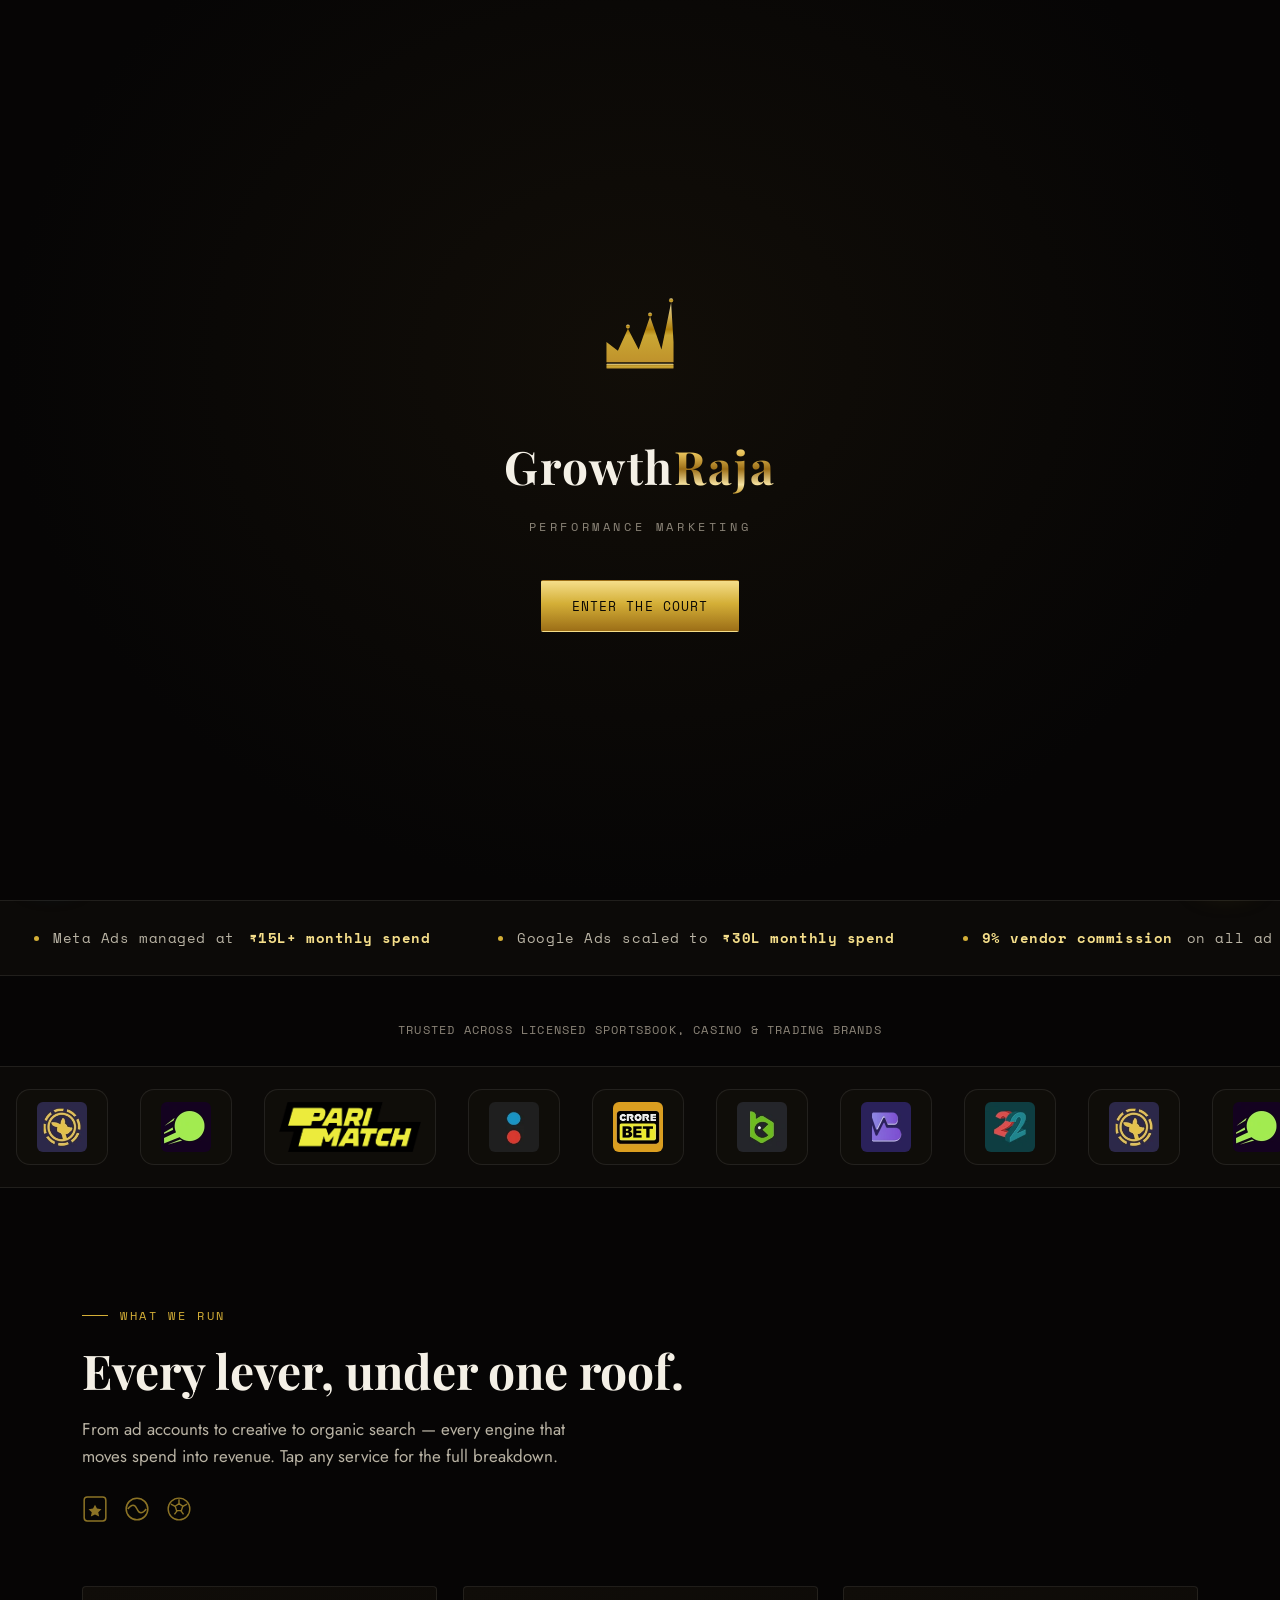
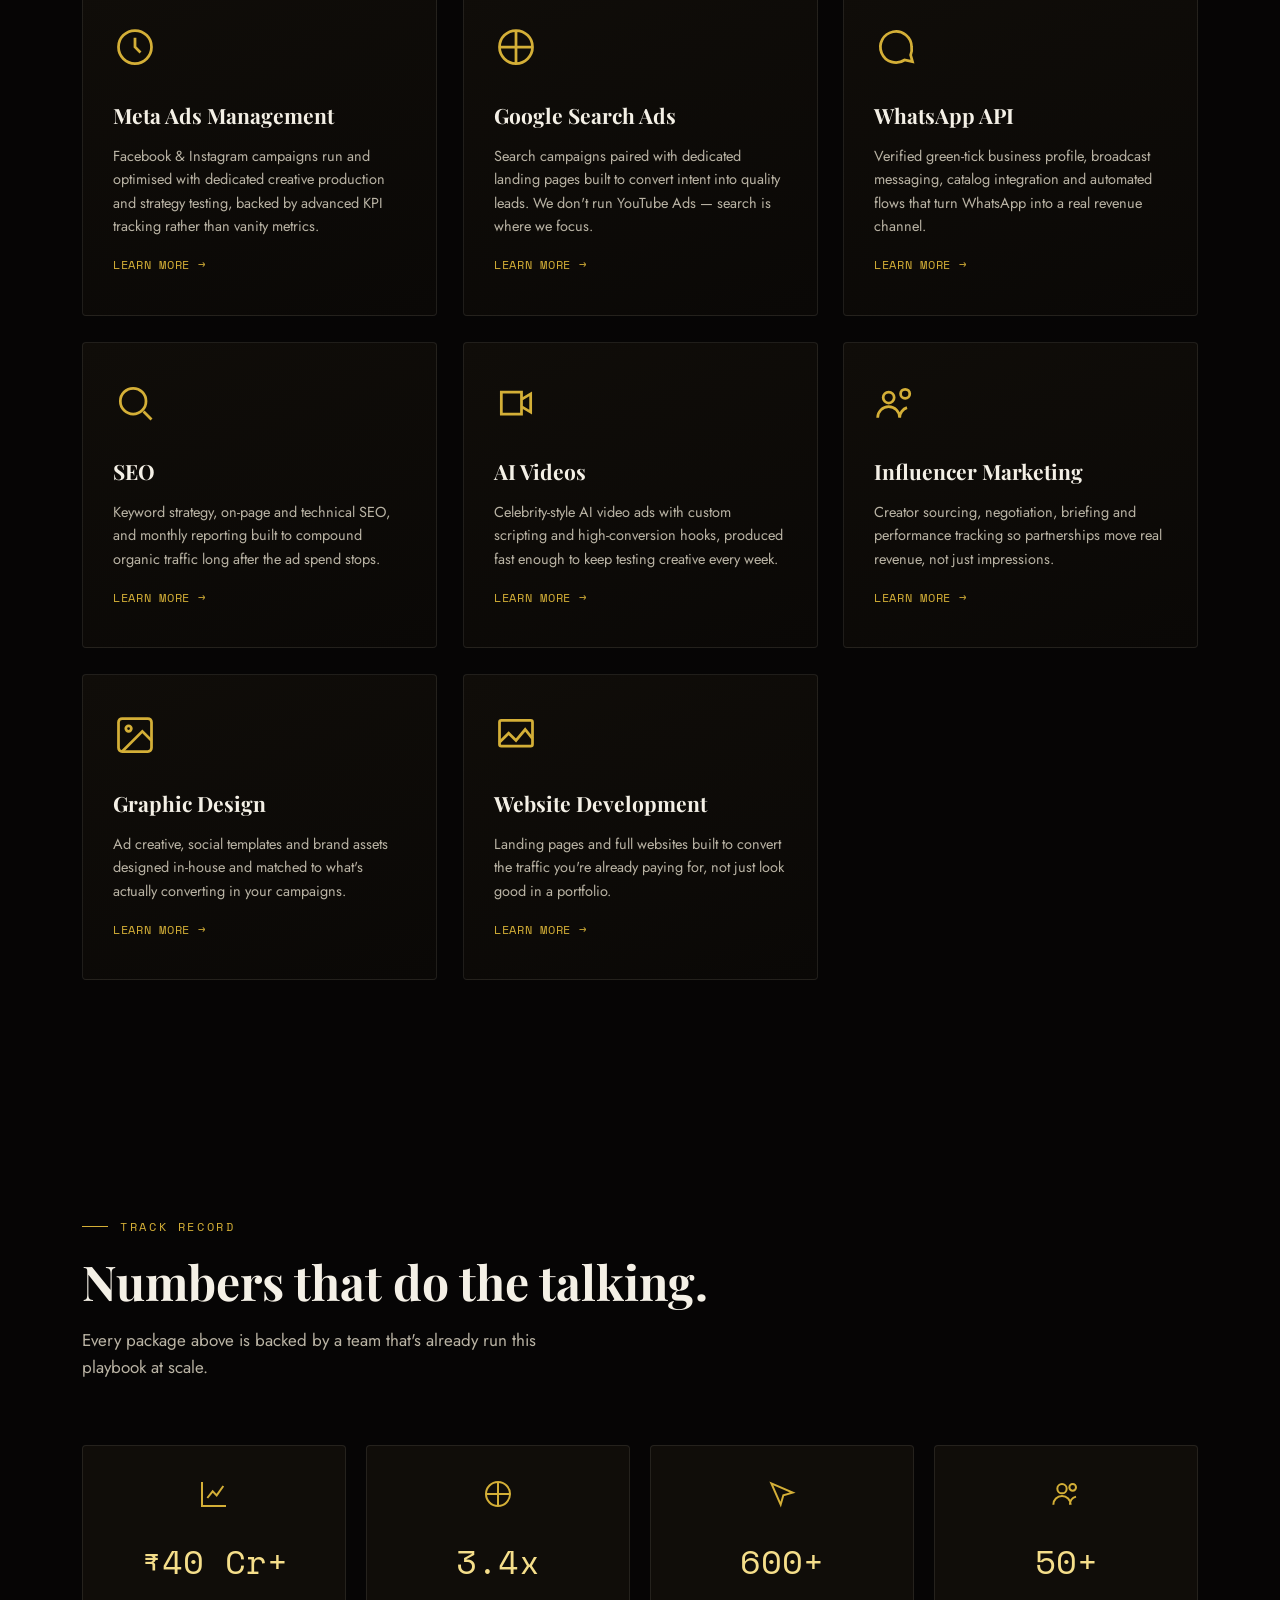
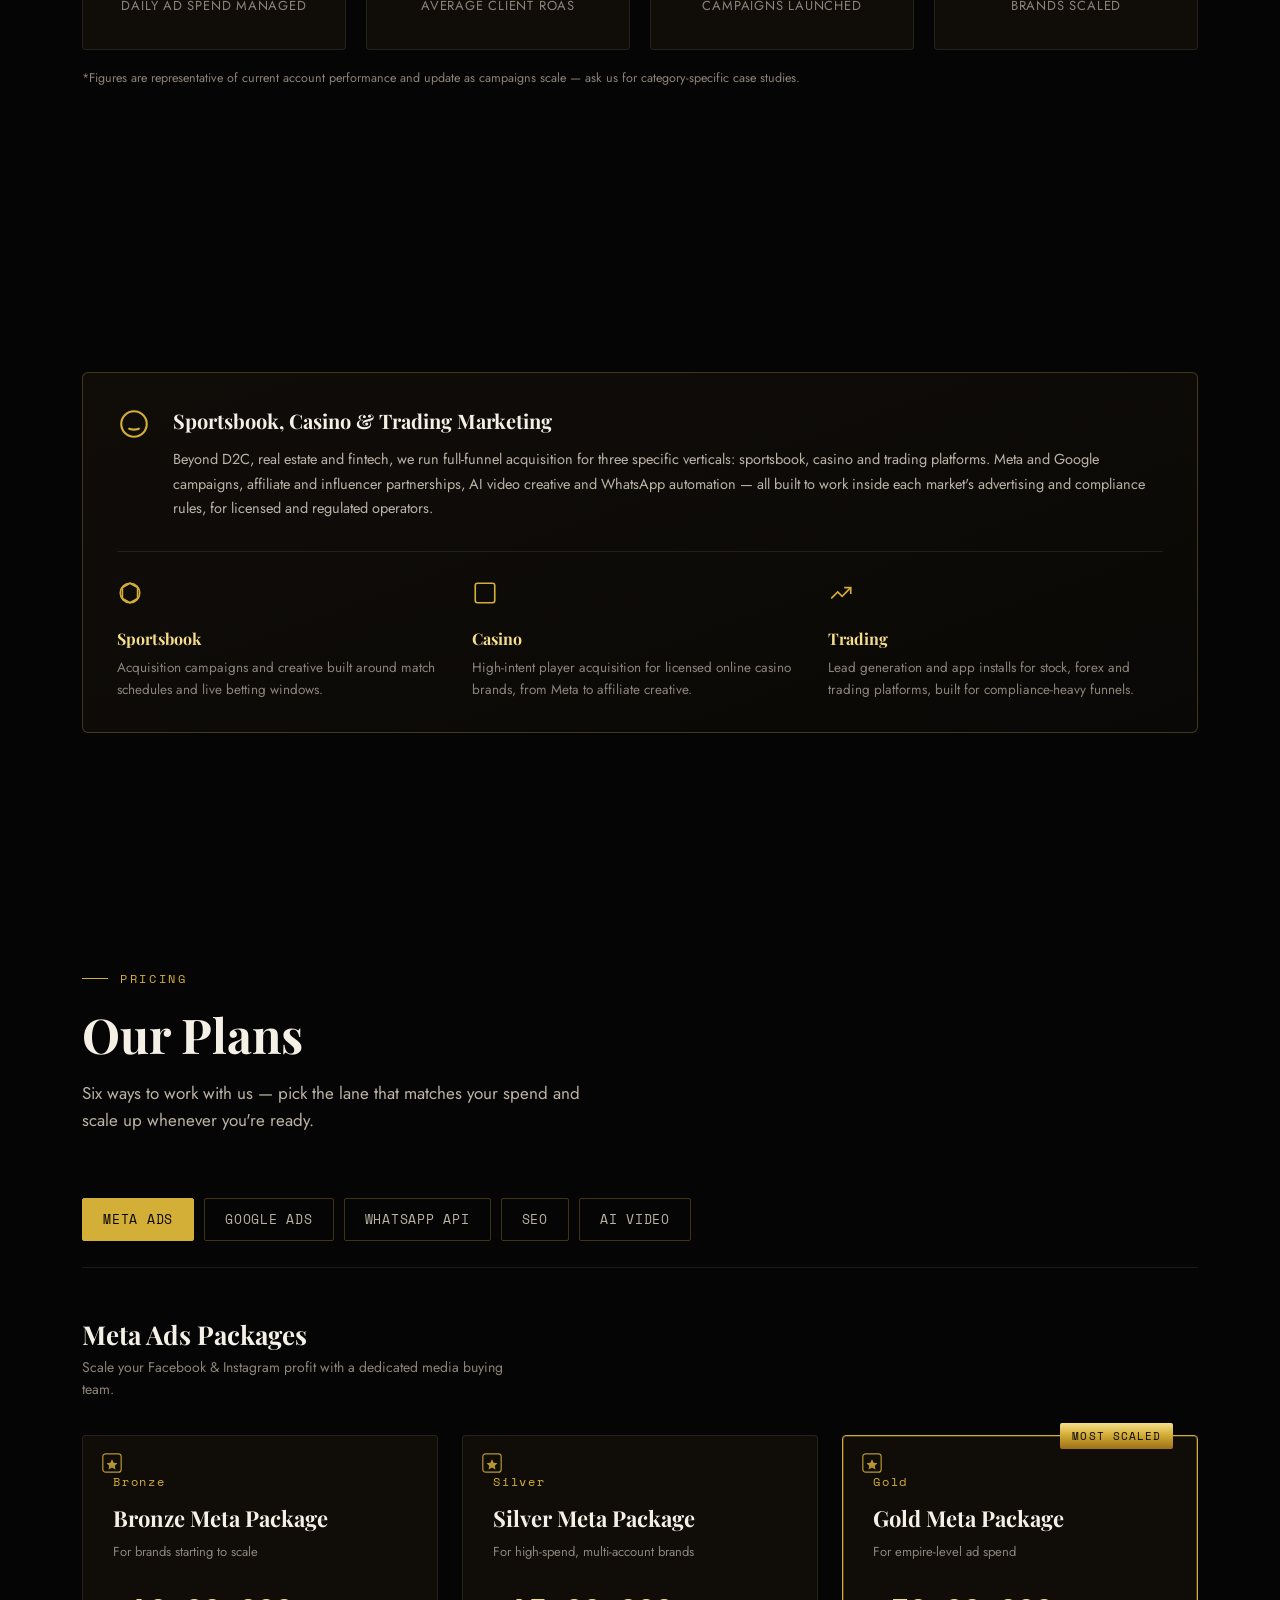
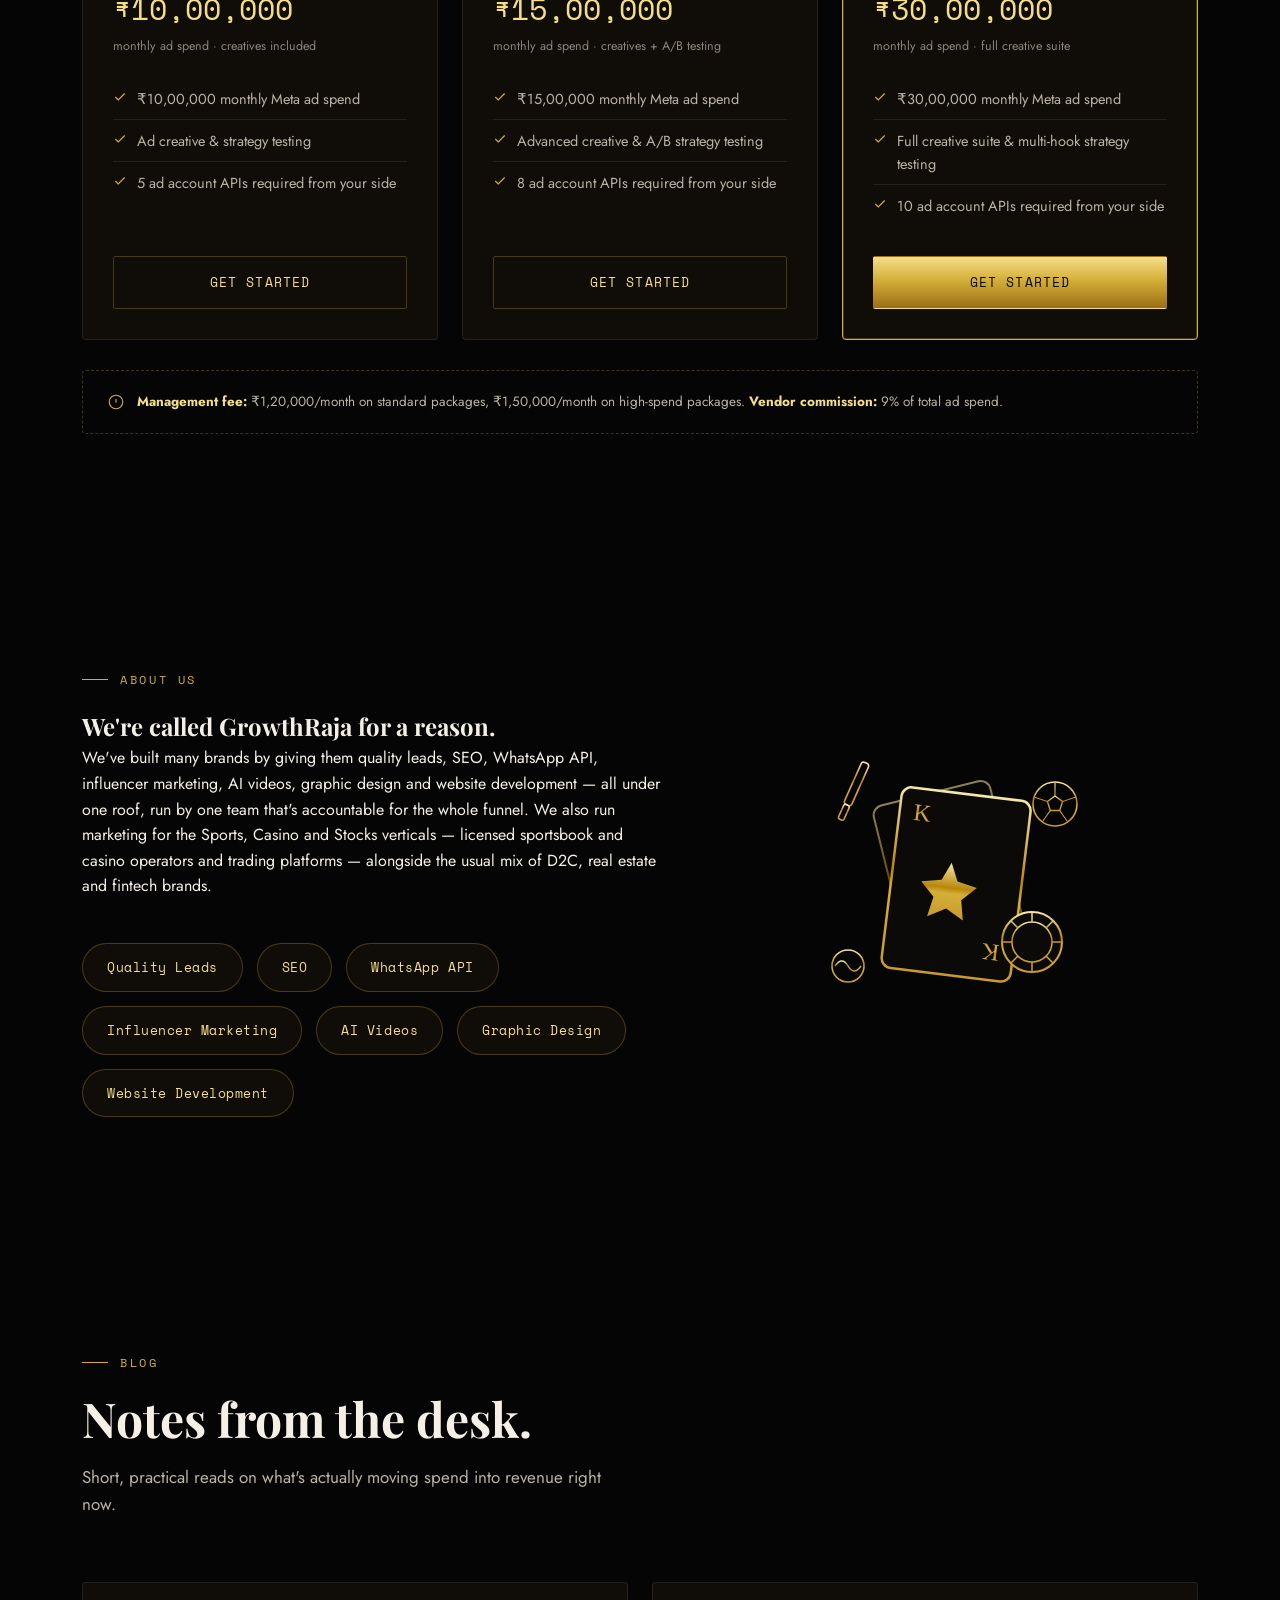
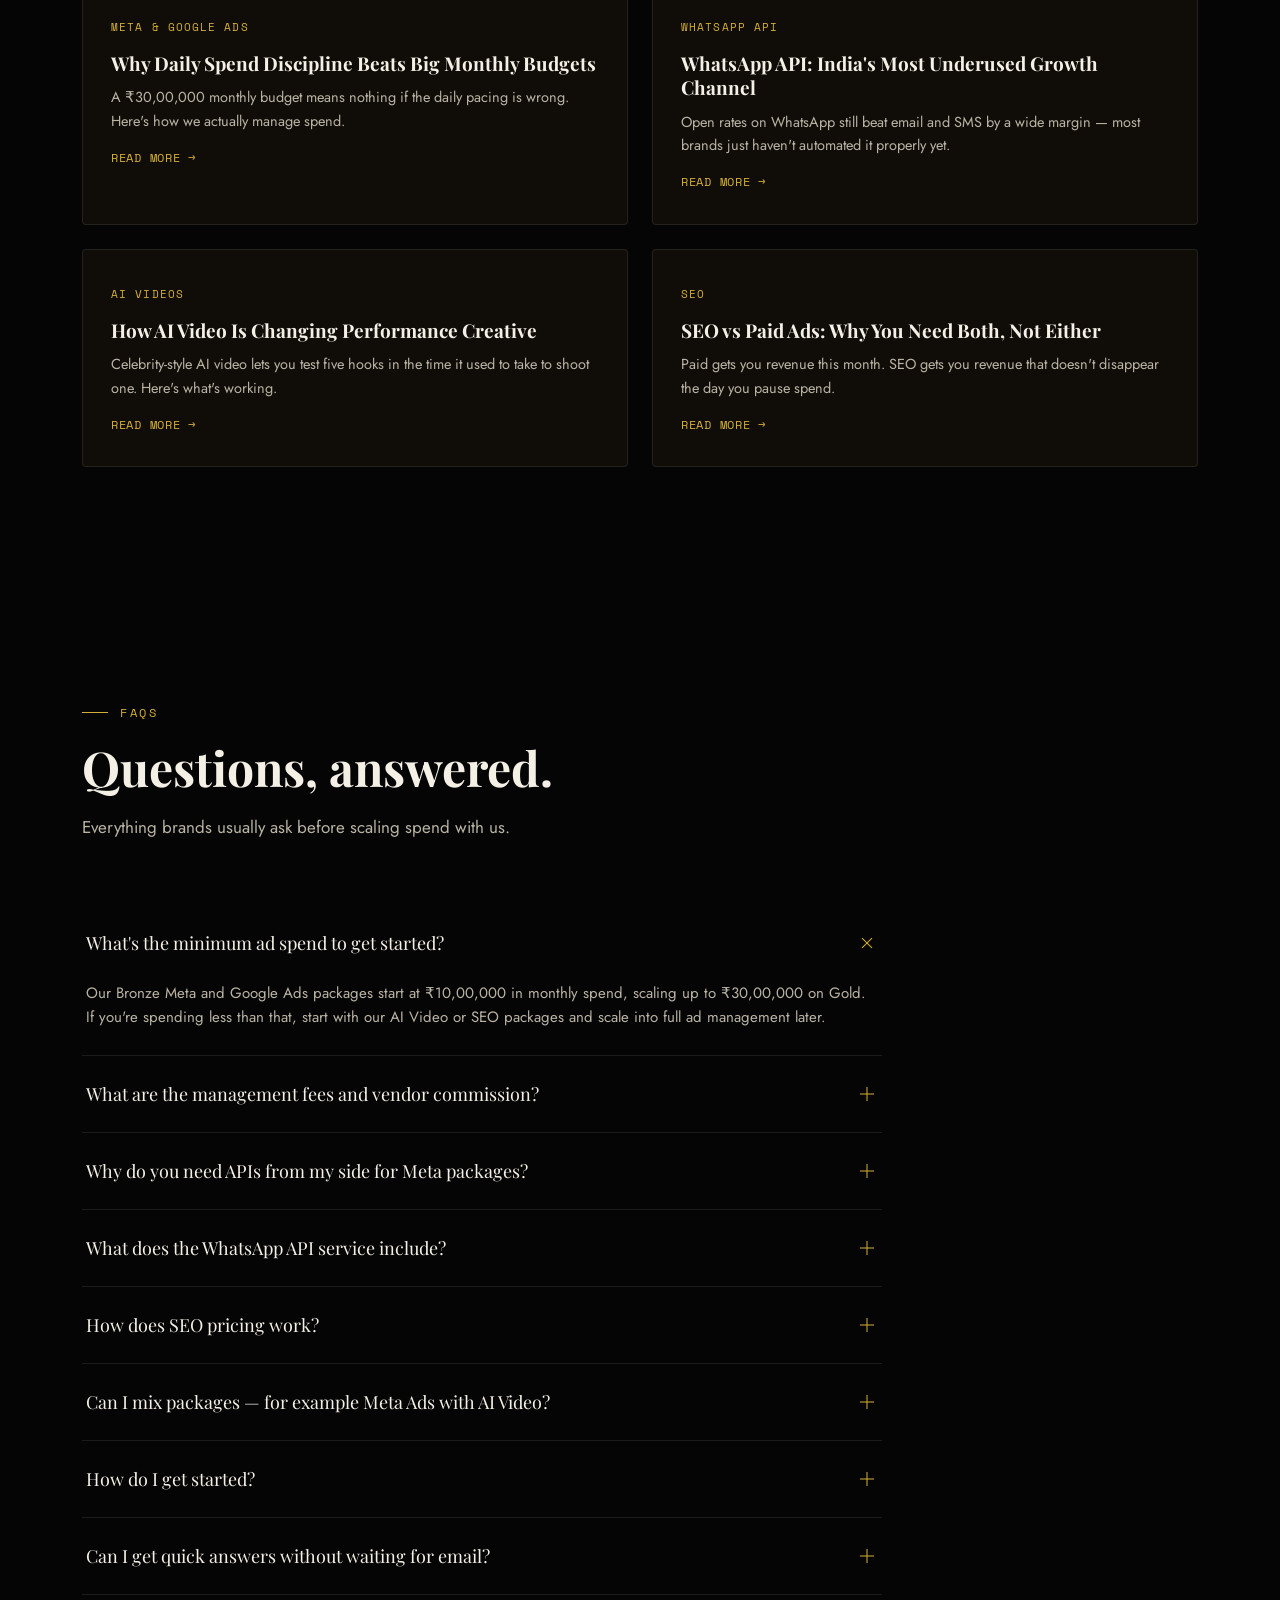
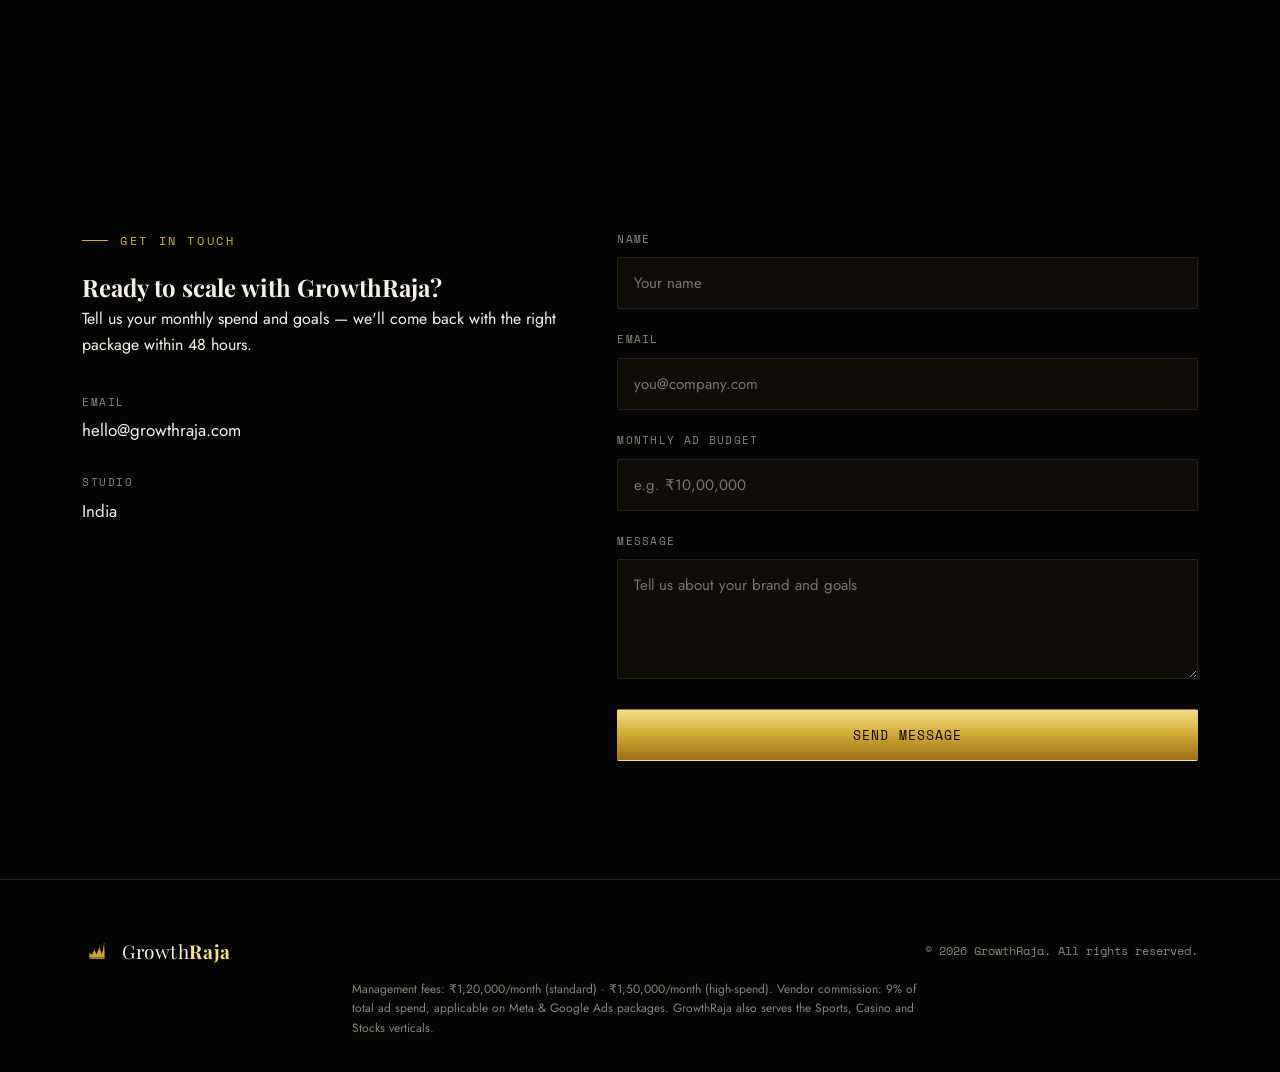
<file: index.html>
<!DOCTYPE html>
<html lang="en">
<head>
<meta charset="UTF-8">
<meta name="viewport" content="width=device-width, initial-scale=1.0">
<title>GrowthRaja — Performance Marketing for Sportsbook, Casino &amp; Trading Brands</title>
<meta name="description" content="GrowthRaja — Meta Ads, Google Ads, SEO, WhatsApp API, influencer marketing and AI video for sportsbook, casino and trading brands, built to scale spend into profit.">
<meta name="keywords" content="sportsbook marketing, casino marketing, trading platform marketing, iGaming marketing agency, Sports marketing, Casino marketing, Stocks marketing, Meta Ads, Google Ads, performance marketing agency">
<link rel="icon" href="logo.svg" type="image/svg+xml">
<link rel="stylesheet" href="style.css">
</head>
<body class="locked">

<!-- ============================ Entrance overlay ============================ -->
<div id="entrance" tabindex="-1">
  <svg class="ent-logo" viewBox="0 0 1260 1260" xmlns="http://www.w3.org/2000/svg">
    <defs>
      <linearGradient id="eGrad" x1="0%" y1="0%" x2="0%" y2="100%">
        <stop offset="0%" stop-color="#F7E7A6"/><stop offset="45%" stop-color="#B8860B"/>
        <stop offset="55%" stop-color="#D4AF37"/><stop offset="100%" stop-color="#C99A2E"/>
      </linearGradient>
    </defs>
    <g fill="url(#eGrad)" transform="translate(630 630) scale(1.28) translate(-630 -630)">
          <path d="M 380 840 L 380 690 L 465 755 L 540 590 L 620 745 L 705 500 L 790 745 L 862 395 L 880 690 L 880 840 Z"/>
          <rect x="380" y="852" width="500" height="36" rx="5"/>
          <circle cx="540" cy="575" r="15"/><circle cx="705" cy="485" r="15"/><circle cx="862" cy="380" r="16"/>
        </g>
  </svg>
  <h1>Growth<span class="gold-text">Raja</span></h1>
  <p class="ent-sub">Performance Marketing</p>
  <button id="enter-btn" class="btn btn-solid">Enter the Court</button>
</div>

<!-- ================================= Header ================================= -->
<header class="site-header">
  <div class="container nav-row">
    <a href="#top" class="brand">
      <svg viewBox="0 0 1260 1260" xmlns="http://www.w3.org/2000/svg" aria-hidden="true">
        <defs>
          <linearGradient id="navGrad" x1="0%" y1="0%" x2="0%" y2="100%">
            <stop offset="0%" stop-color="#F7E7A6"/><stop offset="45%" stop-color="#B8860B"/>
            <stop offset="55%" stop-color="#D4AF37"/><stop offset="100%" stop-color="#C99A2E"/>
          </linearGradient>
        </defs>
        <circle cx="630" cy="630" r="600" fill="none" stroke="url(#navGrad)" stroke-width="20"/>
        <g fill="url(#navGrad)" transform="translate(630 630) scale(1.28) translate(-630 -630)">
          <path d="M 380 840 L 380 690 L 465 755 L 540 590 L 620 745 L 705 500 L 790 745 L 862 395 L 880 690 L 880 840 Z"/>
          <rect x="380" y="852" width="500" height="36" rx="5"/>
          <circle cx="540" cy="575" r="15"/><circle cx="705" cy="485" r="15"/><circle cx="862" cy="380" r="16"/>
        </g>
      </svg>
      <span class="brand-text">Growth<b>Raja</b></span>
    </a>

    <nav id="navLinks" class="nav-links">
      <a href="#services">Services</a>
      <a href="#sportsbook">Sportsbook</a>
      <a href="#casino">Casino</a>
      <a href="#trading">Trading</a>
      <a href="#results">Results</a>
      <a href="#plans">Our Plans</a>
      <a href="#about">About</a>
      <a href="blog.html">Blog</a>
      <a href="#faqs">FAQs</a>
      <a href="#contact" class="btn">Get In Touch</a>
    </nav>

    <button id="navToggle" class="nav-toggle" aria-label="Toggle menu" aria-expanded="false">
      <span></span><span></span><span></span>
    </button>
  </div>
</header>

<main id="top">

  <!-- ================================== Hero ================================== -->
  <section class="hero">
    <div class="hero-deco" aria-hidden="true">
      <svg class="deco-icon d1" viewBox="0 0 60 84" fill="none" stroke="currentColor" stroke-width="1.4">
        <rect x="1" y="1" width="58" height="82" rx="6"/>
        <text x="9" y="20" font-family="Georgia, serif" font-size="14" fill="currentColor" stroke="none">K</text>
        <path d="M30 34 L34 42 L42 44 L36 50 L38 58 L30 54 L22 58 L24 50 L18 44 L26 42 Z" fill="currentColor" stroke="none"/>
        <text x="42" y="78" font-family="Georgia, serif" font-size="14" fill="currentColor" stroke="none" transform="rotate(180 46 71)">K</text>
      </svg>
      <svg class="deco-icon d2" viewBox="0 0 60 60" fill="none" stroke="currentColor" stroke-width="1.4">
        <circle cx="30" cy="30" r="27"/>
        <circle cx="30" cy="30" r="19"/>
        <path d="M30 3v8M30 49v8M57 30h-8M11 30H3M49.4 10.6l-5.6 5.6M16.2 43.8l-5.6 5.6M49.4 49.4l-5.6-5.6M16.2 16.2l-5.6-5.6"/>
      </svg>
      <svg class="deco-icon d3" viewBox="0 0 40 40" fill="none" stroke="currentColor" stroke-width="1.4">
        <circle cx="20" cy="20" r="17"/>
        <path d="M20 12l6.9 5-2.6 8h-8.6l-2.6-8z"/>
        <path d="M20 12V4M26.9 17l7.4-3.8M23.3 25l4.6 6.7M16.7 25l-4.6 6.7M13.1 17l-7.4-3.8"/>
      </svg>
      <svg class="deco-icon d4" viewBox="0 0 70 40" fill="none" stroke="currentColor" stroke-width="1.4">
        <path d="M6 34C20 10 40 6 62 8" stroke-linecap="round"/>
        <rect x="55" y="3" width="8" height="10" rx="2" transform="rotate(25 59 8)"/>
        <circle cx="10" cy="33" r="4"/>
      </svg>
      <svg class="deco-icon d5" viewBox="0 0 60 84" fill="none" stroke="currentColor" stroke-width="1.4">
        <rect x="1" y="1" width="58" height="82" rx="6" transform="rotate(-8 30 42)"/>
        <path d="M30 30 L34 38 L42 40 L36 46 L38 54 L30 50 L22 54 L24 46 L18 40 L26 38 Z" fill="currentColor" stroke="none" transform="rotate(-8 30 42)"/>
      </svg>
    </div>
    <div class="container hero-grid">
      <div>
        <p class="eyebrow">Performance Marketing Agency</p>
        <h1>Turn ad spend into an <span class="gold-text">empire.</span></h1>
        <p class="lede">GrowthRaja runs Meta and Google Ads at serious budgets with dedicated creative and strategy testing, backs every campaign with advanced KPIs, and delivers quality leads that increase revenue dramatically.</p>
        <div class="hero-cta">
          <a href="#plans" class="btn btn-solid">See Our Plans</a>
          <a href="#contact" class="btn">Talk To Us</a>
        </div>
        <div class="hero-stats">
          <div class="stat"><b>₹40 Cr+</b><span>Daily Spend Managed</span></div>
          <div class="stat"><b>9%</b><span>Vendor Commission</span></div>
          <div class="stat"><b>48h</b><span>Reply Guarantee</span></div>
        </div>
      </div>
      <div class="hero-emblem">
        <svg viewBox="0 0 1260 1260" xmlns="http://www.w3.org/2000/svg" aria-hidden="true">
          <defs>
            <linearGradient id="heroGrad" x1="0%" y1="0%" x2="0%" y2="100%">
              <stop offset="0%" stop-color="#F7E7A6"/><stop offset="45%" stop-color="#B8860B"/>
              <stop offset="55%" stop-color="#D4AF37"/><stop offset="100%" stop-color="#C99A2E"/>
            </linearGradient>
          </defs>
          <circle cx="630" cy="630" r="600" fill="none" stroke="url(#heroGrad)" stroke-width="8"/>
          <circle cx="630" cy="630" r="500" fill="none" stroke="url(#heroGrad)" stroke-width="2" opacity=".5"/>
        </svg>
        <div class="crown-fixed">
          <svg viewBox="360 344 540 564" xmlns="http://www.w3.org/2000/svg" aria-hidden="true">
            <defs>
              <linearGradient id="crownFixed" x1="0%" y1="0%" x2="0%" y2="100%">
                <stop offset="0%" stop-color="#F7E7A6"/><stop offset="45%" stop-color="#B8860B"/>
                <stop offset="55%" stop-color="#D4AF37"/><stop offset="100%" stop-color="#C99A2E"/>
              </linearGradient>
            </defs>
            <g fill="url(#crownFixed)">
          <path d="M 380 840 L 380 690 L 465 755 L 540 590 L 620 745 L 705 500 L 790 745 L 862 395 L 880 690 L 880 840 Z"/>
          <rect x="380" y="852" width="500" height="36" rx="5"/>
          <circle cx="540" cy="575" r="15"/><circle cx="705" cy="485" r="15"/><circle cx="862" cy="380" r="16"/>
        </g>
          </svg>
        </div>
      </div>
    </div>
  </section>

  <!-- ================================= Ticker ================================= -->
  <div class="ticker-wrap">
    <div class="ticker" id="tickerTrack">
      <span class="ticker-item"><span class="dot"></span>Meta Ads managed at <b>₹15L+ monthly spend</b></span>
      <span class="ticker-item"><span class="dot"></span>Google Ads scaled to <b>₹30L monthly spend</b></span>
      <span class="ticker-item"><span class="dot"></span><b>9% vendor commission</b> on all ad spend</span>
      <span class="ticker-item"><span class="dot"></span><b>WhatsApp API</b> flows that sell while you sleep</span>
      <span class="ticker-item"><span class="dot"></span><b>SEO</b> that puts you on page one</span>
      <span class="ticker-item"><span class="dot"></span>Celebrity <b>AI video</b> from ₹5,000</span>
      <span class="ticker-item"><span class="dot"></span>Trusted for <b>Sports, Casino &amp; Stocks</b> marketing</span>
      <span class="ticker-item"><span class="dot"></span><b>Websites &amp; graphic design</b>, built in-house</span>
    </div>
  </div>

  <!-- =========================== Partner Marquee =========================== -->
  <section class="partner-marquee-wrap">
    <div class="container">
      <p class="partner-marquee-label">Trusted across licensed Sportsbook, Casino &amp; Trading brands</p>
    </div>
    <div class="partner-marquee">
      <div class="partner-track" id="partnerTrack">
        <span class="partner-chip"><img src="roobet-logo-square.webp" alt="Roobet" loading="lazy" width="91" height="91"></span>
        <span class="partner-chip"><img src="puntit-logo-square.webp" alt="PuntIt" loading="lazy" width="100" height="100"></span>
        <span class="partner-chip wide"><img src="Parimatch_logo_2020.webp" alt="Parimatch" loading="lazy" width="2500" height="876"></span>
        <span class="partner-chip"><img src="megapari-square.webp" alt="Megapari" loading="lazy" width="91" height="91"></span>
        <span class="partner-chip"><img src="crorebet-logo-square.webp" alt="CroreBet" loading="lazy" width="90" height="90"></span>
        <span class="partner-chip"><img src="bc-game-logo-square-1.webp" alt="BC.Game" loading="lazy" width="91" height="91"></span>
        <span class="partner-chip"><img src="betvibe-logo-square.webp" alt="BetVibe" loading="lazy" width="100" height="100"></span>
        <span class="partner-chip"><img src="22bet_square.webp" alt="22Bet" loading="lazy" width="91" height="91"></span>
      </div>
    </div>
  </section>

  <!-- ================================ Services ================================ -->
  <section class="section" id="services">
    <div class="container">
      <div class="section-head reveal">
        <p class="eyebrow">What We Run</p>
        <h2>Every lever, under one roof.</h2>
        <p class="sub">From ad accounts to creative to organic search — every engine that moves spend into revenue. Tap any service for the full breakdown.</p>
        <div class="deco-strip" aria-hidden="true">
          <svg viewBox="0 0 24 24" fill="none" stroke="currentColor" stroke-width="1.4"><rect x="2" y="1" width="20" height="22" rx="3"/><path d="M12 8l1.8 3.6L18 12.2l-3 2.7.8 4.1L12 17l-3.8 2 .8-4.1-3-2.7 4.2-.6z" fill="currentColor" stroke="none"/></svg>
          <svg viewBox="0 0 24 24" fill="none" stroke="currentColor" stroke-width="1.4"><circle cx="12" cy="12" r="10"/><path d="M3.5 12Q9 5 12 12t8.5 0"/></svg>
          <svg viewBox="0 0 24 24" fill="none" stroke="currentColor" stroke-width="1.3"><circle cx="12" cy="12" r="10"/><path d="M12 7l3.5 2.5-1.3 4H9.8l-1.3-4z"/><path d="M12 7V3M15.5 9.5l4-2M13.7 13.5l2.5 3.5M10.3 13.5l-2.5 3.5M8.5 9.5l-4-2"/></svg>
        </div>
      </div>

      <div class="card-stack">
        <a href="meta-ads.html" class="pcard reveal">
          <svg class="icon" viewBox="0 0 24 24" fill="none" stroke="currentColor" stroke-width="1.5"><circle cx="12" cy="12" r="9"/><path d="M12 7v5l3 3"/></svg>
          <h3>Meta Ads Management</h3>
          <p>Facebook &amp; Instagram campaigns run and optimised with dedicated creative production and strategy testing, backed by advanced KPI tracking rather than vanity metrics.</p>
          <span class="card-link">Learn more →</span>
        </a>
        <a href="google-ads.html" class="pcard reveal">
          <svg class="icon" viewBox="0 0 24 24" fill="none" stroke="currentColor" stroke-width="1.5"><path d="M12 3v18M3 12h18"/><circle cx="12" cy="12" r="9"/></svg>
          <h3>Google Search Ads</h3>
          <p>Search campaigns paired with dedicated landing pages built to convert intent into quality leads. We don't run YouTube Ads — search is where we focus.</p>
          <span class="card-link">Learn more →</span>
        </a>
        <a href="whatsapp-api.html" class="pcard reveal">
          <svg class="icon" viewBox="0 0 24 24" fill="none" stroke="currentColor" stroke-width="1.5"><path d="M20.5 12a8.5 8.5 0 10-3.8 7.1L21 20l-1-3.6A8.46 8.46 0 0020.5 12z"/></svg>
          <h3>WhatsApp API</h3>
          <p>Verified green-tick business profile, broadcast messaging, catalog integration and automated flows that turn WhatsApp into a real revenue channel.</p>
          <span class="card-link">Learn more →</span>
        </a>
        <a href="seo.html" class="pcard reveal">
          <svg class="icon" viewBox="0 0 24 24" fill="none" stroke="currentColor" stroke-width="1.5"><circle cx="11" cy="11" r="7"/><path d="M21 21l-4.35-4.35"/></svg>
          <h3>SEO</h3>
          <p>Keyword strategy, on-page and technical SEO, and monthly reporting built to compound organic traffic long after the ad spend stops.</p>
          <span class="card-link">Learn more →</span>
        </a>
        <a href="ai-videos.html" class="pcard reveal">
          <svg class="icon" viewBox="0 0 24 24" fill="none" stroke="currentColor" stroke-width="1.5"><path d="M15 10l5-3v10l-5-3M4 6h11v12H4z"/></svg>
          <h3>AI Videos</h3>
          <p>Celebrity-style AI video ads with custom scripting and high-conversion hooks, produced fast enough to keep testing creative every week.</p>
          <span class="card-link">Learn more →</span>
        </a>
        <a href="influencer-marketing.html" class="pcard reveal">
          <svg class="icon" viewBox="0 0 24 24" fill="none" stroke="currentColor" stroke-width="1.5"><circle cx="8" cy="9" r="3"/><circle cx="17" cy="7" r="2.5"/><path d="M2 20c0-3.3 2.7-6 6-6s6 2.7 6 6M14 20c0-2.6 1.8-4.8 4-5.5"/></svg>
          <h3>Influencer Marketing</h3>
          <p>Creator sourcing, negotiation, briefing and performance tracking so partnerships move real revenue, not just impressions.</p>
          <span class="card-link">Learn more →</span>
        </a>
        <a href="graphic-design.html" class="pcard reveal">
          <svg class="icon" viewBox="0 0 24 24" fill="none" stroke="currentColor" stroke-width="1.5"><rect x="3" y="3" width="18" height="18" rx="2"/><circle cx="8.5" cy="8.5" r="1.5"/><path d="M21 15l-5-5L5 21"/></svg>
          <h3>Graphic Design</h3>
          <p>Ad creative, social templates and brand assets designed in-house and matched to what's actually converting in your campaigns.</p>
          <span class="card-link">Learn more →</span>
        </a>
        <a href="website-development.html" class="pcard reveal">
          <svg class="icon" viewBox="0 0 24 24" fill="none" stroke="currentColor" stroke-width="1.5"><rect x="3" y="4" width="18" height="14" rx="1"/><path d="M3 16l5-5 4 4 5-6 4 5"/></svg>
          <h3>Website Development</h3>
          <p>Landing pages and full websites built to convert the traffic you're already paying for, not just look good in a portfolio.</p>
          <span class="card-link">Learn more →</span>
        </a>
      </div>
    </div>
  </section>

  <!-- ================================= Results ================================= -->
  <section class="section" id="results">
    <div class="container">
      <div class="section-head reveal">
        <p class="eyebrow">Track Record</p>
        <h2>Numbers that do the talking.</h2>
        <p class="sub">Every package above is backed by a team that's already run this playbook at scale.</p>
      </div>

      <div class="metric-grid">
        <div class="metric-card reveal">
          <svg class="icon" viewBox="0 0 24 24" fill="none" stroke="currentColor" stroke-width="1.5"><path d="M3 3v18h18M7 15l4-5 3 3 5-7"/></svg>
          <div class="metric-num">₹40 Cr+</div>
          <div class="metric-label">Daily Ad Spend Managed</div>
        </div>
        <div class="metric-card reveal">
          <svg class="icon" viewBox="0 0 24 24" fill="none" stroke="currentColor" stroke-width="1.5"><path d="M12 3v18M3 12h18"/><circle cx="12" cy="12" r="9"/></svg>
          <div class="metric-num">3.4x</div>
          <div class="metric-label">Average Client ROAS</div>
        </div>
        <div class="metric-card reveal">
          <svg class="icon" viewBox="0 0 24 24" fill="none" stroke="currentColor" stroke-width="1.5"><path d="M4 4l7 16 2-7 7-2-16-7z"/></svg>
          <div class="metric-num">600+</div>
          <div class="metric-label">Campaigns Launched</div>
        </div>
        <div class="metric-card reveal">
          <svg class="icon" viewBox="0 0 24 24" fill="none" stroke="currentColor" stroke-width="1.5"><circle cx="9" cy="8" r="3.5"/><circle cx="17" cy="7" r="2.5"/><path d="M2.5 20c0-3.6 2.9-6.5 6.5-6.5S15.5 16.4 15.5 20M15 20c0-2.8 1.9-5.2 4.5-6"/></svg>
          <div class="metric-num">50+</div>
          <div class="metric-label">Brands Scaled</div>
        </div>
      </div>
      <p class="metric-note reveal">*Figures are representative of current account performance and update as campaigns scale — ask us for category-specific case studies.</p>
    </div>
  </section>

  <!-- =========================== Verticals Banner =========================== -->
  <section class="section" id="verticals">
    <div class="container">
      <div class="gaming-callout reveal">
        <div class="gaming-callout-head">
          <svg class="icon" viewBox="0 0 24 24" fill="none" stroke="currentColor" stroke-width="1.5"><circle cx="12" cy="12" r="9"/><path d="M9 9h.01M15 9h.01M8 15c1.5 1.3 6.5 1.3 8 0"/></svg>
          <div>
            <h3>Sportsbook, Casino &amp; Trading Marketing</h3>
            <p>Beyond D2C, real estate and fintech, we run full-funnel acquisition for three specific verticals: sportsbook, casino and trading platforms. Meta and Google campaigns, affiliate and influencer partnerships, AI video creative and WhatsApp automation — all built to work inside each market's advertising and compliance rules, for licensed and regulated operators.</p>
          </div>
        </div>
        <div class="gaming-subgrid">
          <div class="gaming-sub" id="sportsbook">
            <svg viewBox="0 0 24 24" fill="none" stroke="currentColor" stroke-width="1.5"><circle cx="12" cy="12" r="9"/><path d="M12 3l7 4v10l-7 4-7-4V7z"/></svg>
            <h4>Sportsbook</h4>
            <p>Acquisition campaigns and creative built around match schedules and live betting windows.</p>
          </div>
          <div class="gaming-sub" id="casino">
            <svg viewBox="0 0 24 24" fill="none" stroke="currentColor" stroke-width="1.5"><rect x="3" y="3" width="18" height="18" rx="2"/><path d="M8 8h.01M16 8h.01M8 16h.01M16 16h.01M12 12h.01"/></svg>
            <h4>Casino</h4>
            <p>High-intent player acquisition for licensed online casino brands, from Meta to affiliate creative.</p>
          </div>
          <div class="gaming-sub" id="trading">
            <svg viewBox="0 0 24 24" fill="none" stroke="currentColor" stroke-width="1.5"><path d="M3 17l6-6 4 4 8-8"/><path d="M15 7h6v6"/></svg>
            <h4>Trading</h4>
            <p>Lead generation and app installs for stock, forex and trading platforms, built for compliance-heavy funnels.</p>
          </div>
        </div>
      </div>
    </div>
  </section>

  <!-- ================================ Our Plans ================================ -->
  <section class="section" id="plans">
    <div class="container">
      <div class="section-head reveal">
        <p class="eyebrow">Pricing</p>
        <h2>Our Plans</h2>
        <p class="sub">Six ways to work with us — pick the lane that matches your spend and scale up whenever you're ready.</p>
      </div>

      <div class="plans-tabs" role="tablist" id="planTabs">
        <button class="plan-tab active" data-target="plan-meta">Meta Ads</button>
        <button class="plan-tab" data-target="plan-google">Google Ads</button>
        <button class="plan-tab" data-target="plan-whatsapp">WhatsApp API</button>
        <button class="plan-tab" data-target="plan-seo">SEO</button>
        <button class="plan-tab" data-target="plan-ai">AI Video</button>
      </div>

      <!-- Meta Ads -->
      <div class="plan-group active" id="plan-meta">
        <div class="plan-group-head">
          <div>
            <h3>Meta Ads Packages</h3>
            <p>Scale your Facebook &amp; Instagram profit with a dedicated media buying team.</p>
          </div>
        </div>
        <div class="plan-grid">
          <div class="plan-card">
            <svg class="card-corner-mark" viewBox="0 0 24 24" fill="none" stroke="currentColor" stroke-width="1.3"><rect x="2" y="2" width="20" height="20" rx="3"/><path d="M12 8l1.8 3.6L18 12.2l-3 2.7.8 4.1L12 17l-3.8 2 .8-4.1-3-2.7 4.2-.6z" fill="currentColor" stroke="none"/></svg>
            <div class="plan-num">Bronze</div>
            <h4>Bronze Meta Package</h4>
            <div class="tier">For brands starting to scale</div>
            <div class="plan-price"><div class="amt">₹10,00,000</div><div class="per">monthly ad spend · creatives included</div></div>
            <ul class="plan-feats">
              <li><svg viewBox="0 0 24 24" fill="none" stroke="currentColor" stroke-width="2"><path d="M20 6L9 17l-5-5"/></svg>₹10,00,000 monthly Meta ad spend</li>
              <li><svg viewBox="0 0 24 24" fill="none" stroke="currentColor" stroke-width="2"><path d="M20 6L9 17l-5-5"/></svg>Ad creative &amp; strategy testing</li>
              <li><svg viewBox="0 0 24 24" fill="none" stroke="currentColor" stroke-width="2"><path d="M20 6L9 17l-5-5"/></svg>5 ad account APIs required from your side</li>
            </ul>
            <a href="#contact" class="btn btn-block">Get Started</a>
          </div>
          <div class="plan-card">
            <svg class="card-corner-mark" viewBox="0 0 24 24" fill="none" stroke="currentColor" stroke-width="1.3"><rect x="2" y="2" width="20" height="20" rx="3"/><path d="M12 8l1.8 3.6L18 12.2l-3 2.7.8 4.1L12 17l-3.8 2 .8-4.1-3-2.7 4.2-.6z" fill="currentColor" stroke="none"/></svg>
            <div class="plan-num">Silver</div>
            <h4>Silver Meta Package</h4>
            <div class="tier">For high-spend, multi-account brands</div>
            <div class="plan-price"><div class="amt">₹15,00,000</div><div class="per">monthly ad spend · creatives + A/B testing</div></div>
            <ul class="plan-feats">
              <li><svg viewBox="0 0 24 24" fill="none" stroke="currentColor" stroke-width="2"><path d="M20 6L9 17l-5-5"/></svg>₹15,00,000 monthly Meta ad spend</li>
              <li><svg viewBox="0 0 24 24" fill="none" stroke="currentColor" stroke-width="2"><path d="M20 6L9 17l-5-5"/></svg>Advanced creative &amp; A/B strategy testing</li>
              <li><svg viewBox="0 0 24 24" fill="none" stroke="currentColor" stroke-width="2"><path d="M20 6L9 17l-5-5"/></svg>8 ad account APIs required from your side</li>
            </ul>
            <a href="#contact" class="btn btn-block">Get Started</a>
          </div>
          <div class="plan-card featured">
            <svg class="card-corner-mark" viewBox="0 0 24 24" fill="none" stroke="currentColor" stroke-width="1.3"><rect x="2" y="2" width="20" height="20" rx="3"/><path d="M12 8l1.8 3.6L18 12.2l-3 2.7.8 4.1L12 17l-3.8 2 .8-4.1-3-2.7 4.2-.6z" fill="currentColor" stroke="none"/></svg>
            <div class="badge">Most Scaled</div>
            <div class="plan-num">Gold</div>
            <h4>Gold Meta Package</h4>
            <div class="tier">For empire-level ad spend</div>
            <div class="plan-price"><div class="amt">₹30,00,000</div><div class="per">monthly ad spend · full creative suite</div></div>
            <ul class="plan-feats">
              <li><svg viewBox="0 0 24 24" fill="none" stroke="currentColor" stroke-width="2"><path d="M20 6L9 17l-5-5"/></svg>₹30,00,000 monthly Meta ad spend</li>
              <li><svg viewBox="0 0 24 24" fill="none" stroke="currentColor" stroke-width="2"><path d="M20 6L9 17l-5-5"/></svg>Full creative suite &amp; multi-hook strategy testing</li>
              <li><svg viewBox="0 0 24 24" fill="none" stroke="currentColor" stroke-width="2"><path d="M20 6L9 17l-5-5"/></svg>10 ad account APIs required from your side</li>
            </ul>
            <a href="#contact" class="btn btn-solid btn-block">Get Started</a>
          </div>
        </div>
        <div class="plan-note">
          <svg viewBox="0 0 24 24" fill="none" stroke="currentColor" stroke-width="1.5"><circle cx="12" cy="12" r="9"/><path d="M12 8v5M12 16h.01"/></svg>
          <p><b>Management fee:</b> ₹1,20,000/month on standard packages, ₹1,50,000/month on high-spend packages. <b>Vendor commission:</b> 9% of total ad spend.</p>
        </div>
      </div>

      <!-- Google Ads -->
      <div class="plan-group" id="plan-google">
        <div class="plan-group-head">
          <div>
            <h3>Google Ads Packages</h3>
            <p>Scale your search profit with dedicated landing pages built in.</p>
          </div>
        </div>
        <div class="plan-grid">
          <div class="plan-card">
            <svg class="card-corner-mark" viewBox="0 0 24 24" fill="none" stroke="currentColor" stroke-width="1.3"><rect x="2" y="2" width="20" height="20" rx="3"/><path d="M12 8l1.8 3.6L18 12.2l-3 2.7.8 4.1L12 17l-3.8 2 .8-4.1-3-2.7 4.2-.6z" fill="currentColor" stroke="none"/></svg>
            <div class="plan-num">Bronze</div>
            <h4>Bronze Google Ads</h4>
            <div class="tier">Entry point for search advertising</div>
            <div class="plan-price"><div class="amt">₹10,00,000</div><div class="per">monthly ad spend · creatives included</div></div>
            <ul class="plan-feats">
              <li><svg viewBox="0 0 24 24" fill="none" stroke="currentColor" stroke-width="2"><path d="M20 6L9 17l-5-5"/></svg>₹10,00,000 monthly ad spend</li>
              <li><svg viewBox="0 0 24 24" fill="none" stroke="currentColor" stroke-width="2"><path d="M20 6L9 17l-5-5"/></svg>Ad creative &amp; strategy testing</li>
              <li><svg viewBox="0 0 24 24" fill="none" stroke="currentColor" stroke-width="2"><path d="M20 6L9 17l-5-5"/></svg>1 landing page included</li>
            </ul>
            <a href="#contact" class="btn btn-block">Get Started</a>
          </div>
          <div class="plan-card">
            <svg class="card-corner-mark" viewBox="0 0 24 24" fill="none" stroke="currentColor" stroke-width="1.3"><rect x="2" y="2" width="20" height="20" rx="3"/><path d="M12 8l1.8 3.6L18 12.2l-3 2.7.8 4.1L12 17l-3.8 2 .8-4.1-3-2.7 4.2-.6z" fill="currentColor" stroke="none"/></svg>
            <div class="plan-num">Silver</div>
            <h4>Silver Google Ads</h4>
            <div class="tier">For teams scaling search spend</div>
            <div class="plan-price"><div class="amt">₹15,00,000</div><div class="per">monthly ad spend · creatives + A/B testing</div></div>
            <ul class="plan-feats">
              <li><svg viewBox="0 0 24 24" fill="none" stroke="currentColor" stroke-width="2"><path d="M20 6L9 17l-5-5"/></svg>₹15,00,000 monthly ad spend</li>
              <li><svg viewBox="0 0 24 24" fill="none" stroke="currentColor" stroke-width="2"><path d="M20 6L9 17l-5-5"/></svg>Advanced creative &amp; A/B strategy testing</li>
              <li><svg viewBox="0 0 24 24" fill="none" stroke="currentColor" stroke-width="2"><path d="M20 6L9 17l-5-5"/></svg>2 landing pages included</li>
            </ul>
            <a href="#contact" class="btn btn-block">Get Started</a>
          </div>
          <div class="plan-card featured">
            <svg class="card-corner-mark" viewBox="0 0 24 24" fill="none" stroke="currentColor" stroke-width="1.3"><rect x="2" y="2" width="20" height="20" rx="3"/><path d="M12 8l1.8 3.6L18 12.2l-3 2.7.8 4.1L12 17l-3.8 2 .8-4.1-3-2.7 4.2-.6z" fill="currentColor" stroke="none"/></svg>
            <div class="badge">Best For Scale</div>
            <div class="plan-num">Gold</div>
            <h4>Gold Google Ads</h4>
            <div class="tier">For high-spend national campaigns</div>
            <div class="plan-price"><div class="amt">₹30,00,000</div><div class="per">monthly ad spend · full creative suite</div></div>
            <ul class="plan-feats">
              <li><svg viewBox="0 0 24 24" fill="none" stroke="currentColor" stroke-width="2"><path d="M20 6L9 17l-5-5"/></svg>₹30,00,000 monthly ad spend</li>
              <li><svg viewBox="0 0 24 24" fill="none" stroke="currentColor" stroke-width="2"><path d="M20 6L9 17l-5-5"/></svg>Full creative suite &amp; multi-hook strategy testing</li>
              <li><svg viewBox="0 0 24 24" fill="none" stroke="currentColor" stroke-width="2"><path d="M20 6L9 17l-5-5"/></svg>3 landing pages included</li>
            </ul>
            <a href="#contact" class="btn btn-solid btn-block">Get Started</a>
          </div>
        </div>
        <div class="plan-note">
          <svg viewBox="0 0 24 24" fill="none" stroke="currentColor" stroke-width="1.5"><circle cx="12" cy="12" r="9"/><path d="M12 8v5M12 16h.01"/></svg>
          <p><b>Management fee:</b> ₹1,20,000/month on standard packages, ₹1,50,000/month on high-spend packages. <b>Vendor commission:</b> 9% of total ad spend.</p>
        </div>
      </div>

      <!-- WhatsApp API -->
      <div class="plan-group" id="plan-whatsapp">
        <div class="plan-group-head">
          <div>
            <h3>WhatsApp API</h3>
            <p>Turn your WhatsApp into a verified, automated sales and support channel.</p>
          </div>
        </div>
        <div class="plan-grid single">
          <div class="plan-card featured">
            <svg class="card-corner-mark" viewBox="0 0 24 24" fill="none" stroke="currentColor" stroke-width="1.3"><rect x="2" y="2" width="20" height="20" rx="3"/><path d="M12 8l1.8 3.6L18 12.2l-3 2.7.8 4.1L12 17l-3.8 2 .8-4.1-3-2.7 4.2-.6z" fill="currentColor" stroke="none"/></svg>
            <div class="badge">Verified Business</div>
            <div class="plan-num">WhatsApp Package</div>
            <h4>WhatsApp API Setup &amp; Management</h4>
            <div class="tier">One number, fully automated</div>
            <div class="plan-price"><div class="amt">Custom Quote</div><div class="per">based on message volume &amp; flows</div></div>
            <ul class="plan-feats">
              <li><svg viewBox="0 0 24 24" fill="none" stroke="currentColor" stroke-width="2"><path d="M20 6L9 17l-5-5"/></svg>Verified green-tick business profile</li>
              <li><svg viewBox="0 0 24 24" fill="none" stroke="currentColor" stroke-width="2"><path d="M20 6L9 17l-5-5"/></svg>Broadcast messaging to your list</li>
              <li><svg viewBox="0 0 24 24" fill="none" stroke="currentColor" stroke-width="2"><path d="M20 6L9 17l-5-5"/></svg>Product catalog &amp; cart integration</li>
              <li><svg viewBox="0 0 24 24" fill="none" stroke="currentColor" stroke-width="2"><path d="M20 6L9 17l-5-5"/></svg>Automated chatbot flows &amp; multi-agent inbox</li>
            </ul>
            <a href="#contact" class="btn btn-solid btn-block">Get Started</a>
          </div>
        </div>
      </div>

      <!-- SEO -->
      <div class="plan-group" id="plan-seo">
        <div class="plan-group-head">
          <div>
            <h3>SEO</h3>
            <p>Compound, organic growth built on keyword strategy and technical fundamentals.</p>
          </div>
        </div>
        <div class="plan-grid single">
          <div class="plan-card featured">
            <svg class="card-corner-mark" viewBox="0 0 24 24" fill="none" stroke="currentColor" stroke-width="1.3"><rect x="2" y="2" width="20" height="20" rx="3"/><path d="M12 8l1.8 3.6L18 12.2l-3 2.7.8 4.1L12 17l-3.8 2 .8-4.1-3-2.7 4.2-.6z" fill="currentColor" stroke="none"/></svg>
            <div class="badge">Ongoing Growth</div>
            <div class="plan-num">SEO Package</div>
            <h4>SEO Growth Package</h4>
            <div class="tier">Ranked visibility that keeps compounding</div>
            <div class="plan-price"><div class="amt">Custom Quote</div><div class="per">based on site size &amp; competition</div></div>
            <ul class="plan-feats">
              <li><svg viewBox="0 0 24 24" fill="none" stroke="currentColor" stroke-width="2"><path d="M20 6L9 17l-5-5"/></svg>Keyword research &amp; content strategy</li>
              <li><svg viewBox="0 0 24 24" fill="none" stroke="currentColor" stroke-width="2"><path d="M20 6L9 17l-5-5"/></svg>On-page &amp; technical SEO audit</li>
              <li><svg viewBox="0 0 24 24" fill="none" stroke="currentColor" stroke-width="2"><path d="M20 6L9 17l-5-5"/></svg>Authority &amp; backlink building</li>
              <li><svg viewBox="0 0 24 24" fill="none" stroke="currentColor" stroke-width="2"><path d="M20 6L9 17l-5-5"/></svg>Monthly ranking &amp; traffic reports</li>
            </ul>
            <a href="#contact" class="btn btn-solid btn-block">Get an SEO Quote</a>
          </div>
        </div>
      </div>

      <!-- AI Video -->
      <div class="plan-group" id="plan-ai">
        <div class="plan-group-head">
          <div>
            <h3>AI Video Packages</h3>
            <p>Celebrity-powered viral content, scripted and edited for conversion.</p>
          </div>
        </div>
        <div class="plan-grid">
          <div class="plan-card">
            <svg class="card-corner-mark" viewBox="0 0 24 24" fill="none" stroke="currentColor" stroke-width="1.3"><rect x="2" y="2" width="20" height="20" rx="3"/><path d="M12 8l1.8 3.6L18 12.2l-3 2.7.8 4.1L12 17l-3.8 2 .8-4.1-3-2.7 4.2-.6z" fill="currentColor" stroke="none"/></svg>
            <div class="plan-num">Package 01</div>
            <h4>Starter AI</h4>
            <div class="tier">Test the format</div>
            <div class="plan-price"><div class="amt">₹5,000</div><div class="per">one-time</div></div>
            <ul class="plan-feats">
              <li><svg viewBox="0 0 24 24" fill="none" stroke="currentColor" stroke-width="2"><path d="M20 6L9 17l-5-5"/></svg>1 celebrity AI video</li>
              <li><svg viewBox="0 0 24 24" fill="none" stroke="currentColor" stroke-width="2"><path d="M20 6L9 17l-5-5"/></svg>Custom sales scripting</li>
              <li><svg viewBox="0 0 24 24" fill="none" stroke="currentColor" stroke-width="2"><path d="M20 6L9 17l-5-5"/></svg>High-conversion visual hook</li>
              <li><svg viewBox="0 0 24 24" fill="none" stroke="currentColor" stroke-width="2"><path d="M20 6L9 17l-5-5"/></svg>HD quality delivery</li>
            </ul>
            <a href="#contact" class="btn btn-block">Get Started</a>
          </div>
          <div class="plan-card">
            <svg class="card-corner-mark" viewBox="0 0 24 24" fill="none" stroke="currentColor" stroke-width="1.3"><rect x="2" y="2" width="20" height="20" rx="3"/><path d="M12 8l1.8 3.6L18 12.2l-3 2.7.8 4.1L12 17l-3.8 2 .8-4.1-3-2.7 4.2-.6z" fill="currentColor" stroke="none"/></svg>
            <div class="plan-num">Package 02</div>
            <h4>Growth AI</h4>
            <div class="tier">Build a real content library</div>
            <div class="plan-price"><div class="amt">₹12,000</div><div class="per">one-time</div></div>
            <ul class="plan-feats">
              <li><svg viewBox="0 0 24 24" fill="none" stroke="currentColor" stroke-width="2"><path d="M20 6L9 17l-5-5"/></svg>3 celebrity AI videos</li>
              <li><svg viewBox="0 0 24 24" fill="none" stroke="currentColor" stroke-width="2"><path d="M20 6L9 17l-5-5"/></svg>Strategic branding hook</li>
              <li><svg viewBox="0 0 24 24" fill="none" stroke="currentColor" stroke-width="2"><path d="M20 6L9 17l-5-5"/></svg>Viral storyboard design</li>
              <li><svg viewBox="0 0 24 24" fill="none" stroke="currentColor" stroke-width="2"><path d="M20 6L9 17l-5-5"/></svg>Professional background score</li>
            </ul>
            <a href="#contact" class="btn btn-block">Get Started</a>
          </div>
          <div class="plan-card featured">
            <svg class="card-corner-mark" viewBox="0 0 24 24" fill="none" stroke="currentColor" stroke-width="1.3"><rect x="2" y="2" width="20" height="20" rx="3"/><path d="M12 8l1.8 3.6L18 12.2l-3 2.7.8 4.1L12 17l-3.8 2 .8-4.1-3-2.7 4.2-.6z" fill="currentColor" stroke="none"/></svg>
            <div class="badge">Best Value</div>
            <div class="plan-num">Package 03</div>
            <h4>Empire AI</h4>
            <div class="tier">Full-funnel creative testing</div>
            <div class="plan-price"><div class="amt">₹15,000</div><div class="per">one-time</div></div>
            <ul class="plan-feats">
              <li><svg viewBox="0 0 24 24" fill="none" stroke="currentColor" stroke-width="2"><path d="M20 6L9 17l-5-5"/></svg>5 celebrity AI videos</li>
              <li><svg viewBox="0 0 24 24" fill="none" stroke="currentColor" stroke-width="2"><path d="M20 6L9 17l-5-5"/></svg>Elite VFX &amp; transitions</li>
              <li><svg viewBox="0 0 24 24" fill="none" stroke="currentColor" stroke-width="2"><path d="M20 6L9 17l-5-5"/></svg>Multiple A/B test hooks</li>
              <li><svg viewBox="0 0 24 24" fill="none" stroke="currentColor" stroke-width="2"><path d="M20 6L9 17l-5-5"/></svg>Priority campaign support</li>
            </ul>
            <a href="#contact" class="btn btn-solid btn-block">Get Started</a>
          </div>
        </div>
      </div>

    </div>
  </section>

  <!-- ================================== About ================================== -->
  <section class="section" id="about">
    <div class="container about-grid-wrap">
      <div>
        <div class="reveal">
          <p class="eyebrow">About Us</p>
          <h2>We're called GrowthRaja for a reason.</h2>
          <p class="sub" style="max-width:640px;">We've built many brands by giving them quality leads, SEO, WhatsApp API, influencer marketing, AI videos, graphic design and website development — all under one roof, run by one team that's accountable for the whole funnel. We also run marketing for the Sports, Casino and Stocks verticals — licensed sportsbook and casino operators and trading platforms — alongside the usual mix of D2C, real estate and fintech brands.</p>
        </div>
        <div class="about-grid reveal">
          <div class="about-chip"><span>Quality Leads</span></div>
          <div class="about-chip"><span>SEO</span></div>
          <div class="about-chip"><span>WhatsApp API</span></div>
          <div class="about-chip"><span>Influencer Marketing</span></div>
          <div class="about-chip"><span>AI Videos</span></div>
          <div class="about-chip"><span>Graphic Design</span></div>
          <div class="about-chip"><span>Website Development</span></div>
        </div>
      </div>
      <div class="about-illustration reveal" aria-hidden="true">
        <svg viewBox="0 0 320 320" xmlns="http://www.w3.org/2000/svg">
          <defs>
            <linearGradient id="aboutGrad" x1="0%" y1="0%" x2="0%" y2="100%">
              <stop offset="0%" stop-color="#F7E7A6"/><stop offset="45%" stop-color="#B8860B"/>
              <stop offset="55%" stop-color="#D4AF37"/><stop offset="100%" stop-color="#C99A2E"/>
            </linearGradient>
          </defs>
          <!-- back card -->
          <g transform="rotate(-14 160 160)" opacity=".55">
            <rect x="95" y="55" width="120" height="168" rx="10" fill="#0c0a08" stroke="url(#aboutGrad)" stroke-width="2"/>
          </g>
          <!-- front King card -->
          <g transform="rotate(7 160 160)">
            <rect x="90" y="60" width="130" height="182" rx="10" fill="#0c0a08" stroke="url(#aboutGrad)" stroke-width="2.5"/>
            <text x="104" y="92" font-family="Georgia, serif" font-size="24" fill="url(#aboutGrad)">K</text>
            <path d="M148 130 L156 148 L176 152 L162 166 L166 186 L148 176 L130 186 L134 166 L120 152 L140 148 Z" fill="url(#aboutGrad)"/>
            <text x="182" y="222" font-family="Georgia, serif" font-size="24" fill="url(#aboutGrad)" transform="rotate(180 194 214)">K</text>
          </g>
          <!-- poker chip -->
          <g transform="translate(232 208)">
            <circle r="30" fill="#0c0a08" stroke="url(#aboutGrad)" stroke-width="2"/>
            <circle r="20" fill="none" stroke="url(#aboutGrad)" stroke-width="1.5"/>
            <path d="M0 -30v10M0 20v10M30 0h-10M-20 0h-10M21-21l-7 7M-14 14l-7 7M21 21l-7-7M-14-14l-7-7" stroke="url(#aboutGrad)" stroke-width="1.5"/>
          </g>
          <!-- cricket ball + bat -->
          <g transform="translate(48 232)">
            <circle r="16" fill="none" stroke="url(#aboutGrad)" stroke-width="1.6"/>
            <path d="M-13 0 Q -6 -10 0 0 Q 6 10 13 0" fill="none" stroke="url(#aboutGrad)" stroke-width="1.4"/>
          </g>
          <g transform="translate(52 60) rotate(24)">
            <rect x="-4" y="-34" width="8" height="46" rx="3" fill="none" stroke="url(#aboutGrad)" stroke-width="1.6"/>
            <rect x="-3" y="12" width="6" height="16" rx="2" fill="none" stroke="url(#aboutGrad)" stroke-width="1.6"/>
          </g>
          <!-- football -->
          <g transform="translate(255 70)">
            <circle r="22" fill="none" stroke="url(#aboutGrad)" stroke-width="1.6"/>
            <path d="M0 -8L7.6 -2.5 4.7 6.5 -4.7 6.5 -7.6 -2.5Z" fill="none" stroke="url(#aboutGrad)" stroke-width="1.3"/>
            <path d="M0 -8L0 -21M7.6 -2.5L20.3 -6.8M4.7 6.5L12.4 17.5M-4.7 6.5L-12.4 17.5M-7.6 -2.5L-20.3 -6.8" stroke="url(#aboutGrad)" stroke-width="1.1"/>
          </g>
        </svg>
      </div>
    </div>
  </section>

  <!-- ================================== Blog ================================== -->
  <section class="section" id="blog">
    <div class="container">
      <div class="section-head reveal">
        <p class="eyebrow">Blog</p>
        <h2>Notes from the desk.</h2>
        <p class="sub">Short, practical reads on what's actually moving spend into revenue right now.</p>
      </div>
      <div class="blog-grid">
        <a href="blog.html#daily-spend-discipline" class="blog-card reveal">
          <span class="blog-meta">Meta &amp; Google Ads</span>
          <h3>Why Daily Spend Discipline Beats Big Monthly Budgets</h3>
          <p>A ₹30,00,000 monthly budget means nothing if the daily pacing is wrong. Here's how we actually manage spend.</p>
          <span class="card-link">Read more →</span>
        </a>
        <a href="blog.html#whatsapp-growth-channel" class="blog-card reveal">
          <span class="blog-meta">WhatsApp API</span>
          <h3>WhatsApp API: India's Most Underused Growth Channel</h3>
          <p>Open rates on WhatsApp still beat email and SMS by a wide margin — most brands just haven't automated it properly yet.</p>
          <span class="card-link">Read more →</span>
        </a>
        <a href="blog.html#ai-video-creative" class="blog-card reveal">
          <span class="blog-meta">AI Videos</span>
          <h3>How AI Video Is Changing Performance Creative</h3>
          <p>Celebrity-style AI video lets you test five hooks in the time it used to take to shoot one. Here's what's working.</p>
          <span class="card-link">Read more →</span>
        </a>
        <a href="blog.html#seo-vs-paid-ads" class="blog-card reveal">
          <span class="blog-meta">SEO</span>
          <h3>SEO vs Paid Ads: Why You Need Both, Not Either</h3>
          <p>Paid gets you revenue this month. SEO gets you revenue that doesn't disappear the day you pause spend.</p>
          <span class="card-link">Read more →</span>
        </a>
      </div>
    </div>
  </section>

  <!-- ================================== FAQs ================================== -->
  <section class="section" id="faqs">
    <div class="container">
      <div class="section-head reveal">
        <p class="eyebrow">FAQs</p>
        <h2>Questions, answered.</h2>
        <p class="sub">Everything brands usually ask before scaling spend with us.</p>
      </div>

      <div class="faq-list reveal">
        <div class="faq-item open">
          <button class="faq-q">
            <span>What's the minimum ad spend to get started?</span>
            <span class="plus"></span>
          </button>
          <div class="faq-a"><p>Our Bronze Meta and Google Ads packages start at ₹10,00,000 in monthly spend, scaling up to ₹30,00,000 on Gold. If you're spending less than that, start with our AI Video or SEO packages and scale into full ad management later.</p></div>
        </div>
        <div class="faq-item">
          <button class="faq-q">
            <span>What are the management fees and vendor commission?</span>
            <span class="plus"></span>
          </button>
          <div class="faq-a"><p>Management fees are ₹1,20,000/month on standard packages and ₹1,50,000/month on high-spend, advanced packages. On top of that, we charge a 9% vendor commission on total ad spend.</p></div>
        </div>
        <div class="faq-item">
          <button class="faq-q">
            <span>Why do you need APIs from my side for Meta packages?</span>
            <span class="plus"></span>
          </button>
          <div class="faq-a"><p>Ad account APIs let us distribute spend across multiple accounts, which keeps campaigns running smoothly and protects you if any single account gets restricted.</p></div>
        </div>
        <div class="faq-item">
          <button class="faq-q">
            <span>What does the WhatsApp API service include?</span>
            <span class="plus"></span>
          </button>
          <div class="faq-a"><p>A verified green-tick business profile, broadcast messaging to your customer list, product catalog integration, and automated chatbot flows managed from a shared inbox.</p></div>
        </div>
        <div class="faq-item">
          <button class="faq-q">
            <span>How does SEO pricing work?</span>
            <span class="plus"></span>
          </button>
          <div class="faq-a"><p>SEO is quoted per brand based on your site's current size, technical health and how competitive your keywords are. Get in touch and we'll come back with a custom quote plus a free initial audit.</p></div>
        </div>
        <div class="faq-item">
          <button class="faq-q">
            <span>Can I mix packages — for example Meta Ads with AI Video?</span>
            <span class="plus"></span>
          </button>
          <div class="faq-a"><p>Yes. Most of our clients run a Meta or Google Ads package alongside AI Video and SEO so the ad accounts always have fresh creative to test while organic search builds in the background.</p></div>
        </div>
        <div class="faq-item">
          <button class="faq-q">
            <span>How do I get started?</span>
            <span class="plus"></span>
          </button>
          <div class="faq-a"><p>Send us your details through the contact form below and our team will reply within 48 hours to confirm the right package and onboard you.</p></div>
        </div>
        <div class="faq-item">
          <button class="faq-q">
            <span>Can I get quick answers without waiting for email?</span>
            <span class="plus"></span>
          </button>
          <div class="faq-a"><p>Yes — chat with the GrowthRaja AI in the corner of this page for instant answers on packages, pricing and process, or tap through to our Telegram for a real person.</p></div>
        </div>
      </div>
    </div>
  </section>

  <!-- ================================= Contact ================================= -->
  <section class="section" id="contact">
    <div class="container contact-wrap">
      <div class="contact-info reveal">
        <p class="eyebrow">Get In Touch</p>
        <h2>Ready to scale with GrowthRaja?</h2>
        <p class="sub" style="margin-bottom:36px;">Tell us your monthly spend and goals — we'll come back with the right package within 48 hours.</p>
        <div class="item"><span>Email</span><a href="mailto:hello@growthraja.com">hello@growthraja.com</a></div>
        <div class="item"><span>Studio</span><p>India</p></div>
      </div>

      <form id="contactForm" class="reveal">
        <div class="field">
          <label for="name">Name</label>
          <input id="name" name="name" type="text" required placeholder="Your name">
        </div>
        <div class="field">
          <label for="email">Email</label>
          <input id="email" name="email" type="email" required placeholder="you@company.com">
        </div>
        <div class="field">
          <label for="budget">Monthly Ad Budget</label>
          <input id="budget" name="budget" type="text" placeholder="e.g. ₹10,00,000">
        </div>
        <div class="field">
          <label for="message">Message</label>
          <textarea id="message" name="message" required placeholder="Tell us about your brand and goals"></textarea>
        </div>
        <button type="submit" class="btn btn-solid btn-block">Send Message</button>
      </form>
    </div>
  </section>

</main>

<!-- ================================= Footer ================================= -->
<footer>
  <div class="container footer-row">
    <div class="footer-brand">
      <svg viewBox="0 0 1260 1260" xmlns="http://www.w3.org/2000/svg" aria-hidden="true">
        <defs>
          <linearGradient id="footGrad" x1="0%" y1="0%" x2="0%" y2="100%">
            <stop offset="0%" stop-color="#F7E7A6"/><stop offset="45%" stop-color="#B8860B"/>
            <stop offset="55%" stop-color="#D4AF37"/><stop offset="100%" stop-color="#C99A2E"/>
          </linearGradient>
        </defs>
        <g fill="url(#footGrad)" transform="translate(630 630) scale(1.28) translate(-630 -630)">
          <path d="M 380 840 L 380 690 L 465 755 L 540 590 L 620 745 L 705 500 L 790 745 L 862 395 L 880 690 L 880 840 Z"/>
          <rect x="380" y="852" width="500" height="36" rx="5"/>
          <circle cx="540" cy="575" r="15"/><circle cx="705" cy="485" r="15"/><circle cx="862" cy="380" r="16"/>
        </g>
      </svg>
      <span class="brand-text">Growth<b>Raja</b></span>
    </div>
    <p class="copy">© 2026 GrowthRaja. All rights reserved.</p>
  </div>
  <p class="fine container">Management fees: ₹1,20,000/month (standard) · ₹1,50,000/month (high-spend). Vendor commission: 9% of total ad spend, applicable on Meta &amp; Google Ads packages. GrowthRaja also serves the Sports, Casino and Stocks verticals.</p>
</footer>

<!-- ============================ Floating Telegram Button ============================ -->
<a href="https://t.me/GrowthRaja" target="_blank" rel="noopener" class="floating-telegram" aria-label="Chat on Telegram">
  <svg viewBox="0 0 24 24" fill="currentColor"><path d="M21.7 4.2L2.9 11.5c-1.3.5-1.3 1.2-.2 1.6l4.8 1.5 1.9 5.7c.2.6.4.8.9.8s.7-.2 1-.5l2.4-2.3 4.9 3.6c.9.6 1.5.3 1.8-.8l3.2-15c.4-1.4-.4-2-1.9-1.4zM8.7 13.6l9.9-6.3c.5-.3.9-.1.6.2l-8.4 7.6-.3 3.1-1.5-4.6z"/></svg>
</a>

<!-- ============================ AI Chatbot Widget ============================ -->
<div id="chatWidget" class="chat-widget">
  <button id="chatToggle" class="chat-toggle" aria-label="Open GrowthRaja AI chat" aria-expanded="false">
    <svg id="chatIconOpen" viewBox="0 0 24 24" fill="none" stroke="currentColor" stroke-width="1.6"><path d="M21 11.5a8.38 8.38 0 01-.9 3.8 8.5 8.5 0 01-7.6 4.7 8.38 8.38 0 01-3.8-.9L3 21l1.9-5.7a8.38 8.38 0 01-.9-3.8 8.5 8.5 0 014.7-7.6 8.38 8.38 0 013.8-.9h.5a8.48 8.48 0 018 8v.5z"/></svg>
    <svg id="chatIconClose" viewBox="0 0 24 24" fill="none" stroke="currentColor" stroke-width="1.8" style="display:none;"><path d="M18 6L6 18M6 6l12 12"/></svg>
  </button>

  <div id="chatPanel" class="chat-panel" aria-hidden="true">
    <div class="chat-head">
      <svg viewBox="0 0 1260 1260" xmlns="http://www.w3.org/2000/svg" aria-hidden="true">
        <defs>
          <linearGradient id="chatGrad" x1="0%" y1="0%" x2="0%" y2="100%">
            <stop offset="0%" stop-color="#F7E7A6"/><stop offset="45%" stop-color="#B8860B"/>
            <stop offset="55%" stop-color="#D4AF37"/><stop offset="100%" stop-color="#C99A2E"/>
          </linearGradient>
        </defs>
        <g fill="url(#chatGrad)" transform="translate(630 630) scale(1.28) translate(-630 -630)">
          <path d="M 380 840 L 380 690 L 465 755 L 540 590 L 620 745 L 705 500 L 790 745 L 862 395 L 880 690 L 880 840 Z"/>
          <rect x="380" y="852" width="500" height="36" rx="5"/>
          <circle cx="540" cy="575" r="15"/><circle cx="705" cy="485" r="15"/><circle cx="862" cy="380" r="16"/>
        </g>
      </svg>
      <div>
        <div class="chat-title">GrowthRaja AI</div>
        <div class="chat-status"><span class="dot-live"></span>Usually replies instantly</div>
      </div>
    </div>

    <div id="chatMessages" class="chat-messages"></div>

    <div class="chat-quick" id="chatQuick">
      <button data-q="What packages do you have?">Packages</button>
      <button data-q="What is the minimum ad spend?">Min. ad spend</button>
      <button data-q="What are your fees?">Fees &amp; commission</button>
      <button data-q="Talk to a human">Talk to a human</button>
    </div>

    <form id="chatForm" class="chat-input-row">
      <input id="chatInput" type="text" placeholder="Ask about pricing, plans, services…" autocomplete="off">
      <button type="submit" aria-label="Send">
        <svg viewBox="0 0 24 24" fill="none" stroke="currentColor" stroke-width="1.8"><path d="M22 2L11 13M22 2l-7 20-4-9-9-4 20-7z"/></svg>
      </button>
    </form>

    <a href="https://t.me/GrowthRaja" target="_blank" rel="noopener" class="chat-telegram">
      <svg viewBox="0 0 24 24" fill="currentColor"><path d="M21.7 4.2L2.9 11.5c-1.3.5-1.3 1.2-.2 1.6l4.8 1.5 1.9 5.7c.2.6.4.8.9.8s.7-.2 1-.5l2.4-2.3 4.9 3.6c.9.6 1.5.3 1.8-.8l3.2-15c.4-1.4-.4-2-1.9-1.4zM8.7 13.6l9.9-6.3c.5-.3.9-.1.6.2l-8.4 7.6-.3 3.1-1.5-4.6z"/></svg>
      Chat with us on Telegram
    </a>
  </div>
</div>

<script src="script.js"></script>
</body>
</html>
</file>
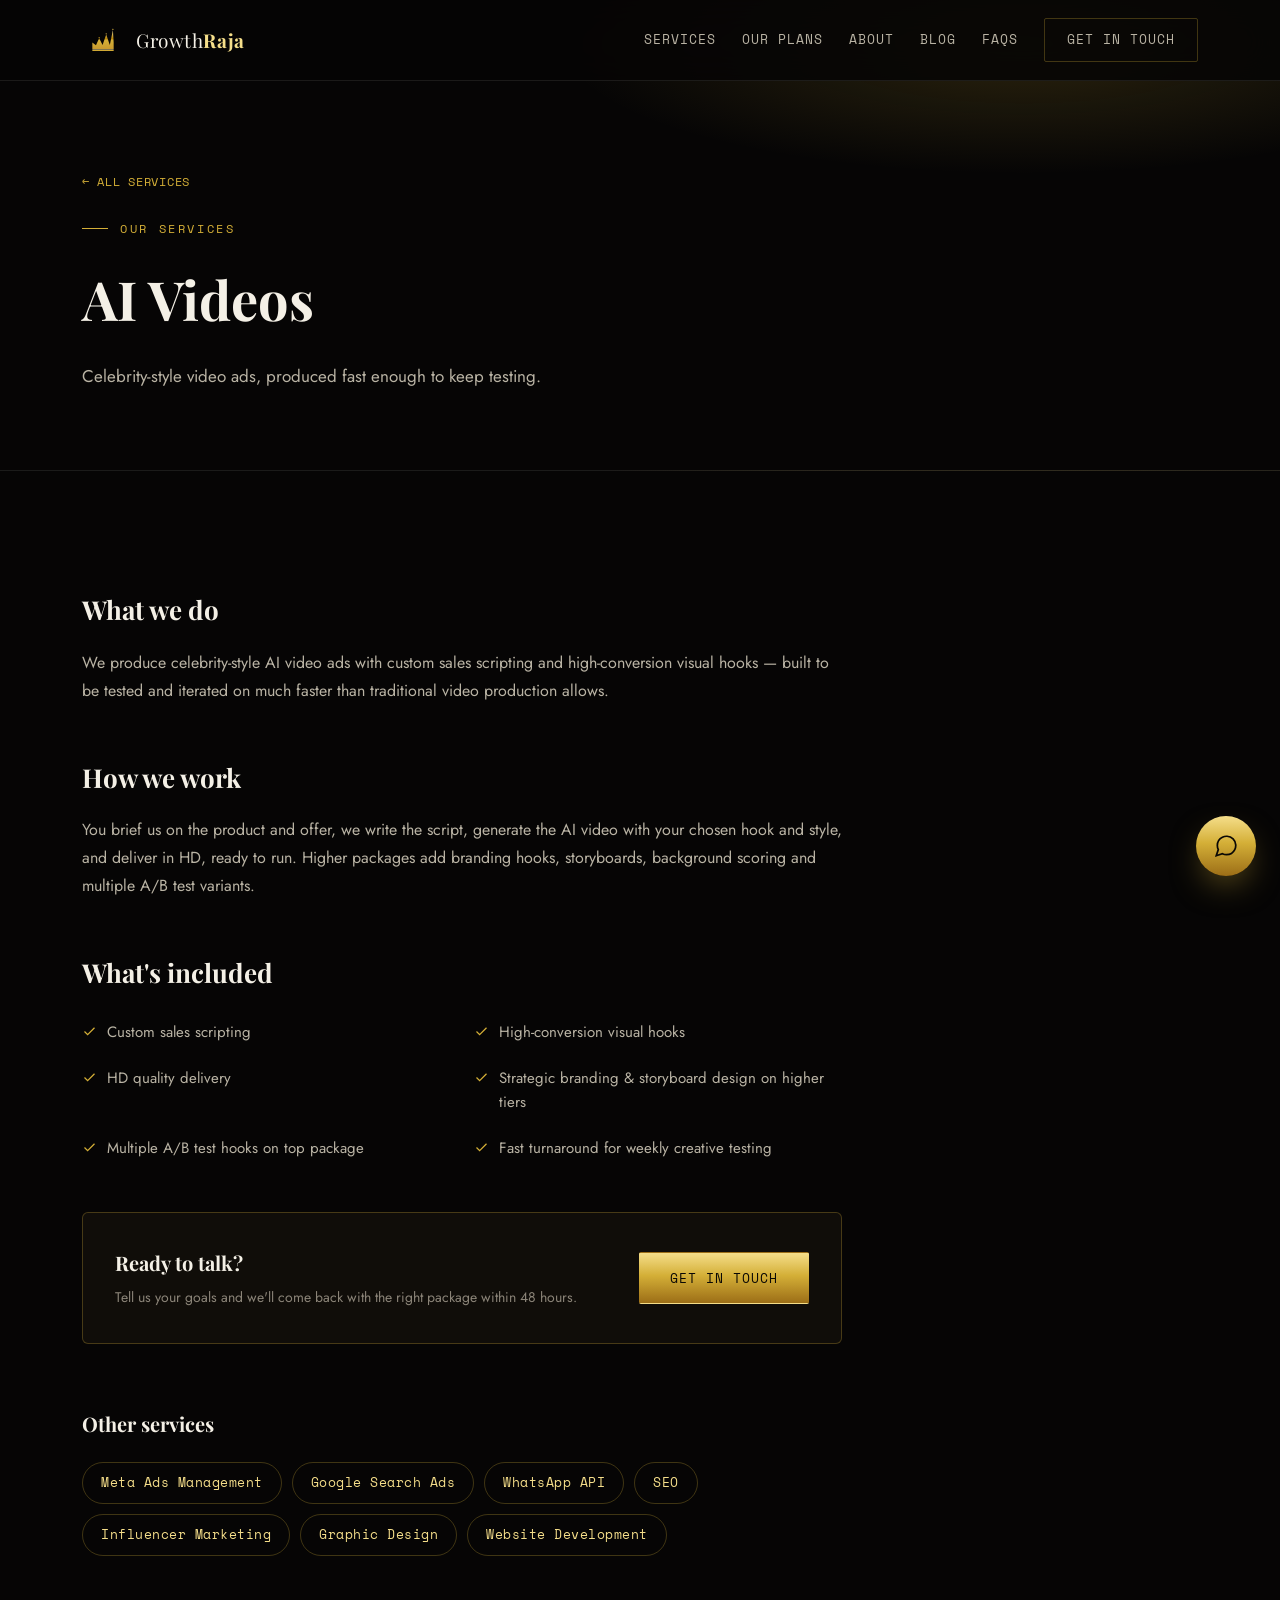
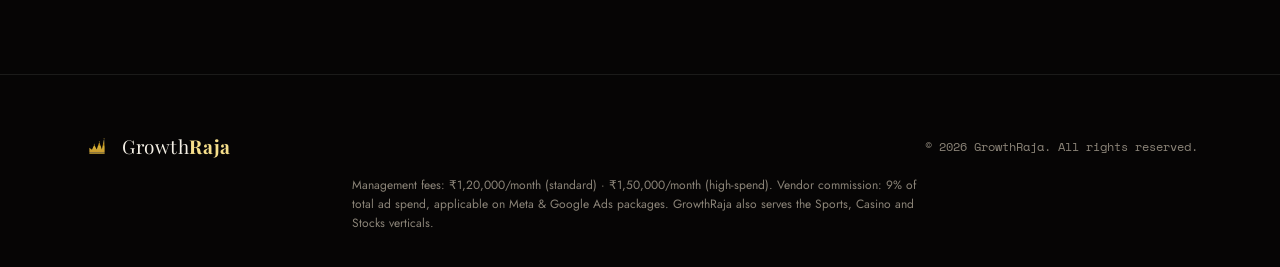
<file: ai-videos.html>
<!DOCTYPE html>
<html lang="en">
<head>
<meta charset="UTF-8">
<meta name="viewport" content="width=device-width, initial-scale=1.0">
<title>AI Videos — GrowthRaja</title>
<meta name="description" content="Celebrity-style video ads, produced fast enough to keep testing — a favourite with Sports, Casino and Stocks brands.">
<meta name="keywords" content="Sports marketing, Casino marketing, Stocks marketing, performance marketing agency">
<link rel="icon" href="logo.svg" type="image/svg+xml">
<link rel="stylesheet" href="style.css">
</head>
<body>

<header class="site-header">
  <div class="container nav-row">
    <a href="index.html" class="brand">
      <svg viewBox="0 0 1260 1260" xmlns="http://www.w3.org/2000/svg" aria-hidden="true">
        <defs>
          <linearGradient id="navGrad" x1="0%" y1="0%" x2="0%" y2="100%">
            <stop offset="0%" stop-color="#F7E7A6"/><stop offset="45%" stop-color="#B8860B"/>
            <stop offset="55%" stop-color="#D4AF37"/><stop offset="100%" stop-color="#C99A2E"/>
          </linearGradient>
        </defs>
        <g fill="url(#navGrad)" transform="translate(630 630) scale(1.28) translate(-630 -630)">
          <path d="M 380 840 L 380 690 L 465 755 L 540 590 L 620 745 L 705 500 L 790 745 L 862 395 L 880 690 L 880 840 Z"/>
          <rect x="380" y="852" width="500" height="36" rx="5"/>
          <circle cx="540" cy="575" r="15"/><circle cx="705" cy="485" r="15"/><circle cx="862" cy="380" r="16"/>
        </g>
      </svg>
      <span class="brand-text">Growth<b>Raja</b></span>
    </a>

    <nav id="navLinks" class="nav-links">
      <a href="index.html#services">Services</a>
      <a href="index.html#plans">Our Plans</a>
      <a href="index.html#about">About</a>
      <a href="blog.html">Blog</a>
      <a href="index.html#faqs">FAQs</a>
      <a href="index.html#contact" class="btn">Get In Touch</a>
    </nav>

    <button id="navToggle" class="nav-toggle" aria-label="Toggle menu" aria-expanded="false">
      <span></span><span></span><span></span>
    </button>
  </div>
</header>


<main>
  <section class="page-hero">
    <div class="container">
      <a href="index.html#services" class="back-link">&larr; All Services</a>
      <p class="eyebrow">Our Services</p>
      <h1>AI Videos</h1>
      <p class="lede">Celebrity-style video ads, produced fast enough to keep testing.</p>
    </div>
  </section>

  <section class="section">
    <div class="container">
      <div class="service-body reveal">
        <h2>What we do</h2>
        <p>We produce celebrity-style AI video ads with custom sales scripting and high-conversion visual hooks — built to be tested and iterated on much faster than traditional video production allows.</p>
        <h2>How we work</h2>
        <p>You brief us on the product and offer, we write the script, generate the AI video with your chosen hook and style, and deliver in HD, ready to run. Higher packages add branding hooks, storyboards, background scoring and multiple A/B test variants.</p>
        <h2>What's included</h2>
        <ul class="service-feats">
          <li><svg viewBox="0 0 24 24" fill="none" stroke="currentColor" stroke-width="2"><path d="M20 6L9 17l-5-5"/></svg>Custom sales scripting</li>
          <li><svg viewBox="0 0 24 24" fill="none" stroke="currentColor" stroke-width="2"><path d="M20 6L9 17l-5-5"/></svg>High-conversion visual hooks</li>
          <li><svg viewBox="0 0 24 24" fill="none" stroke="currentColor" stroke-width="2"><path d="M20 6L9 17l-5-5"/></svg>HD quality delivery</li>
          <li><svg viewBox="0 0 24 24" fill="none" stroke="currentColor" stroke-width="2"><path d="M20 6L9 17l-5-5"/></svg>Strategic branding &amp; storyboard design on higher tiers</li>
          <li><svg viewBox="0 0 24 24" fill="none" stroke="currentColor" stroke-width="2"><path d="M20 6L9 17l-5-5"/></svg>Multiple A/B test hooks on top package</li>
          <li><svg viewBox="0 0 24 24" fill="none" stroke="currentColor" stroke-width="2"><path d="M20 6L9 17l-5-5"/></svg>Fast turnaround for weekly creative testing</li>
        </ul>

        <div class="service-cta">
          <div>
            <h3>Ready to talk?</h3>
            <p>Tell us your goals and we'll come back with the right package within 48 hours.</p>
          </div>
          <a href="index.html#contact" class="btn btn-solid">Get In Touch</a>
        </div>

        <div class="related-services">
          <h2>Other services</h2>
          <div class="related-list">
            <a href="meta-ads.html">Meta Ads Management</a>
            <a href="google-ads.html">Google Search Ads</a>
            <a href="whatsapp-api.html">WhatsApp API</a>
            <a href="seo.html">SEO</a>
            <a href="influencer-marketing.html">Influencer Marketing</a>
            <a href="graphic-design.html">Graphic Design</a>
            <a href="website-development.html">Website Development</a>
          </div>
        </div>
      </div>
    </div>
  </section>
</main>

<footer>
  <div class="container footer-row">
    <div class="footer-brand">
      <svg viewBox="0 0 1260 1260" xmlns="http://www.w3.org/2000/svg" aria-hidden="true">
        <defs>
          <linearGradient id="footGrad" x1="0%" y1="0%" x2="0%" y2="100%">
            <stop offset="0%" stop-color="#F7E7A6"/><stop offset="45%" stop-color="#B8860B"/>
            <stop offset="55%" stop-color="#D4AF37"/><stop offset="100%" stop-color="#C99A2E"/>
          </linearGradient>
        </defs>
        <g fill="url(#footGrad)" transform="translate(630 630) scale(1.28) translate(-630 -630)">
          <path d="M 380 840 L 380 690 L 465 755 L 540 590 L 620 745 L 705 500 L 790 745 L 862 395 L 880 690 L 880 840 Z"/>
          <rect x="380" y="852" width="500" height="36" rx="5"/>
          <circle cx="540" cy="575" r="15"/><circle cx="705" cy="485" r="15"/><circle cx="862" cy="380" r="16"/>
        </g>
      </svg>
      <span class="brand-text">Growth<b>Raja</b></span>
    </div>
    <p class="copy">© 2026 GrowthRaja. All rights reserved.</p>
  </div>
  <p class="fine container">Management fees: ₹1,20,000/month (standard) · ₹1,50,000/month (high-spend). Vendor commission: 9% of total ad spend, applicable on Meta &amp; Google Ads packages. GrowthRaja also serves the Sports, Casino and Stocks verticals.</p>
</footer>


<!-- ============================ AI Chatbot Widget ============================ -->
<div id="chatWidget" class="chat-widget">
  <button id="chatToggle" class="chat-toggle" aria-label="Open GrowthRaja AI chat" aria-expanded="false">
    <svg id="chatIconOpen" viewBox="0 0 24 24" fill="none" stroke="currentColor" stroke-width="1.6"><path d="M21 11.5a8.38 8.38 0 01-.9 3.8 8.5 8.5 0 01-7.6 4.7 8.38 8.38 0 01-3.8-.9L3 21l1.9-5.7a8.38 8.38 0 01-.9-3.8 8.5 8.5 0 014.7-7.6 8.38 8.38 0 013.8-.9h.5a8.48 8.48 0 018 8v.5z"/></svg>
    <svg id="chatIconClose" viewBox="0 0 24 24" fill="none" stroke="currentColor" stroke-width="1.8" style="display:none;"><path d="M18 6L6 18M6 6l12 12"/></svg>
  </button>

  <div id="chatPanel" class="chat-panel" aria-hidden="true">
    <div class="chat-head">
      <svg viewBox="0 0 1260 1260" xmlns="http://www.w3.org/2000/svg" aria-hidden="true">
        <defs>
          <linearGradient id="chatGrad" x1="0%" y1="0%" x2="0%" y2="100%">
            <stop offset="0%" stop-color="#F7E7A6"/><stop offset="45%" stop-color="#B8860B"/>
            <stop offset="55%" stop-color="#D4AF37"/><stop offset="100%" stop-color="#C99A2E"/>
          </linearGradient>
        </defs>
        <g fill="url(#chatGrad)" transform="translate(630 630) scale(1.28) translate(-630 -630)">
          <path d="M 380 840 L 380 690 L 465 755 L 540 590 L 620 745 L 705 500 L 790 745 L 862 395 L 880 690 L 880 840 Z"/>
          <rect x="380" y="852" width="500" height="36" rx="5"/>
          <circle cx="540" cy="575" r="15"/><circle cx="705" cy="485" r="15"/><circle cx="862" cy="380" r="16"/>
        </g>
      </svg>
      <div>
        <div class="chat-title">GrowthRaja AI</div>
        <div class="chat-status"><span class="dot-live"></span>Usually replies instantly</div>
      </div>
    </div>

    <div id="chatMessages" class="chat-messages"></div>

    <div class="chat-quick" id="chatQuick">
      <button data-q="What packages do you have?">Packages</button>
      <button data-q="What is the minimum ad spend?">Min. ad spend</button>
      <button data-q="What are your fees?">Fees &amp; commission</button>
      <button data-q="Talk to a human">Talk to a human</button>
    </div>

    <form id="chatForm" class="chat-input-row">
      <input id="chatInput" type="text" placeholder="Ask about pricing, plans, services…" autocomplete="off">
      <button type="submit" aria-label="Send">
        <svg viewBox="0 0 24 24" fill="none" stroke="currentColor" stroke-width="1.8"><path d="M22 2L11 13M22 2l-7 20-4-9-9-4 20-7z"/></svg>
      </button>
    </form>

    <a href="https://t.me/GrowthRaja" target="_blank" rel="noopener" class="chat-telegram">
      <svg viewBox="0 0 24 24" fill="currentColor"><path d="M21.7 4.2L2.9 11.5c-1.3.5-1.3 1.2-.2 1.6l4.8 1.5 1.9 5.7c.2.6.4.8.9.8s.7-.2 1-.5l2.4-2.3 4.9 3.6c.9.6 1.5.3 1.8-.8l3.2-15c.4-1.4-.4-2-1.9-1.4zM8.7 13.6l9.9-6.3c.5-.3.9-.1.6.2l-8.4 7.6-.3 3.1-1.5-4.6z"/></svg>
      Chat with us on Telegram
    </a>
  </div>
</div>

<script src="script.js"></script>
</body>
</html>
</file>
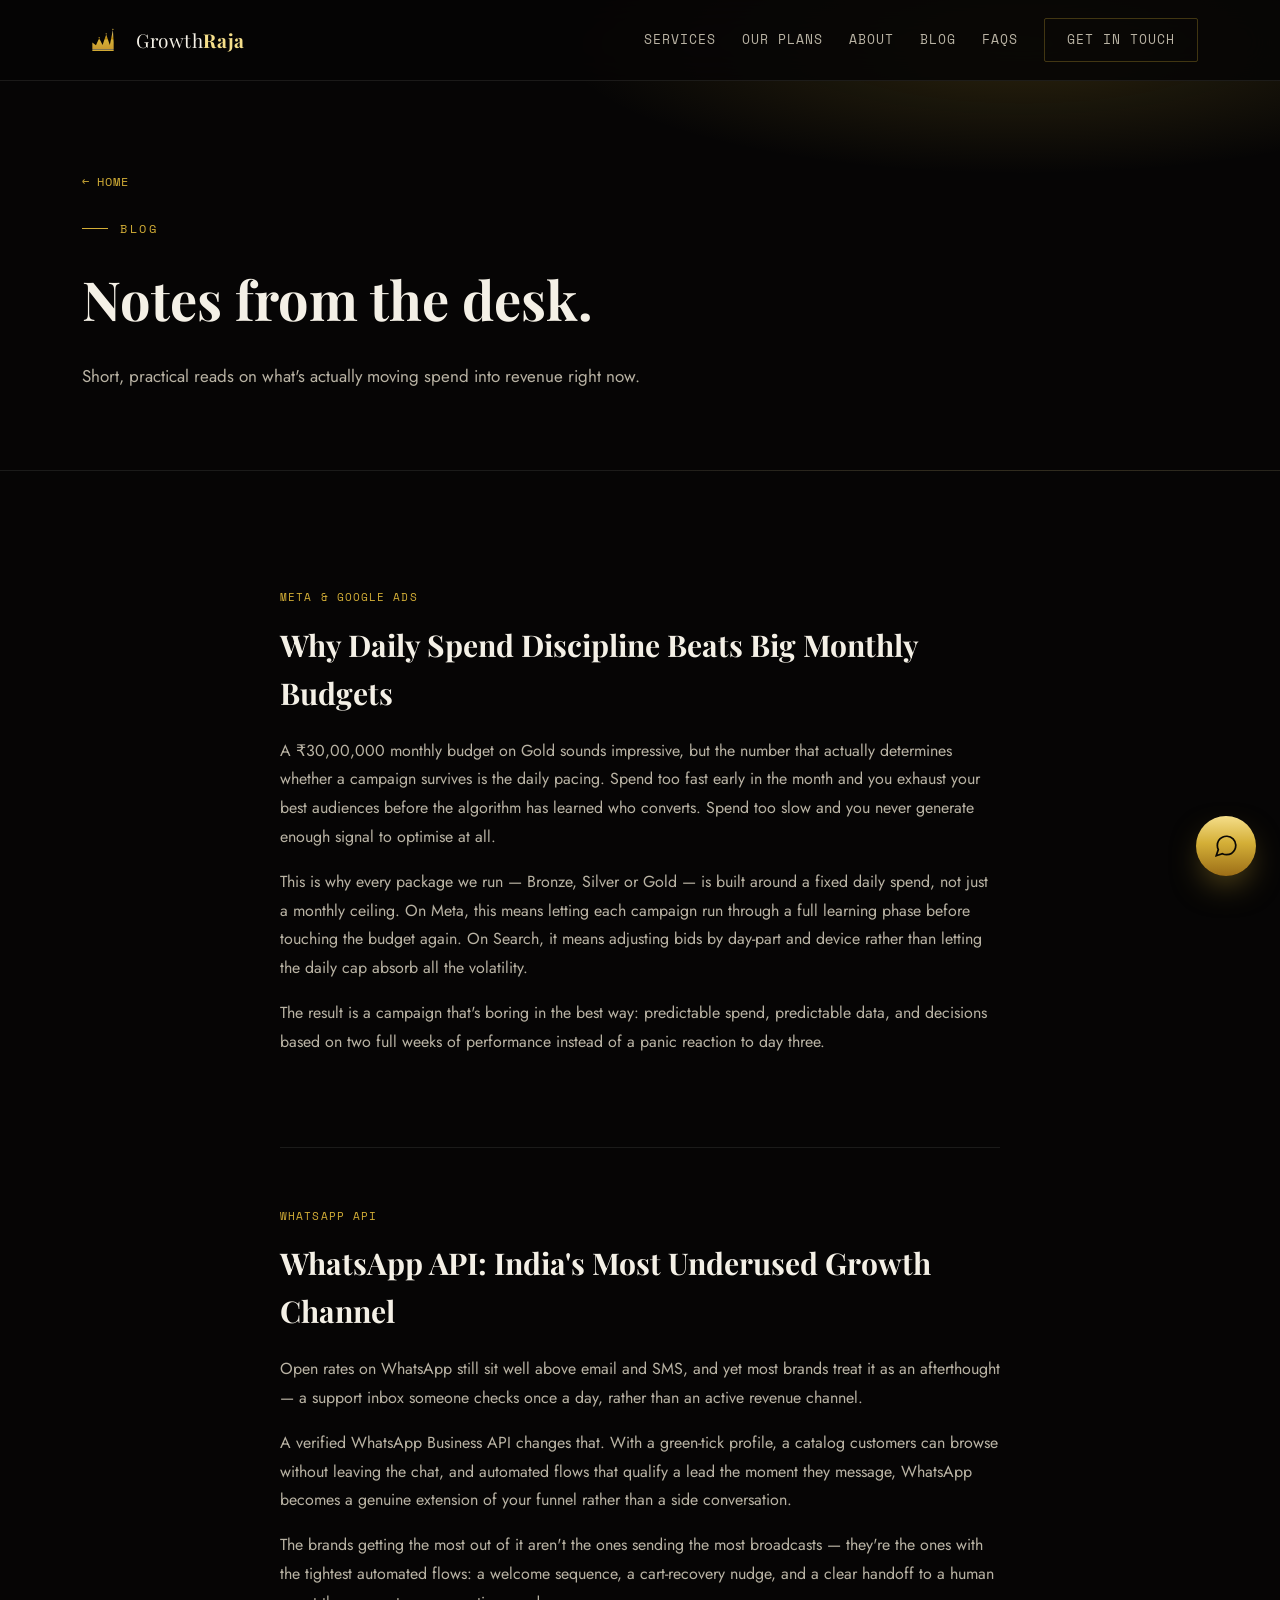
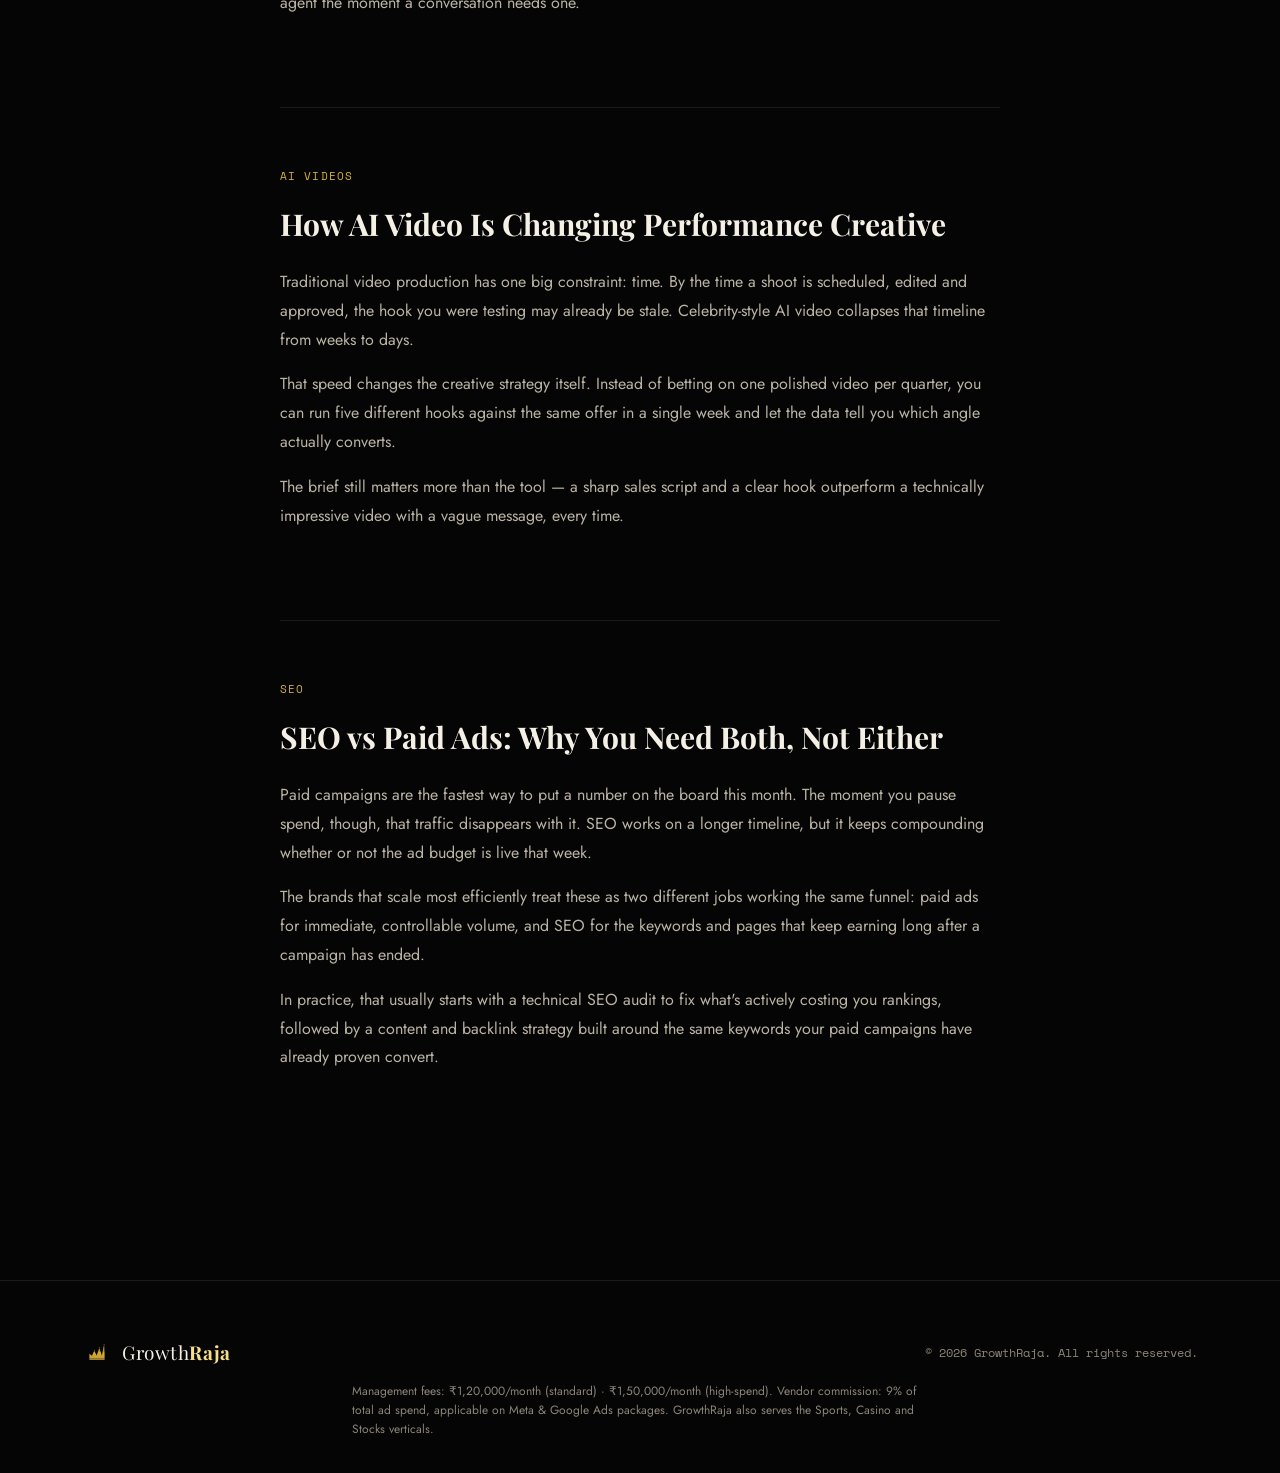
<file: blog.html>
<!DOCTYPE html>
<html lang="en">
<head>
<meta charset="UTF-8">
<meta name="viewport" content="width=device-width, initial-scale=1.0">
<title>Blog — GrowthRaja</title>
<meta name="description" content="Short, practical reads from GrowthRaja on Meta &amp; Google Ads, WhatsApp API, AI video, SEO, and marketing for Sports, Casino and Stocks brands.">
<meta name="keywords" content="Sports marketing, Casino marketing, Stocks marketing, performance marketing agency">
<link rel="icon" href="logo.svg" type="image/svg+xml">
<link rel="stylesheet" href="style.css">
</head>
<body>

<header class="site-header">
  <div class="container nav-row">
    <a href="index.html" class="brand">
      <svg viewBox="0 0 1260 1260" xmlns="http://www.w3.org/2000/svg" aria-hidden="true">
        <defs>
          <linearGradient id="navGrad" x1="0%" y1="0%" x2="0%" y2="100%">
            <stop offset="0%" stop-color="#F7E7A6"/><stop offset="45%" stop-color="#B8860B"/>
            <stop offset="55%" stop-color="#D4AF37"/><stop offset="100%" stop-color="#C99A2E"/>
          </linearGradient>
        </defs>
        <g fill="url(#navGrad)" transform="translate(630 630) scale(1.28) translate(-630 -630)">
          <path d="M 380 840 L 380 690 L 465 755 L 540 590 L 620 745 L 705 500 L 790 745 L 862 395 L 880 690 L 880 840 Z"/>
          <rect x="380" y="852" width="500" height="36" rx="5"/>
          <circle cx="540" cy="575" r="15"/><circle cx="705" cy="485" r="15"/><circle cx="862" cy="380" r="16"/>
        </g>
      </svg>
      <span class="brand-text">Growth<b>Raja</b></span>
    </a>

    <nav id="navLinks" class="nav-links">
      <a href="index.html#services">Services</a>
      <a href="index.html#plans">Our Plans</a>
      <a href="index.html#about">About</a>
      <a href="blog.html">Blog</a>
      <a href="index.html#faqs">FAQs</a>
      <a href="index.html#contact" class="btn">Get In Touch</a>
    </nav>

    <button id="navToggle" class="nav-toggle" aria-label="Toggle menu" aria-expanded="false">
      <span></span><span></span><span></span>
    </button>
  </div>
</header>


<main>
  <section class="page-hero">
    <div class="container">
      <a href="index.html" class="back-link">&larr; Home</a>
      <p class="eyebrow">Blog</p>
      <h1>Notes from the desk.</h1>
      <p class="lede">Short, practical reads on what's actually moving spend into revenue right now.</p>
    </div>
  </section>

  <section class="section">
    <div class="container">
  <article class="blog-post reveal" id="daily-spend-discipline">
    <span class="blog-meta">Meta &amp; Google Ads</span>
    <h2>Why Daily Spend Discipline Beats Big Monthly Budgets</h2>
    <p>A ₹30,00,000 monthly budget on Gold sounds impressive, but the number that actually determines whether a campaign survives is the daily pacing. Spend too fast early in the month and you exhaust your best audiences before the algorithm has learned who converts. Spend too slow and you never generate enough signal to optimise at all.</p>
    <p>This is why every package we run — Bronze, Silver or Gold — is built around a fixed daily spend, not just a monthly ceiling. On Meta, this means letting each campaign run through a full learning phase before touching the budget again. On Search, it means adjusting bids by day-part and device rather than letting the daily cap absorb all the volatility.</p>
    <p>The result is a campaign that's boring in the best way: predictable spend, predictable data, and decisions based on two full weeks of performance instead of a panic reaction to day three.</p>
  </article>

  <article class="blog-post reveal" id="whatsapp-growth-channel">
    <span class="blog-meta">WhatsApp API</span>
    <h2>WhatsApp API: India's Most Underused Growth Channel</h2>
    <p>Open rates on WhatsApp still sit well above email and SMS, and yet most brands treat it as an afterthought — a support inbox someone checks once a day, rather than an active revenue channel.</p>
    <p>A verified WhatsApp Business API changes that. With a green-tick profile, a catalog customers can browse without leaving the chat, and automated flows that qualify a lead the moment they message, WhatsApp becomes a genuine extension of your funnel rather than a side conversation.</p>
    <p>The brands getting the most out of it aren't the ones sending the most broadcasts — they're the ones with the tightest automated flows: a welcome sequence, a cart-recovery nudge, and a clear handoff to a human agent the moment a conversation needs one.</p>
  </article>

  <article class="blog-post reveal" id="ai-video-creative">
    <span class="blog-meta">AI Videos</span>
    <h2>How AI Video Is Changing Performance Creative</h2>
    <p>Traditional video production has one big constraint: time. By the time a shoot is scheduled, edited and approved, the hook you were testing may already be stale. Celebrity-style AI video collapses that timeline from weeks to days.</p>
    <p>That speed changes the creative strategy itself. Instead of betting on one polished video per quarter, you can run five different hooks against the same offer in a single week and let the data tell you which angle actually converts.</p>
    <p>The brief still matters more than the tool — a sharp sales script and a clear hook outperform a technically impressive video with a vague message, every time.</p>
  </article>

  <article class="blog-post reveal" id="seo-vs-paid-ads">
    <span class="blog-meta">SEO</span>
    <h2>SEO vs Paid Ads: Why You Need Both, Not Either</h2>
    <p>Paid campaigns are the fastest way to put a number on the board this month. The moment you pause spend, though, that traffic disappears with it. SEO works on a longer timeline, but it keeps compounding whether or not the ad budget is live that week.</p>
    <p>The brands that scale most efficiently treat these as two different jobs working the same funnel: paid ads for immediate, controllable volume, and SEO for the keywords and pages that keep earning long after a campaign has ended.</p>
    <p>In practice, that usually starts with a technical SEO audit to fix what's actively costing you rankings, followed by a content and backlink strategy built around the same keywords your paid campaigns have already proven convert.</p>
  </article>
    </div>
  </section>
</main>

<footer>
  <div class="container footer-row">
    <div class="footer-brand">
      <svg viewBox="0 0 1260 1260" xmlns="http://www.w3.org/2000/svg" aria-hidden="true">
        <defs>
          <linearGradient id="footGrad" x1="0%" y1="0%" x2="0%" y2="100%">
            <stop offset="0%" stop-color="#F7E7A6"/><stop offset="45%" stop-color="#B8860B"/>
            <stop offset="55%" stop-color="#D4AF37"/><stop offset="100%" stop-color="#C99A2E"/>
          </linearGradient>
        </defs>
        <g fill="url(#footGrad)" transform="translate(630 630) scale(1.28) translate(-630 -630)">
          <path d="M 380 840 L 380 690 L 465 755 L 540 590 L 620 745 L 705 500 L 790 745 L 862 395 L 880 690 L 880 840 Z"/>
          <rect x="380" y="852" width="500" height="36" rx="5"/>
          <circle cx="540" cy="575" r="15"/><circle cx="705" cy="485" r="15"/><circle cx="862" cy="380" r="16"/>
        </g>
      </svg>
      <span class="brand-text">Growth<b>Raja</b></span>
    </div>
    <p class="copy">© 2026 GrowthRaja. All rights reserved.</p>
  </div>
  <p class="fine container">Management fees: ₹1,20,000/month (standard) · ₹1,50,000/month (high-spend). Vendor commission: 9% of total ad spend, applicable on Meta &amp; Google Ads packages. GrowthRaja also serves the Sports, Casino and Stocks verticals.</p>
</footer>


<!-- ============================ AI Chatbot Widget ============================ -->
<div id="chatWidget" class="chat-widget">
  <button id="chatToggle" class="chat-toggle" aria-label="Open GrowthRaja AI chat" aria-expanded="false">
    <svg id="chatIconOpen" viewBox="0 0 24 24" fill="none" stroke="currentColor" stroke-width="1.6"><path d="M21 11.5a8.38 8.38 0 01-.9 3.8 8.5 8.5 0 01-7.6 4.7 8.38 8.38 0 01-3.8-.9L3 21l1.9-5.7a8.38 8.38 0 01-.9-3.8 8.5 8.5 0 014.7-7.6 8.38 8.38 0 013.8-.9h.5a8.48 8.48 0 018 8v.5z"/></svg>
    <svg id="chatIconClose" viewBox="0 0 24 24" fill="none" stroke="currentColor" stroke-width="1.8" style="display:none;"><path d="M18 6L6 18M6 6l12 12"/></svg>
  </button>

  <div id="chatPanel" class="chat-panel" aria-hidden="true">
    <div class="chat-head">
      <svg viewBox="0 0 1260 1260" xmlns="http://www.w3.org/2000/svg" aria-hidden="true">
        <defs>
          <linearGradient id="chatGrad" x1="0%" y1="0%" x2="0%" y2="100%">
            <stop offset="0%" stop-color="#F7E7A6"/><stop offset="45%" stop-color="#B8860B"/>
            <stop offset="55%" stop-color="#D4AF37"/><stop offset="100%" stop-color="#C99A2E"/>
          </linearGradient>
        </defs>
        <g fill="url(#chatGrad)" transform="translate(630 630) scale(1.28) translate(-630 -630)">
          <path d="M 380 840 L 380 690 L 465 755 L 540 590 L 620 745 L 705 500 L 790 745 L 862 395 L 880 690 L 880 840 Z"/>
          <rect x="380" y="852" width="500" height="36" rx="5"/>
          <circle cx="540" cy="575" r="15"/><circle cx="705" cy="485" r="15"/><circle cx="862" cy="380" r="16"/>
        </g>
      </svg>
      <div>
        <div class="chat-title">GrowthRaja AI</div>
        <div class="chat-status"><span class="dot-live"></span>Usually replies instantly</div>
      </div>
    </div>

    <div id="chatMessages" class="chat-messages"></div>

    <div class="chat-quick" id="chatQuick">
      <button data-q="What packages do you have?">Packages</button>
      <button data-q="What is the minimum ad spend?">Min. ad spend</button>
      <button data-q="What are your fees?">Fees &amp; commission</button>
      <button data-q="Talk to a human">Talk to a human</button>
    </div>

    <form id="chatForm" class="chat-input-row">
      <input id="chatInput" type="text" placeholder="Ask about pricing, plans, services…" autocomplete="off">
      <button type="submit" aria-label="Send">
        <svg viewBox="0 0 24 24" fill="none" stroke="currentColor" stroke-width="1.8"><path d="M22 2L11 13M22 2l-7 20-4-9-9-4 20-7z"/></svg>
      </button>
    </form>

    <a href="https://t.me/GrowthRaja" target="_blank" rel="noopener" class="chat-telegram">
      <svg viewBox="0 0 24 24" fill="currentColor"><path d="M21.7 4.2L2.9 11.5c-1.3.5-1.3 1.2-.2 1.6l4.8 1.5 1.9 5.7c.2.6.4.8.9.8s.7-.2 1-.5l2.4-2.3 4.9 3.6c.9.6 1.5.3 1.8-.8l3.2-15c.4-1.4-.4-2-1.9-1.4zM8.7 13.6l9.9-6.3c.5-.3.9-.1.6.2l-8.4 7.6-.3 3.1-1.5-4.6z"/></svg>
      Chat with us on Telegram
    </a>
  </div>
</div>

<script src="script.js"></script>
</body>
</html>
</file>
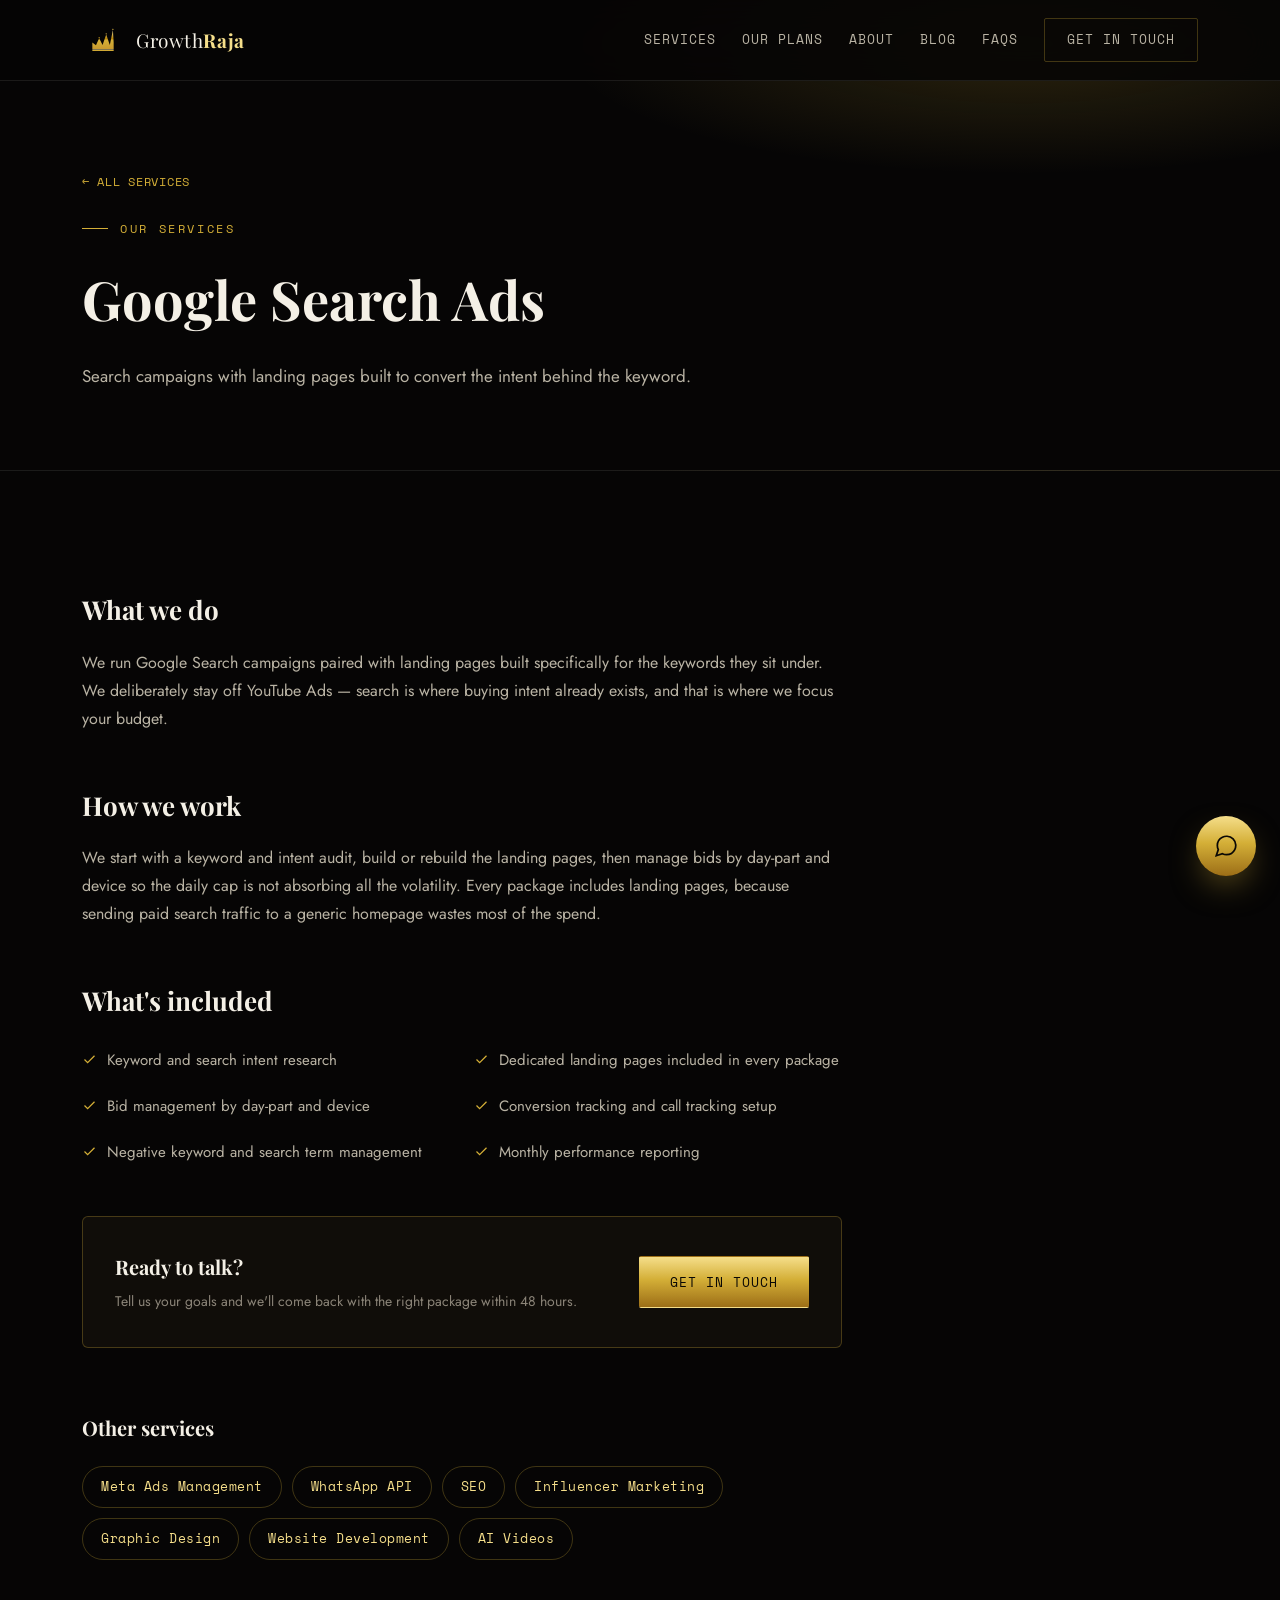
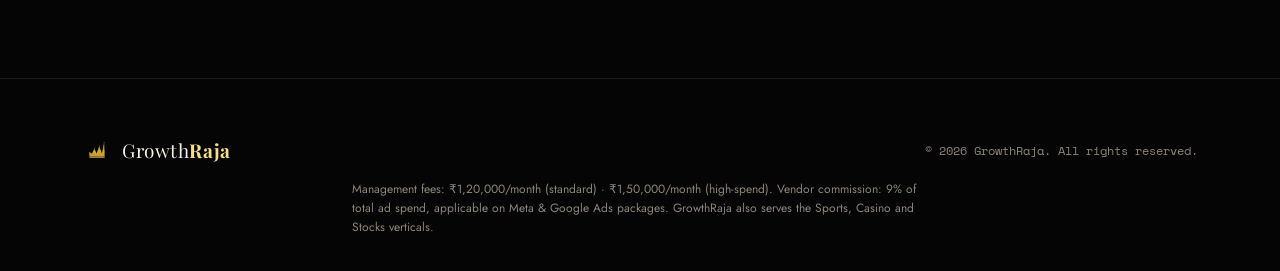
<file: google-ads.html>
<!DOCTYPE html>
<html lang="en">
<head>
<meta charset="UTF-8">
<meta name="viewport" content="width=device-width, initial-scale=1.0">
<title>Google Search Ads — GrowthRaja</title>
<meta name="description" content="Google Search Ads management with dedicated landing pages — built to turn search intent into quality leads.">
<meta name="keywords" content="Sports marketing, Casino marketing, Stocks marketing, performance marketing agency">
<link rel="icon" href="logo.svg" type="image/svg+xml">
<link rel="stylesheet" href="style.css">
</head>
<body>

<header class="site-header">
  <div class="container nav-row">
    <a href="index.html" class="brand">
      <svg viewBox="0 0 1260 1260" xmlns="http://www.w3.org/2000/svg" aria-hidden="true">
        <defs>
          <linearGradient id="navGrad" x1="0%" y1="0%" x2="0%" y2="100%">
            <stop offset="0%" stop-color="#F7E7A6"/><stop offset="45%" stop-color="#B8860B"/>
            <stop offset="55%" stop-color="#D4AF37"/><stop offset="100%" stop-color="#C99A2E"/>
          </linearGradient>
        </defs>
        <g fill="url(#navGrad)" transform="translate(630 630) scale(1.28) translate(-630 -630)">
          <path d="M 380 840 L 380 690 L 465 755 L 540 590 L 620 745 L 705 500 L 790 745 L 862 395 L 880 690 L 880 840 Z"/>
          <rect x="380" y="852" width="500" height="36" rx="5"/>
          <circle cx="540" cy="575" r="15"/><circle cx="705" cy="485" r="15"/><circle cx="862" cy="380" r="16"/>
        </g>
      </svg>
      <span class="brand-text">Growth<b>Raja</b></span>
    </a>

    <nav id="navLinks" class="nav-links">
      <a href="index.html#services">Services</a>
      <a href="index.html#plans">Our Plans</a>
      <a href="index.html#about">About</a>
      <a href="blog.html">Blog</a>
      <a href="index.html#faqs">FAQs</a>
      <a href="index.html#contact" class="btn">Get In Touch</a>
    </nav>

    <button id="navToggle" class="nav-toggle" aria-label="Toggle menu" aria-expanded="false">
      <span></span><span></span><span></span>
    </button>
  </div>
</header>


<main>
  <section class="page-hero">
    <div class="container">
      <a href="index.html#services" class="back-link">&larr; All Services</a>
      <p class="eyebrow">Our Services</p>
      <h1>Google Search Ads</h1>
      <p class="lede">Search campaigns with landing pages built to convert the intent behind the keyword.</p>
    </div>
  </section>

  <section class="section">
    <div class="container">
      <div class="service-body reveal">
        <h2>What we do</h2>
        <p>We run Google Search campaigns paired with landing pages built specifically for the keywords they sit under. We deliberately stay off YouTube Ads — search is where buying intent already exists, and that is where we focus your budget.</p>
        <h2>How we work</h2>
        <p>We start with a keyword and intent audit, build or rebuild the landing pages, then manage bids by day-part and device so the daily cap is not absorbing all the volatility. Every package includes landing pages, because sending paid search traffic to a generic homepage wastes most of the spend.</p>
        <h2>What's included</h2>
        <ul class="service-feats">
          <li><svg viewBox="0 0 24 24" fill="none" stroke="currentColor" stroke-width="2"><path d="M20 6L9 17l-5-5"/></svg>Keyword and search intent research</li>
          <li><svg viewBox="0 0 24 24" fill="none" stroke="currentColor" stroke-width="2"><path d="M20 6L9 17l-5-5"/></svg>Dedicated landing pages included in every package</li>
          <li><svg viewBox="0 0 24 24" fill="none" stroke="currentColor" stroke-width="2"><path d="M20 6L9 17l-5-5"/></svg>Bid management by day-part and device</li>
          <li><svg viewBox="0 0 24 24" fill="none" stroke="currentColor" stroke-width="2"><path d="M20 6L9 17l-5-5"/></svg>Conversion tracking and call tracking setup</li>
          <li><svg viewBox="0 0 24 24" fill="none" stroke="currentColor" stroke-width="2"><path d="M20 6L9 17l-5-5"/></svg>Negative keyword and search term management</li>
          <li><svg viewBox="0 0 24 24" fill="none" stroke="currentColor" stroke-width="2"><path d="M20 6L9 17l-5-5"/></svg>Monthly performance reporting</li>
        </ul>

        <div class="service-cta">
          <div>
            <h3>Ready to talk?</h3>
            <p>Tell us your goals and we'll come back with the right package within 48 hours.</p>
          </div>
          <a href="index.html#contact" class="btn btn-solid">Get In Touch</a>
        </div>

        <div class="related-services">
          <h2>Other services</h2>
          <div class="related-list">
            <a href="meta-ads.html">Meta Ads Management</a>
            <a href="whatsapp-api.html">WhatsApp API</a>
            <a href="seo.html">SEO</a>
            <a href="influencer-marketing.html">Influencer Marketing</a>
            <a href="graphic-design.html">Graphic Design</a>
            <a href="website-development.html">Website Development</a>
            <a href="ai-videos.html">AI Videos</a>
          </div>
        </div>
      </div>
    </div>
  </section>
</main>

<footer>
  <div class="container footer-row">
    <div class="footer-brand">
      <svg viewBox="0 0 1260 1260" xmlns="http://www.w3.org/2000/svg" aria-hidden="true">
        <defs>
          <linearGradient id="footGrad" x1="0%" y1="0%" x2="0%" y2="100%">
            <stop offset="0%" stop-color="#F7E7A6"/><stop offset="45%" stop-color="#B8860B"/>
            <stop offset="55%" stop-color="#D4AF37"/><stop offset="100%" stop-color="#C99A2E"/>
          </linearGradient>
        </defs>
        <g fill="url(#footGrad)" transform="translate(630 630) scale(1.28) translate(-630 -630)">
          <path d="M 380 840 L 380 690 L 465 755 L 540 590 L 620 745 L 705 500 L 790 745 L 862 395 L 880 690 L 880 840 Z"/>
          <rect x="380" y="852" width="500" height="36" rx="5"/>
          <circle cx="540" cy="575" r="15"/><circle cx="705" cy="485" r="15"/><circle cx="862" cy="380" r="16"/>
        </g>
      </svg>
      <span class="brand-text">Growth<b>Raja</b></span>
    </div>
    <p class="copy">© 2026 GrowthRaja. All rights reserved.</p>
  </div>
  <p class="fine container">Management fees: ₹1,20,000/month (standard) · ₹1,50,000/month (high-spend). Vendor commission: 9% of total ad spend, applicable on Meta &amp; Google Ads packages. GrowthRaja also serves the Sports, Casino and Stocks verticals.</p>
</footer>


<!-- ============================ AI Chatbot Widget ============================ -->
<div id="chatWidget" class="chat-widget">
  <button id="chatToggle" class="chat-toggle" aria-label="Open GrowthRaja AI chat" aria-expanded="false">
    <svg id="chatIconOpen" viewBox="0 0 24 24" fill="none" stroke="currentColor" stroke-width="1.6"><path d="M21 11.5a8.38 8.38 0 01-.9 3.8 8.5 8.5 0 01-7.6 4.7 8.38 8.38 0 01-3.8-.9L3 21l1.9-5.7a8.38 8.38 0 01-.9-3.8 8.5 8.5 0 014.7-7.6 8.38 8.38 0 013.8-.9h.5a8.48 8.48 0 018 8v.5z"/></svg>
    <svg id="chatIconClose" viewBox="0 0 24 24" fill="none" stroke="currentColor" stroke-width="1.8" style="display:none;"><path d="M18 6L6 18M6 6l12 12"/></svg>
  </button>

  <div id="chatPanel" class="chat-panel" aria-hidden="true">
    <div class="chat-head">
      <svg viewBox="0 0 1260 1260" xmlns="http://www.w3.org/2000/svg" aria-hidden="true">
        <defs>
          <linearGradient id="chatGrad" x1="0%" y1="0%" x2="0%" y2="100%">
            <stop offset="0%" stop-color="#F7E7A6"/><stop offset="45%" stop-color="#B8860B"/>
            <stop offset="55%" stop-color="#D4AF37"/><stop offset="100%" stop-color="#C99A2E"/>
          </linearGradient>
        </defs>
        <g fill="url(#chatGrad)" transform="translate(630 630) scale(1.28) translate(-630 -630)">
          <path d="M 380 840 L 380 690 L 465 755 L 540 590 L 620 745 L 705 500 L 790 745 L 862 395 L 880 690 L 880 840 Z"/>
          <rect x="380" y="852" width="500" height="36" rx="5"/>
          <circle cx="540" cy="575" r="15"/><circle cx="705" cy="485" r="15"/><circle cx="862" cy="380" r="16"/>
        </g>
      </svg>
      <div>
        <div class="chat-title">GrowthRaja AI</div>
        <div class="chat-status"><span class="dot-live"></span>Usually replies instantly</div>
      </div>
    </div>

    <div id="chatMessages" class="chat-messages"></div>

    <div class="chat-quick" id="chatQuick">
      <button data-q="What packages do you have?">Packages</button>
      <button data-q="What is the minimum ad spend?">Min. ad spend</button>
      <button data-q="What are your fees?">Fees &amp; commission</button>
      <button data-q="Talk to a human">Talk to a human</button>
    </div>

    <form id="chatForm" class="chat-input-row">
      <input id="chatInput" type="text" placeholder="Ask about pricing, plans, services…" autocomplete="off">
      <button type="submit" aria-label="Send">
        <svg viewBox="0 0 24 24" fill="none" stroke="currentColor" stroke-width="1.8"><path d="M22 2L11 13M22 2l-7 20-4-9-9-4 20-7z"/></svg>
      </button>
    </form>

    <a href="https://t.me/GrowthRaja" target="_blank" rel="noopener" class="chat-telegram">
      <svg viewBox="0 0 24 24" fill="currentColor"><path d="M21.7 4.2L2.9 11.5c-1.3.5-1.3 1.2-.2 1.6l4.8 1.5 1.9 5.7c.2.6.4.8.9.8s.7-.2 1-.5l2.4-2.3 4.9 3.6c.9.6 1.5.3 1.8-.8l3.2-15c.4-1.4-.4-2-1.9-1.4zM8.7 13.6l9.9-6.3c.5-.3.9-.1.6.2l-8.4 7.6-.3 3.1-1.5-4.6z"/></svg>
      Chat with us on Telegram
    </a>
  </div>
</div>

<script src="script.js"></script>
</body>
</html>
</file>
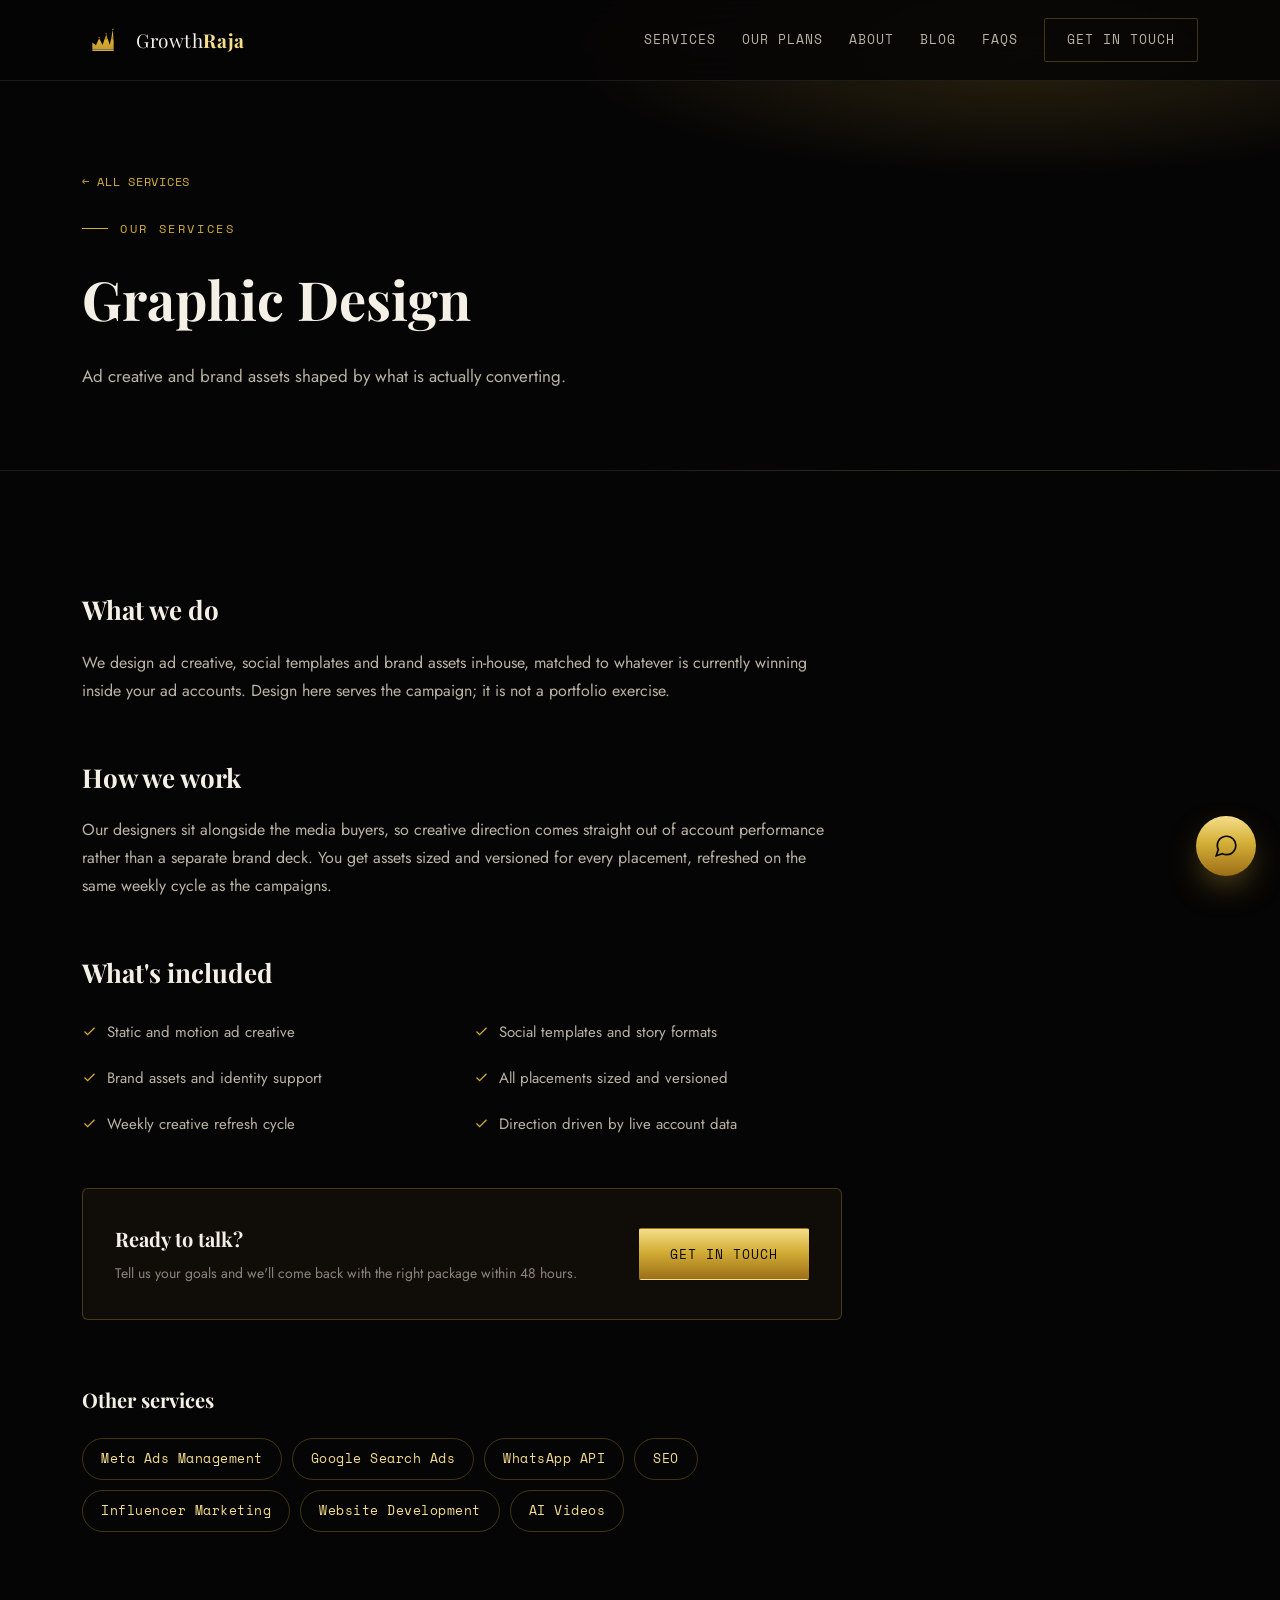
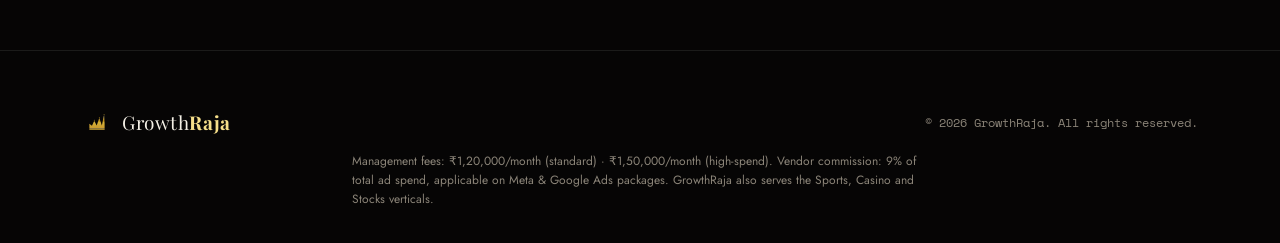
<file: graphic-design.html>
<!DOCTYPE html>
<html lang="en">
<head>
<meta charset="UTF-8">
<meta name="viewport" content="width=device-width, initial-scale=1.0">
<title>Graphic Design — GrowthRaja</title>
<meta name="description" content="In-house graphic design — ad creative, social templates and brand assets built for performance campaigns.">
<meta name="keywords" content="Sports marketing, Casino marketing, Stocks marketing, performance marketing agency">
<link rel="icon" href="logo.svg" type="image/svg+xml">
<link rel="stylesheet" href="style.css">
</head>
<body>

<header class="site-header">
  <div class="container nav-row">
    <a href="index.html" class="brand">
      <svg viewBox="0 0 1260 1260" xmlns="http://www.w3.org/2000/svg" aria-hidden="true">
        <defs>
          <linearGradient id="navGrad" x1="0%" y1="0%" x2="0%" y2="100%">
            <stop offset="0%" stop-color="#F7E7A6"/><stop offset="45%" stop-color="#B8860B"/>
            <stop offset="55%" stop-color="#D4AF37"/><stop offset="100%" stop-color="#C99A2E"/>
          </linearGradient>
        </defs>
        <g fill="url(#navGrad)" transform="translate(630 630) scale(1.28) translate(-630 -630)">
          <path d="M 380 840 L 380 690 L 465 755 L 540 590 L 620 745 L 705 500 L 790 745 L 862 395 L 880 690 L 880 840 Z"/>
          <rect x="380" y="852" width="500" height="36" rx="5"/>
          <circle cx="540" cy="575" r="15"/><circle cx="705" cy="485" r="15"/><circle cx="862" cy="380" r="16"/>
        </g>
      </svg>
      <span class="brand-text">Growth<b>Raja</b></span>
    </a>

    <nav id="navLinks" class="nav-links">
      <a href="index.html#services">Services</a>
      <a href="index.html#plans">Our Plans</a>
      <a href="index.html#about">About</a>
      <a href="blog.html">Blog</a>
      <a href="index.html#faqs">FAQs</a>
      <a href="index.html#contact" class="btn">Get In Touch</a>
    </nav>

    <button id="navToggle" class="nav-toggle" aria-label="Toggle menu" aria-expanded="false">
      <span></span><span></span><span></span>
    </button>
  </div>
</header>


<main>
  <section class="page-hero">
    <div class="container">
      <a href="index.html#services" class="back-link">&larr; All Services</a>
      <p class="eyebrow">Our Services</p>
      <h1>Graphic Design</h1>
      <p class="lede">Ad creative and brand assets shaped by what is actually converting.</p>
    </div>
  </section>

  <section class="section">
    <div class="container">
      <div class="service-body reveal">
        <h2>What we do</h2>
        <p>We design ad creative, social templates and brand assets in-house, matched to whatever is currently winning inside your ad accounts. Design here serves the campaign; it is not a portfolio exercise.</p>
        <h2>How we work</h2>
        <p>Our designers sit alongside the media buyers, so creative direction comes straight out of account performance rather than a separate brand deck. You get assets sized and versioned for every placement, refreshed on the same weekly cycle as the campaigns.</p>
        <h2>What's included</h2>
        <ul class="service-feats">
          <li><svg viewBox="0 0 24 24" fill="none" stroke="currentColor" stroke-width="2"><path d="M20 6L9 17l-5-5"/></svg>Static and motion ad creative</li>
          <li><svg viewBox="0 0 24 24" fill="none" stroke="currentColor" stroke-width="2"><path d="M20 6L9 17l-5-5"/></svg>Social templates and story formats</li>
          <li><svg viewBox="0 0 24 24" fill="none" stroke="currentColor" stroke-width="2"><path d="M20 6L9 17l-5-5"/></svg>Brand assets and identity support</li>
          <li><svg viewBox="0 0 24 24" fill="none" stroke="currentColor" stroke-width="2"><path d="M20 6L9 17l-5-5"/></svg>All placements sized and versioned</li>
          <li><svg viewBox="0 0 24 24" fill="none" stroke="currentColor" stroke-width="2"><path d="M20 6L9 17l-5-5"/></svg>Weekly creative refresh cycle</li>
          <li><svg viewBox="0 0 24 24" fill="none" stroke="currentColor" stroke-width="2"><path d="M20 6L9 17l-5-5"/></svg>Direction driven by live account data</li>
        </ul>

        <div class="service-cta">
          <div>
            <h3>Ready to talk?</h3>
            <p>Tell us your goals and we'll come back with the right package within 48 hours.</p>
          </div>
          <a href="index.html#contact" class="btn btn-solid">Get In Touch</a>
        </div>

        <div class="related-services">
          <h2>Other services</h2>
          <div class="related-list">
            <a href="meta-ads.html">Meta Ads Management</a>
            <a href="google-ads.html">Google Search Ads</a>
            <a href="whatsapp-api.html">WhatsApp API</a>
            <a href="seo.html">SEO</a>
            <a href="influencer-marketing.html">Influencer Marketing</a>
            <a href="website-development.html">Website Development</a>
            <a href="ai-videos.html">AI Videos</a>
          </div>
        </div>
      </div>
    </div>
  </section>
</main>

<footer>
  <div class="container footer-row">
    <div class="footer-brand">
      <svg viewBox="0 0 1260 1260" xmlns="http://www.w3.org/2000/svg" aria-hidden="true">
        <defs>
          <linearGradient id="footGrad" x1="0%" y1="0%" x2="0%" y2="100%">
            <stop offset="0%" stop-color="#F7E7A6"/><stop offset="45%" stop-color="#B8860B"/>
            <stop offset="55%" stop-color="#D4AF37"/><stop offset="100%" stop-color="#C99A2E"/>
          </linearGradient>
        </defs>
        <g fill="url(#footGrad)" transform="translate(630 630) scale(1.28) translate(-630 -630)">
          <path d="M 380 840 L 380 690 L 465 755 L 540 590 L 620 745 L 705 500 L 790 745 L 862 395 L 880 690 L 880 840 Z"/>
          <rect x="380" y="852" width="500" height="36" rx="5"/>
          <circle cx="540" cy="575" r="15"/><circle cx="705" cy="485" r="15"/><circle cx="862" cy="380" r="16"/>
        </g>
      </svg>
      <span class="brand-text">Growth<b>Raja</b></span>
    </div>
    <p class="copy">© 2026 GrowthRaja. All rights reserved.</p>
  </div>
  <p class="fine container">Management fees: ₹1,20,000/month (standard) · ₹1,50,000/month (high-spend). Vendor commission: 9% of total ad spend, applicable on Meta &amp; Google Ads packages. GrowthRaja also serves the Sports, Casino and Stocks verticals.</p>
</footer>


<!-- ============================ AI Chatbot Widget ============================ -->
<div id="chatWidget" class="chat-widget">
  <button id="chatToggle" class="chat-toggle" aria-label="Open GrowthRaja AI chat" aria-expanded="false">
    <svg id="chatIconOpen" viewBox="0 0 24 24" fill="none" stroke="currentColor" stroke-width="1.6"><path d="M21 11.5a8.38 8.38 0 01-.9 3.8 8.5 8.5 0 01-7.6 4.7 8.38 8.38 0 01-3.8-.9L3 21l1.9-5.7a8.38 8.38 0 01-.9-3.8 8.5 8.5 0 014.7-7.6 8.38 8.38 0 013.8-.9h.5a8.48 8.48 0 018 8v.5z"/></svg>
    <svg id="chatIconClose" viewBox="0 0 24 24" fill="none" stroke="currentColor" stroke-width="1.8" style="display:none;"><path d="M18 6L6 18M6 6l12 12"/></svg>
  </button>

  <div id="chatPanel" class="chat-panel" aria-hidden="true">
    <div class="chat-head">
      <svg viewBox="0 0 1260 1260" xmlns="http://www.w3.org/2000/svg" aria-hidden="true">
        <defs>
          <linearGradient id="chatGrad" x1="0%" y1="0%" x2="0%" y2="100%">
            <stop offset="0%" stop-color="#F7E7A6"/><stop offset="45%" stop-color="#B8860B"/>
            <stop offset="55%" stop-color="#D4AF37"/><stop offset="100%" stop-color="#C99A2E"/>
          </linearGradient>
        </defs>
        <g fill="url(#chatGrad)" transform="translate(630 630) scale(1.28) translate(-630 -630)">
          <path d="M 380 840 L 380 690 L 465 755 L 540 590 L 620 745 L 705 500 L 790 745 L 862 395 L 880 690 L 880 840 Z"/>
          <rect x="380" y="852" width="500" height="36" rx="5"/>
          <circle cx="540" cy="575" r="15"/><circle cx="705" cy="485" r="15"/><circle cx="862" cy="380" r="16"/>
        </g>
      </svg>
      <div>
        <div class="chat-title">GrowthRaja AI</div>
        <div class="chat-status"><span class="dot-live"></span>Usually replies instantly</div>
      </div>
    </div>

    <div id="chatMessages" class="chat-messages"></div>

    <div class="chat-quick" id="chatQuick">
      <button data-q="What packages do you have?">Packages</button>
      <button data-q="What is the minimum ad spend?">Min. ad spend</button>
      <button data-q="What are your fees?">Fees &amp; commission</button>
      <button data-q="Talk to a human">Talk to a human</button>
    </div>

    <form id="chatForm" class="chat-input-row">
      <input id="chatInput" type="text" placeholder="Ask about pricing, plans, services…" autocomplete="off">
      <button type="submit" aria-label="Send">
        <svg viewBox="0 0 24 24" fill="none" stroke="currentColor" stroke-width="1.8"><path d="M22 2L11 13M22 2l-7 20-4-9-9-4 20-7z"/></svg>
      </button>
    </form>

    <a href="https://t.me/GrowthRaja" target="_blank" rel="noopener" class="chat-telegram">
      <svg viewBox="0 0 24 24" fill="currentColor"><path d="M21.7 4.2L2.9 11.5c-1.3.5-1.3 1.2-.2 1.6l4.8 1.5 1.9 5.7c.2.6.4.8.9.8s.7-.2 1-.5l2.4-2.3 4.9 3.6c.9.6 1.5.3 1.8-.8l3.2-15c.4-1.4-.4-2-1.9-1.4zM8.7 13.6l9.9-6.3c.5-.3.9-.1.6.2l-8.4 7.6-.3 3.1-1.5-4.6z"/></svg>
      Chat with us on Telegram
    </a>
  </div>
</div>

<script src="script.js"></script>
</body>
</html>
</file>
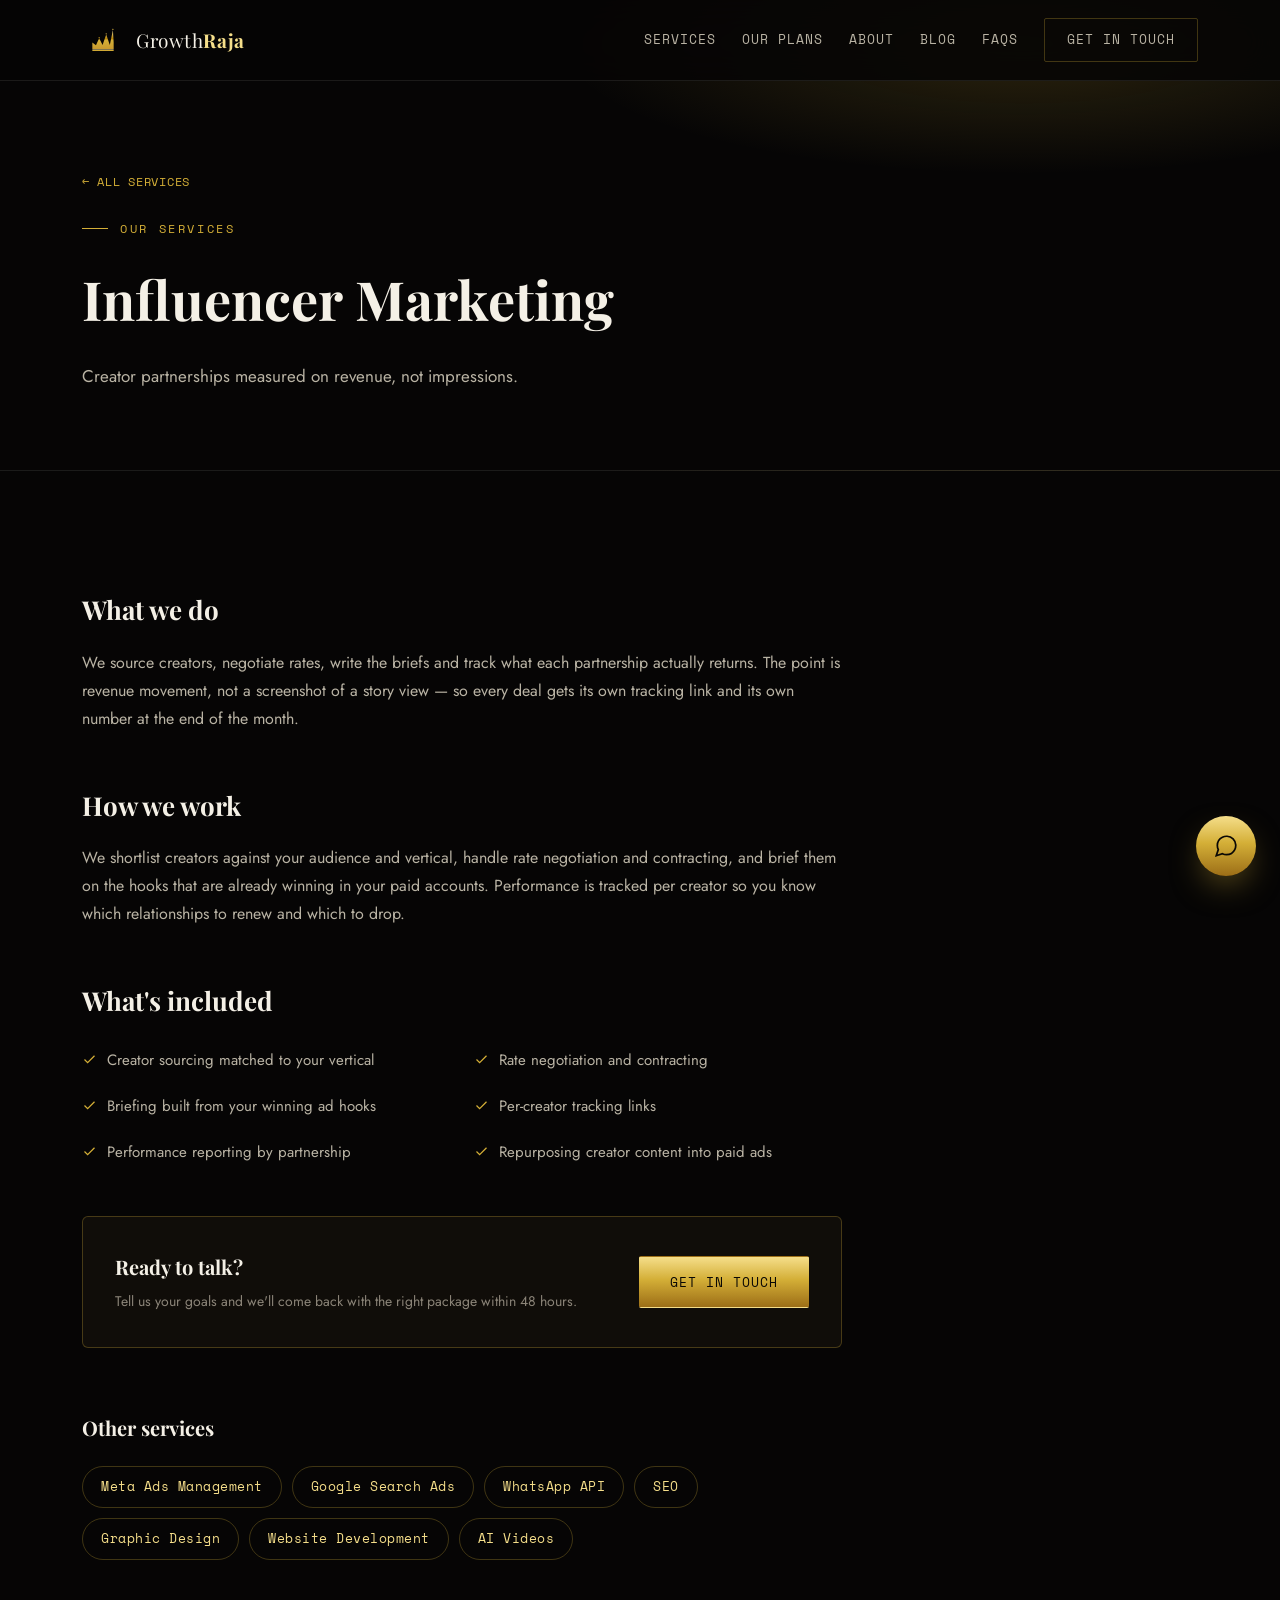
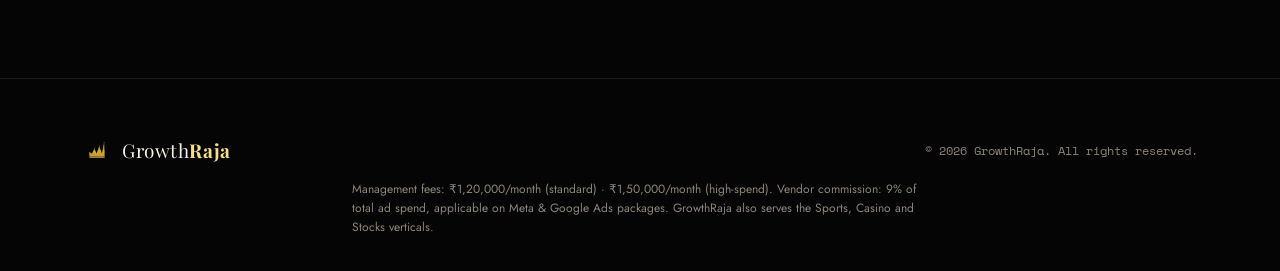
<file: influencer-marketing.html>
<!DOCTYPE html>
<html lang="en">
<head>
<meta charset="UTF-8">
<meta name="viewport" content="width=device-width, initial-scale=1.0">
<title>Influencer Marketing — GrowthRaja</title>
<meta name="description" content="Influencer marketing — creator sourcing, negotiation, briefing and tracked performance for brands that need results.">
<meta name="keywords" content="Sports marketing, Casino marketing, Stocks marketing, performance marketing agency">
<link rel="icon" href="logo.svg" type="image/svg+xml">
<link rel="stylesheet" href="style.css">
</head>
<body>

<header class="site-header">
  <div class="container nav-row">
    <a href="index.html" class="brand">
      <svg viewBox="0 0 1260 1260" xmlns="http://www.w3.org/2000/svg" aria-hidden="true">
        <defs>
          <linearGradient id="navGrad" x1="0%" y1="0%" x2="0%" y2="100%">
            <stop offset="0%" stop-color="#F7E7A6"/><stop offset="45%" stop-color="#B8860B"/>
            <stop offset="55%" stop-color="#D4AF37"/><stop offset="100%" stop-color="#C99A2E"/>
          </linearGradient>
        </defs>
        <g fill="url(#navGrad)" transform="translate(630 630) scale(1.28) translate(-630 -630)">
          <path d="M 380 840 L 380 690 L 465 755 L 540 590 L 620 745 L 705 500 L 790 745 L 862 395 L 880 690 L 880 840 Z"/>
          <rect x="380" y="852" width="500" height="36" rx="5"/>
          <circle cx="540" cy="575" r="15"/><circle cx="705" cy="485" r="15"/><circle cx="862" cy="380" r="16"/>
        </g>
      </svg>
      <span class="brand-text">Growth<b>Raja</b></span>
    </a>

    <nav id="navLinks" class="nav-links">
      <a href="index.html#services">Services</a>
      <a href="index.html#plans">Our Plans</a>
      <a href="index.html#about">About</a>
      <a href="blog.html">Blog</a>
      <a href="index.html#faqs">FAQs</a>
      <a href="index.html#contact" class="btn">Get In Touch</a>
    </nav>

    <button id="navToggle" class="nav-toggle" aria-label="Toggle menu" aria-expanded="false">
      <span></span><span></span><span></span>
    </button>
  </div>
</header>


<main>
  <section class="page-hero">
    <div class="container">
      <a href="index.html#services" class="back-link">&larr; All Services</a>
      <p class="eyebrow">Our Services</p>
      <h1>Influencer Marketing</h1>
      <p class="lede">Creator partnerships measured on revenue, not impressions.</p>
    </div>
  </section>

  <section class="section">
    <div class="container">
      <div class="service-body reveal">
        <h2>What we do</h2>
        <p>We source creators, negotiate rates, write the briefs and track what each partnership actually returns. The point is revenue movement, not a screenshot of a story view — so every deal gets its own tracking link and its own number at the end of the month.</p>
        <h2>How we work</h2>
        <p>We shortlist creators against your audience and vertical, handle rate negotiation and contracting, and brief them on the hooks that are already winning in your paid accounts. Performance is tracked per creator so you know which relationships to renew and which to drop.</p>
        <h2>What's included</h2>
        <ul class="service-feats">
          <li><svg viewBox="0 0 24 24" fill="none" stroke="currentColor" stroke-width="2"><path d="M20 6L9 17l-5-5"/></svg>Creator sourcing matched to your vertical</li>
          <li><svg viewBox="0 0 24 24" fill="none" stroke="currentColor" stroke-width="2"><path d="M20 6L9 17l-5-5"/></svg>Rate negotiation and contracting</li>
          <li><svg viewBox="0 0 24 24" fill="none" stroke="currentColor" stroke-width="2"><path d="M20 6L9 17l-5-5"/></svg>Briefing built from your winning ad hooks</li>
          <li><svg viewBox="0 0 24 24" fill="none" stroke="currentColor" stroke-width="2"><path d="M20 6L9 17l-5-5"/></svg>Per-creator tracking links</li>
          <li><svg viewBox="0 0 24 24" fill="none" stroke="currentColor" stroke-width="2"><path d="M20 6L9 17l-5-5"/></svg>Performance reporting by partnership</li>
          <li><svg viewBox="0 0 24 24" fill="none" stroke="currentColor" stroke-width="2"><path d="M20 6L9 17l-5-5"/></svg>Repurposing creator content into paid ads</li>
        </ul>

        <div class="service-cta">
          <div>
            <h3>Ready to talk?</h3>
            <p>Tell us your goals and we'll come back with the right package within 48 hours.</p>
          </div>
          <a href="index.html#contact" class="btn btn-solid">Get In Touch</a>
        </div>

        <div class="related-services">
          <h2>Other services</h2>
          <div class="related-list">
            <a href="meta-ads.html">Meta Ads Management</a>
            <a href="google-ads.html">Google Search Ads</a>
            <a href="whatsapp-api.html">WhatsApp API</a>
            <a href="seo.html">SEO</a>
            <a href="graphic-design.html">Graphic Design</a>
            <a href="website-development.html">Website Development</a>
            <a href="ai-videos.html">AI Videos</a>
          </div>
        </div>
      </div>
    </div>
  </section>
</main>

<footer>
  <div class="container footer-row">
    <div class="footer-brand">
      <svg viewBox="0 0 1260 1260" xmlns="http://www.w3.org/2000/svg" aria-hidden="true">
        <defs>
          <linearGradient id="footGrad" x1="0%" y1="0%" x2="0%" y2="100%">
            <stop offset="0%" stop-color="#F7E7A6"/><stop offset="45%" stop-color="#B8860B"/>
            <stop offset="55%" stop-color="#D4AF37"/><stop offset="100%" stop-color="#C99A2E"/>
          </linearGradient>
        </defs>
        <g fill="url(#footGrad)" transform="translate(630 630) scale(1.28) translate(-630 -630)">
          <path d="M 380 840 L 380 690 L 465 755 L 540 590 L 620 745 L 705 500 L 790 745 L 862 395 L 880 690 L 880 840 Z"/>
          <rect x="380" y="852" width="500" height="36" rx="5"/>
          <circle cx="540" cy="575" r="15"/><circle cx="705" cy="485" r="15"/><circle cx="862" cy="380" r="16"/>
        </g>
      </svg>
      <span class="brand-text">Growth<b>Raja</b></span>
    </div>
    <p class="copy">© 2026 GrowthRaja. All rights reserved.</p>
  </div>
  <p class="fine container">Management fees: ₹1,20,000/month (standard) · ₹1,50,000/month (high-spend). Vendor commission: 9% of total ad spend, applicable on Meta &amp; Google Ads packages. GrowthRaja also serves the Sports, Casino and Stocks verticals.</p>
</footer>


<!-- ============================ AI Chatbot Widget ============================ -->
<div id="chatWidget" class="chat-widget">
  <button id="chatToggle" class="chat-toggle" aria-label="Open GrowthRaja AI chat" aria-expanded="false">
    <svg id="chatIconOpen" viewBox="0 0 24 24" fill="none" stroke="currentColor" stroke-width="1.6"><path d="M21 11.5a8.38 8.38 0 01-.9 3.8 8.5 8.5 0 01-7.6 4.7 8.38 8.38 0 01-3.8-.9L3 21l1.9-5.7a8.38 8.38 0 01-.9-3.8 8.5 8.5 0 014.7-7.6 8.38 8.38 0 013.8-.9h.5a8.48 8.48 0 018 8v.5z"/></svg>
    <svg id="chatIconClose" viewBox="0 0 24 24" fill="none" stroke="currentColor" stroke-width="1.8" style="display:none;"><path d="M18 6L6 18M6 6l12 12"/></svg>
  </button>

  <div id="chatPanel" class="chat-panel" aria-hidden="true">
    <div class="chat-head">
      <svg viewBox="0 0 1260 1260" xmlns="http://www.w3.org/2000/svg" aria-hidden="true">
        <defs>
          <linearGradient id="chatGrad" x1="0%" y1="0%" x2="0%" y2="100%">
            <stop offset="0%" stop-color="#F7E7A6"/><stop offset="45%" stop-color="#B8860B"/>
            <stop offset="55%" stop-color="#D4AF37"/><stop offset="100%" stop-color="#C99A2E"/>
          </linearGradient>
        </defs>
        <g fill="url(#chatGrad)" transform="translate(630 630) scale(1.28) translate(-630 -630)">
          <path d="M 380 840 L 380 690 L 465 755 L 540 590 L 620 745 L 705 500 L 790 745 L 862 395 L 880 690 L 880 840 Z"/>
          <rect x="380" y="852" width="500" height="36" rx="5"/>
          <circle cx="540" cy="575" r="15"/><circle cx="705" cy="485" r="15"/><circle cx="862" cy="380" r="16"/>
        </g>
      </svg>
      <div>
        <div class="chat-title">GrowthRaja AI</div>
        <div class="chat-status"><span class="dot-live"></span>Usually replies instantly</div>
      </div>
    </div>

    <div id="chatMessages" class="chat-messages"></div>

    <div class="chat-quick" id="chatQuick">
      <button data-q="What packages do you have?">Packages</button>
      <button data-q="What is the minimum ad spend?">Min. ad spend</button>
      <button data-q="What are your fees?">Fees &amp; commission</button>
      <button data-q="Talk to a human">Talk to a human</button>
    </div>

    <form id="chatForm" class="chat-input-row">
      <input id="chatInput" type="text" placeholder="Ask about pricing, plans, services…" autocomplete="off">
      <button type="submit" aria-label="Send">
        <svg viewBox="0 0 24 24" fill="none" stroke="currentColor" stroke-width="1.8"><path d="M22 2L11 13M22 2l-7 20-4-9-9-4 20-7z"/></svg>
      </button>
    </form>

    <a href="https://t.me/GrowthRaja" target="_blank" rel="noopener" class="chat-telegram">
      <svg viewBox="0 0 24 24" fill="currentColor"><path d="M21.7 4.2L2.9 11.5c-1.3.5-1.3 1.2-.2 1.6l4.8 1.5 1.9 5.7c.2.6.4.8.9.8s.7-.2 1-.5l2.4-2.3 4.9 3.6c.9.6 1.5.3 1.8-.8l3.2-15c.4-1.4-.4-2-1.9-1.4zM8.7 13.6l9.9-6.3c.5-.3.9-.1.6.2l-8.4 7.6-.3 3.1-1.5-4.6z"/></svg>
      Chat with us on Telegram
    </a>
  </div>
</div>

<script src="script.js"></script>
</body>
</html>
</file>
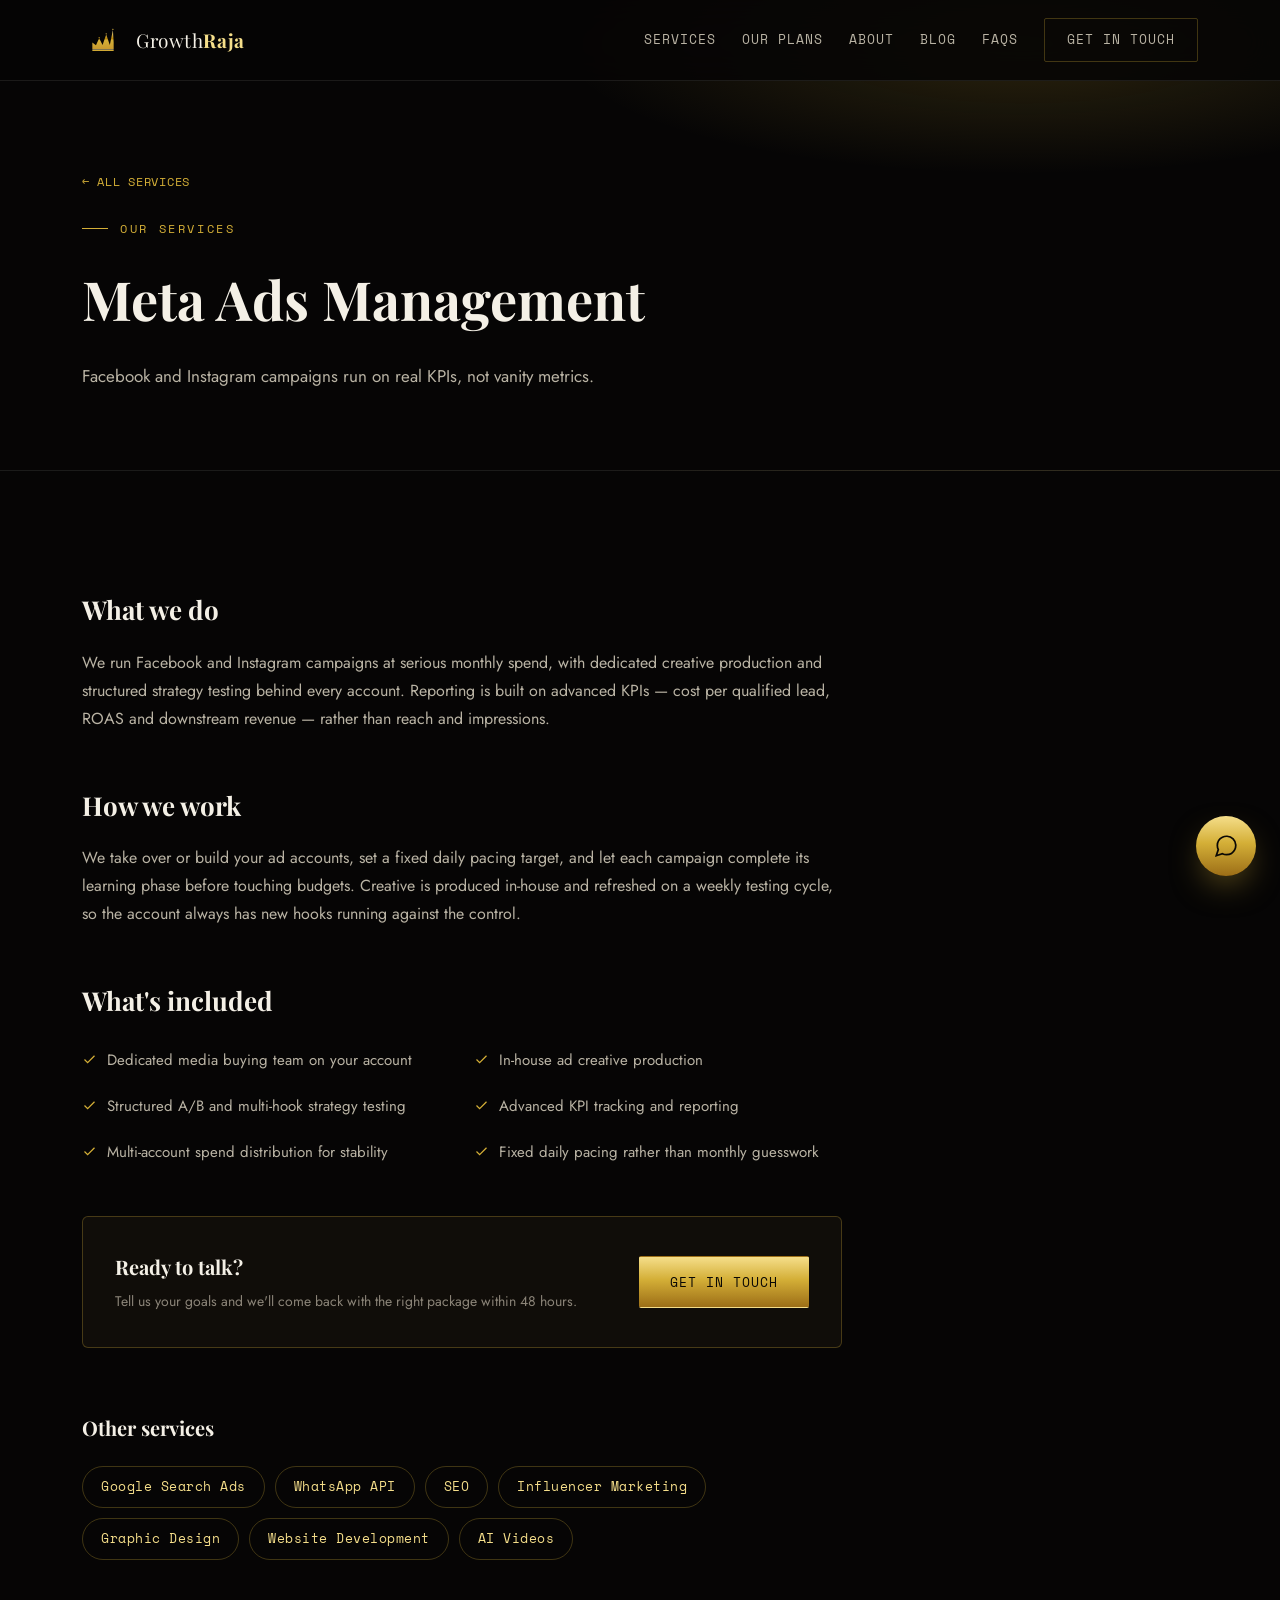
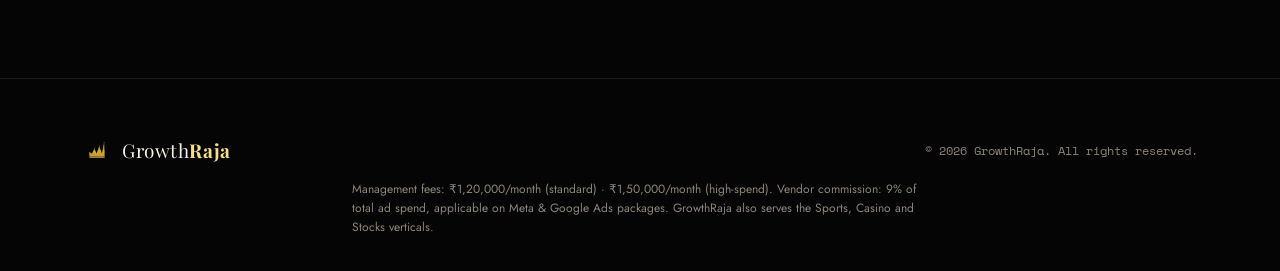
<file: meta-ads.html>
<!DOCTYPE html>
<html lang="en">
<head>
<meta charset="UTF-8">
<meta name="viewport" content="width=device-width, initial-scale=1.0">
<title>Meta Ads Management — GrowthRaja</title>
<meta name="description" content="Meta Ads management for Sports, Casino and Stocks brands — creative production, strategy testing and advanced KPI tracking.">
<meta name="keywords" content="Sports marketing, Casino marketing, Stocks marketing, performance marketing agency">
<link rel="icon" href="logo.svg" type="image/svg+xml">
<link rel="stylesheet" href="style.css">
</head>
<body>

<header class="site-header">
  <div class="container nav-row">
    <a href="index.html" class="brand">
      <svg viewBox="0 0 1260 1260" xmlns="http://www.w3.org/2000/svg" aria-hidden="true">
        <defs>
          <linearGradient id="navGrad" x1="0%" y1="0%" x2="0%" y2="100%">
            <stop offset="0%" stop-color="#F7E7A6"/><stop offset="45%" stop-color="#B8860B"/>
            <stop offset="55%" stop-color="#D4AF37"/><stop offset="100%" stop-color="#C99A2E"/>
          </linearGradient>
        </defs>
        <g fill="url(#navGrad)" transform="translate(630 630) scale(1.28) translate(-630 -630)">
          <path d="M 380 840 L 380 690 L 465 755 L 540 590 L 620 745 L 705 500 L 790 745 L 862 395 L 880 690 L 880 840 Z"/>
          <rect x="380" y="852" width="500" height="36" rx="5"/>
          <circle cx="540" cy="575" r="15"/><circle cx="705" cy="485" r="15"/><circle cx="862" cy="380" r="16"/>
        </g>
      </svg>
      <span class="brand-text">Growth<b>Raja</b></span>
    </a>

    <nav id="navLinks" class="nav-links">
      <a href="index.html#services">Services</a>
      <a href="index.html#plans">Our Plans</a>
      <a href="index.html#about">About</a>
      <a href="blog.html">Blog</a>
      <a href="index.html#faqs">FAQs</a>
      <a href="index.html#contact" class="btn">Get In Touch</a>
    </nav>

    <button id="navToggle" class="nav-toggle" aria-label="Toggle menu" aria-expanded="false">
      <span></span><span></span><span></span>
    </button>
  </div>
</header>


<main>
  <section class="page-hero">
    <div class="container">
      <a href="index.html#services" class="back-link">&larr; All Services</a>
      <p class="eyebrow">Our Services</p>
      <h1>Meta Ads Management</h1>
      <p class="lede">Facebook and Instagram campaigns run on real KPIs, not vanity metrics.</p>
    </div>
  </section>

  <section class="section">
    <div class="container">
      <div class="service-body reveal">
        <h2>What we do</h2>
        <p>We run Facebook and Instagram campaigns at serious monthly spend, with dedicated creative production and structured strategy testing behind every account. Reporting is built on advanced KPIs — cost per qualified lead, ROAS and downstream revenue — rather than reach and impressions.</p>
        <h2>How we work</h2>
        <p>We take over or build your ad accounts, set a fixed daily pacing target, and let each campaign complete its learning phase before touching budgets. Creative is produced in-house and refreshed on a weekly testing cycle, so the account always has new hooks running against the control.</p>
        <h2>What's included</h2>
        <ul class="service-feats">
          <li><svg viewBox="0 0 24 24" fill="none" stroke="currentColor" stroke-width="2"><path d="M20 6L9 17l-5-5"/></svg>Dedicated media buying team on your account</li>
          <li><svg viewBox="0 0 24 24" fill="none" stroke="currentColor" stroke-width="2"><path d="M20 6L9 17l-5-5"/></svg>In-house ad creative production</li>
          <li><svg viewBox="0 0 24 24" fill="none" stroke="currentColor" stroke-width="2"><path d="M20 6L9 17l-5-5"/></svg>Structured A/B and multi-hook strategy testing</li>
          <li><svg viewBox="0 0 24 24" fill="none" stroke="currentColor" stroke-width="2"><path d="M20 6L9 17l-5-5"/></svg>Advanced KPI tracking and reporting</li>
          <li><svg viewBox="0 0 24 24" fill="none" stroke="currentColor" stroke-width="2"><path d="M20 6L9 17l-5-5"/></svg>Multi-account spend distribution for stability</li>
          <li><svg viewBox="0 0 24 24" fill="none" stroke="currentColor" stroke-width="2"><path d="M20 6L9 17l-5-5"/></svg>Fixed daily pacing rather than monthly guesswork</li>
        </ul>

        <div class="service-cta">
          <div>
            <h3>Ready to talk?</h3>
            <p>Tell us your goals and we'll come back with the right package within 48 hours.</p>
          </div>
          <a href="index.html#contact" class="btn btn-solid">Get In Touch</a>
        </div>

        <div class="related-services">
          <h2>Other services</h2>
          <div class="related-list">
            <a href="google-ads.html">Google Search Ads</a>
            <a href="whatsapp-api.html">WhatsApp API</a>
            <a href="seo.html">SEO</a>
            <a href="influencer-marketing.html">Influencer Marketing</a>
            <a href="graphic-design.html">Graphic Design</a>
            <a href="website-development.html">Website Development</a>
            <a href="ai-videos.html">AI Videos</a>
          </div>
        </div>
      </div>
    </div>
  </section>
</main>

<footer>
  <div class="container footer-row">
    <div class="footer-brand">
      <svg viewBox="0 0 1260 1260" xmlns="http://www.w3.org/2000/svg" aria-hidden="true">
        <defs>
          <linearGradient id="footGrad" x1="0%" y1="0%" x2="0%" y2="100%">
            <stop offset="0%" stop-color="#F7E7A6"/><stop offset="45%" stop-color="#B8860B"/>
            <stop offset="55%" stop-color="#D4AF37"/><stop offset="100%" stop-color="#C99A2E"/>
          </linearGradient>
        </defs>
        <g fill="url(#footGrad)" transform="translate(630 630) scale(1.28) translate(-630 -630)">
          <path d="M 380 840 L 380 690 L 465 755 L 540 590 L 620 745 L 705 500 L 790 745 L 862 395 L 880 690 L 880 840 Z"/>
          <rect x="380" y="852" width="500" height="36" rx="5"/>
          <circle cx="540" cy="575" r="15"/><circle cx="705" cy="485" r="15"/><circle cx="862" cy="380" r="16"/>
        </g>
      </svg>
      <span class="brand-text">Growth<b>Raja</b></span>
    </div>
    <p class="copy">© 2026 GrowthRaja. All rights reserved.</p>
  </div>
  <p class="fine container">Management fees: ₹1,20,000/month (standard) · ₹1,50,000/month (high-spend). Vendor commission: 9% of total ad spend, applicable on Meta &amp; Google Ads packages. GrowthRaja also serves the Sports, Casino and Stocks verticals.</p>
</footer>


<!-- ============================ AI Chatbot Widget ============================ -->
<div id="chatWidget" class="chat-widget">
  <button id="chatToggle" class="chat-toggle" aria-label="Open GrowthRaja AI chat" aria-expanded="false">
    <svg id="chatIconOpen" viewBox="0 0 24 24" fill="none" stroke="currentColor" stroke-width="1.6"><path d="M21 11.5a8.38 8.38 0 01-.9 3.8 8.5 8.5 0 01-7.6 4.7 8.38 8.38 0 01-3.8-.9L3 21l1.9-5.7a8.38 8.38 0 01-.9-3.8 8.5 8.5 0 014.7-7.6 8.38 8.38 0 013.8-.9h.5a8.48 8.48 0 018 8v.5z"/></svg>
    <svg id="chatIconClose" viewBox="0 0 24 24" fill="none" stroke="currentColor" stroke-width="1.8" style="display:none;"><path d="M18 6L6 18M6 6l12 12"/></svg>
  </button>

  <div id="chatPanel" class="chat-panel" aria-hidden="true">
    <div class="chat-head">
      <svg viewBox="0 0 1260 1260" xmlns="http://www.w3.org/2000/svg" aria-hidden="true">
        <defs>
          <linearGradient id="chatGrad" x1="0%" y1="0%" x2="0%" y2="100%">
            <stop offset="0%" stop-color="#F7E7A6"/><stop offset="45%" stop-color="#B8860B"/>
            <stop offset="55%" stop-color="#D4AF37"/><stop offset="100%" stop-color="#C99A2E"/>
          </linearGradient>
        </defs>
        <g fill="url(#chatGrad)" transform="translate(630 630) scale(1.28) translate(-630 -630)">
          <path d="M 380 840 L 380 690 L 465 755 L 540 590 L 620 745 L 705 500 L 790 745 L 862 395 L 880 690 L 880 840 Z"/>
          <rect x="380" y="852" width="500" height="36" rx="5"/>
          <circle cx="540" cy="575" r="15"/><circle cx="705" cy="485" r="15"/><circle cx="862" cy="380" r="16"/>
        </g>
      </svg>
      <div>
        <div class="chat-title">GrowthRaja AI</div>
        <div class="chat-status"><span class="dot-live"></span>Usually replies instantly</div>
      </div>
    </div>

    <div id="chatMessages" class="chat-messages"></div>

    <div class="chat-quick" id="chatQuick">
      <button data-q="What packages do you have?">Packages</button>
      <button data-q="What is the minimum ad spend?">Min. ad spend</button>
      <button data-q="What are your fees?">Fees &amp; commission</button>
      <button data-q="Talk to a human">Talk to a human</button>
    </div>

    <form id="chatForm" class="chat-input-row">
      <input id="chatInput" type="text" placeholder="Ask about pricing, plans, services…" autocomplete="off">
      <button type="submit" aria-label="Send">
        <svg viewBox="0 0 24 24" fill="none" stroke="currentColor" stroke-width="1.8"><path d="M22 2L11 13M22 2l-7 20-4-9-9-4 20-7z"/></svg>
      </button>
    </form>

    <a href="https://t.me/GrowthRaja" target="_blank" rel="noopener" class="chat-telegram">
      <svg viewBox="0 0 24 24" fill="currentColor"><path d="M21.7 4.2L2.9 11.5c-1.3.5-1.3 1.2-.2 1.6l4.8 1.5 1.9 5.7c.2.6.4.8.9.8s.7-.2 1-.5l2.4-2.3 4.9 3.6c.9.6 1.5.3 1.8-.8l3.2-15c.4-1.4-.4-2-1.9-1.4zM8.7 13.6l9.9-6.3c.5-.3.9-.1.6.2l-8.4 7.6-.3 3.1-1.5-4.6z"/></svg>
      Chat with us on Telegram
    </a>
  </div>
</div>

<script src="script.js"></script>
</body>
</html>
</file>
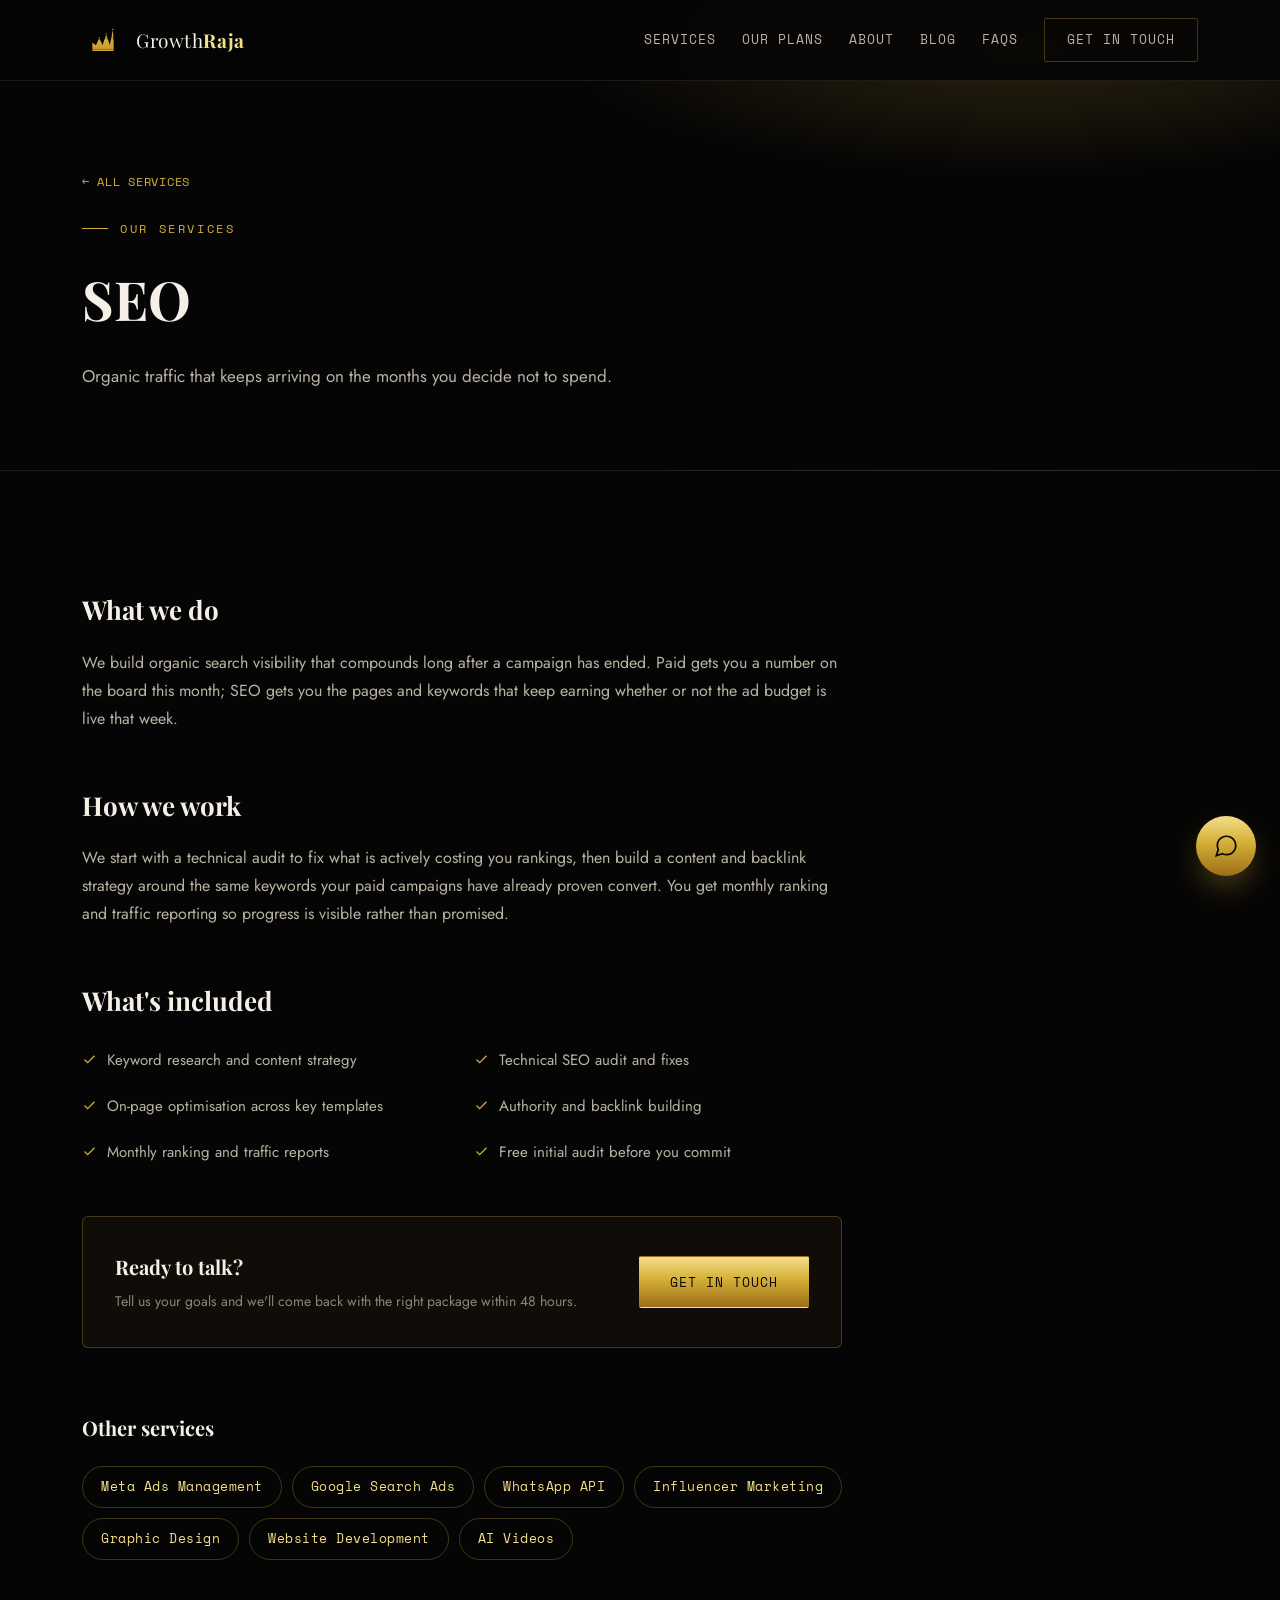
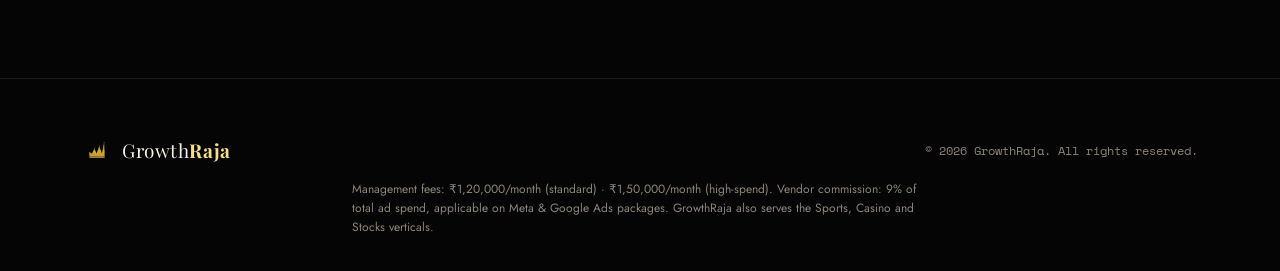
<file: seo.html>
<!DOCTYPE html>
<html lang="en">
<head>
<meta charset="UTF-8">
<meta name="viewport" content="width=device-width, initial-scale=1.0">
<title>SEO — GrowthRaja</title>
<meta name="description" content="SEO for performance brands — keyword strategy, technical audits, authority building and monthly reporting.">
<meta name="keywords" content="Sports marketing, Casino marketing, Stocks marketing, performance marketing agency">
<link rel="icon" href="logo.svg" type="image/svg+xml">
<link rel="stylesheet" href="style.css">
</head>
<body>

<header class="site-header">
  <div class="container nav-row">
    <a href="index.html" class="brand">
      <svg viewBox="0 0 1260 1260" xmlns="http://www.w3.org/2000/svg" aria-hidden="true">
        <defs>
          <linearGradient id="navGrad" x1="0%" y1="0%" x2="0%" y2="100%">
            <stop offset="0%" stop-color="#F7E7A6"/><stop offset="45%" stop-color="#B8860B"/>
            <stop offset="55%" stop-color="#D4AF37"/><stop offset="100%" stop-color="#C99A2E"/>
          </linearGradient>
        </defs>
        <g fill="url(#navGrad)" transform="translate(630 630) scale(1.28) translate(-630 -630)">
          <path d="M 380 840 L 380 690 L 465 755 L 540 590 L 620 745 L 705 500 L 790 745 L 862 395 L 880 690 L 880 840 Z"/>
          <rect x="380" y="852" width="500" height="36" rx="5"/>
          <circle cx="540" cy="575" r="15"/><circle cx="705" cy="485" r="15"/><circle cx="862" cy="380" r="16"/>
        </g>
      </svg>
      <span class="brand-text">Growth<b>Raja</b></span>
    </a>

    <nav id="navLinks" class="nav-links">
      <a href="index.html#services">Services</a>
      <a href="index.html#plans">Our Plans</a>
      <a href="index.html#about">About</a>
      <a href="blog.html">Blog</a>
      <a href="index.html#faqs">FAQs</a>
      <a href="index.html#contact" class="btn">Get In Touch</a>
    </nav>

    <button id="navToggle" class="nav-toggle" aria-label="Toggle menu" aria-expanded="false">
      <span></span><span></span><span></span>
    </button>
  </div>
</header>


<main>
  <section class="page-hero">
    <div class="container">
      <a href="index.html#services" class="back-link">&larr; All Services</a>
      <p class="eyebrow">Our Services</p>
      <h1>SEO</h1>
      <p class="lede">Organic traffic that keeps arriving on the months you decide not to spend.</p>
    </div>
  </section>

  <section class="section">
    <div class="container">
      <div class="service-body reveal">
        <h2>What we do</h2>
        <p>We build organic search visibility that compounds long after a campaign has ended. Paid gets you a number on the board this month; SEO gets you the pages and keywords that keep earning whether or not the ad budget is live that week.</p>
        <h2>How we work</h2>
        <p>We start with a technical audit to fix what is actively costing you rankings, then build a content and backlink strategy around the same keywords your paid campaigns have already proven convert. You get monthly ranking and traffic reporting so progress is visible rather than promised.</p>
        <h2>What's included</h2>
        <ul class="service-feats">
          <li><svg viewBox="0 0 24 24" fill="none" stroke="currentColor" stroke-width="2"><path d="M20 6L9 17l-5-5"/></svg>Keyword research and content strategy</li>
          <li><svg viewBox="0 0 24 24" fill="none" stroke="currentColor" stroke-width="2"><path d="M20 6L9 17l-5-5"/></svg>Technical SEO audit and fixes</li>
          <li><svg viewBox="0 0 24 24" fill="none" stroke="currentColor" stroke-width="2"><path d="M20 6L9 17l-5-5"/></svg>On-page optimisation across key templates</li>
          <li><svg viewBox="0 0 24 24" fill="none" stroke="currentColor" stroke-width="2"><path d="M20 6L9 17l-5-5"/></svg>Authority and backlink building</li>
          <li><svg viewBox="0 0 24 24" fill="none" stroke="currentColor" stroke-width="2"><path d="M20 6L9 17l-5-5"/></svg>Monthly ranking and traffic reports</li>
          <li><svg viewBox="0 0 24 24" fill="none" stroke="currentColor" stroke-width="2"><path d="M20 6L9 17l-5-5"/></svg>Free initial audit before you commit</li>
        </ul>

        <div class="service-cta">
          <div>
            <h3>Ready to talk?</h3>
            <p>Tell us your goals and we'll come back with the right package within 48 hours.</p>
          </div>
          <a href="index.html#contact" class="btn btn-solid">Get In Touch</a>
        </div>

        <div class="related-services">
          <h2>Other services</h2>
          <div class="related-list">
            <a href="meta-ads.html">Meta Ads Management</a>
            <a href="google-ads.html">Google Search Ads</a>
            <a href="whatsapp-api.html">WhatsApp API</a>
            <a href="influencer-marketing.html">Influencer Marketing</a>
            <a href="graphic-design.html">Graphic Design</a>
            <a href="website-development.html">Website Development</a>
            <a href="ai-videos.html">AI Videos</a>
          </div>
        </div>
      </div>
    </div>
  </section>
</main>

<footer>
  <div class="container footer-row">
    <div class="footer-brand">
      <svg viewBox="0 0 1260 1260" xmlns="http://www.w3.org/2000/svg" aria-hidden="true">
        <defs>
          <linearGradient id="footGrad" x1="0%" y1="0%" x2="0%" y2="100%">
            <stop offset="0%" stop-color="#F7E7A6"/><stop offset="45%" stop-color="#B8860B"/>
            <stop offset="55%" stop-color="#D4AF37"/><stop offset="100%" stop-color="#C99A2E"/>
          </linearGradient>
        </defs>
        <g fill="url(#footGrad)" transform="translate(630 630) scale(1.28) translate(-630 -630)">
          <path d="M 380 840 L 380 690 L 465 755 L 540 590 L 620 745 L 705 500 L 790 745 L 862 395 L 880 690 L 880 840 Z"/>
          <rect x="380" y="852" width="500" height="36" rx="5"/>
          <circle cx="540" cy="575" r="15"/><circle cx="705" cy="485" r="15"/><circle cx="862" cy="380" r="16"/>
        </g>
      </svg>
      <span class="brand-text">Growth<b>Raja</b></span>
    </div>
    <p class="copy">© 2026 GrowthRaja. All rights reserved.</p>
  </div>
  <p class="fine container">Management fees: ₹1,20,000/month (standard) · ₹1,50,000/month (high-spend). Vendor commission: 9% of total ad spend, applicable on Meta &amp; Google Ads packages. GrowthRaja also serves the Sports, Casino and Stocks verticals.</p>
</footer>


<!-- ============================ AI Chatbot Widget ============================ -->
<div id="chatWidget" class="chat-widget">
  <button id="chatToggle" class="chat-toggle" aria-label="Open GrowthRaja AI chat" aria-expanded="false">
    <svg id="chatIconOpen" viewBox="0 0 24 24" fill="none" stroke="currentColor" stroke-width="1.6"><path d="M21 11.5a8.38 8.38 0 01-.9 3.8 8.5 8.5 0 01-7.6 4.7 8.38 8.38 0 01-3.8-.9L3 21l1.9-5.7a8.38 8.38 0 01-.9-3.8 8.5 8.5 0 014.7-7.6 8.38 8.38 0 013.8-.9h.5a8.48 8.48 0 018 8v.5z"/></svg>
    <svg id="chatIconClose" viewBox="0 0 24 24" fill="none" stroke="currentColor" stroke-width="1.8" style="display:none;"><path d="M18 6L6 18M6 6l12 12"/></svg>
  </button>

  <div id="chatPanel" class="chat-panel" aria-hidden="true">
    <div class="chat-head">
      <svg viewBox="0 0 1260 1260" xmlns="http://www.w3.org/2000/svg" aria-hidden="true">
        <defs>
          <linearGradient id="chatGrad" x1="0%" y1="0%" x2="0%" y2="100%">
            <stop offset="0%" stop-color="#F7E7A6"/><stop offset="45%" stop-color="#B8860B"/>
            <stop offset="55%" stop-color="#D4AF37"/><stop offset="100%" stop-color="#C99A2E"/>
          </linearGradient>
        </defs>
        <g fill="url(#chatGrad)" transform="translate(630 630) scale(1.28) translate(-630 -630)">
          <path d="M 380 840 L 380 690 L 465 755 L 540 590 L 620 745 L 705 500 L 790 745 L 862 395 L 880 690 L 880 840 Z"/>
          <rect x="380" y="852" width="500" height="36" rx="5"/>
          <circle cx="540" cy="575" r="15"/><circle cx="705" cy="485" r="15"/><circle cx="862" cy="380" r="16"/>
        </g>
      </svg>
      <div>
        <div class="chat-title">GrowthRaja AI</div>
        <div class="chat-status"><span class="dot-live"></span>Usually replies instantly</div>
      </div>
    </div>

    <div id="chatMessages" class="chat-messages"></div>

    <div class="chat-quick" id="chatQuick">
      <button data-q="What packages do you have?">Packages</button>
      <button data-q="What is the minimum ad spend?">Min. ad spend</button>
      <button data-q="What are your fees?">Fees &amp; commission</button>
      <button data-q="Talk to a human">Talk to a human</button>
    </div>

    <form id="chatForm" class="chat-input-row">
      <input id="chatInput" type="text" placeholder="Ask about pricing, plans, services…" autocomplete="off">
      <button type="submit" aria-label="Send">
        <svg viewBox="0 0 24 24" fill="none" stroke="currentColor" stroke-width="1.8"><path d="M22 2L11 13M22 2l-7 20-4-9-9-4 20-7z"/></svg>
      </button>
    </form>

    <a href="https://t.me/GrowthRaja" target="_blank" rel="noopener" class="chat-telegram">
      <svg viewBox="0 0 24 24" fill="currentColor"><path d="M21.7 4.2L2.9 11.5c-1.3.5-1.3 1.2-.2 1.6l4.8 1.5 1.9 5.7c.2.6.4.8.9.8s.7-.2 1-.5l2.4-2.3 4.9 3.6c.9.6 1.5.3 1.8-.8l3.2-15c.4-1.4-.4-2-1.9-1.4zM8.7 13.6l9.9-6.3c.5-.3.9-.1.6.2l-8.4 7.6-.3 3.1-1.5-4.6z"/></svg>
      Chat with us on Telegram
    </a>
  </div>
</div>

<script src="script.js"></script>
</body>
</html>
</file>
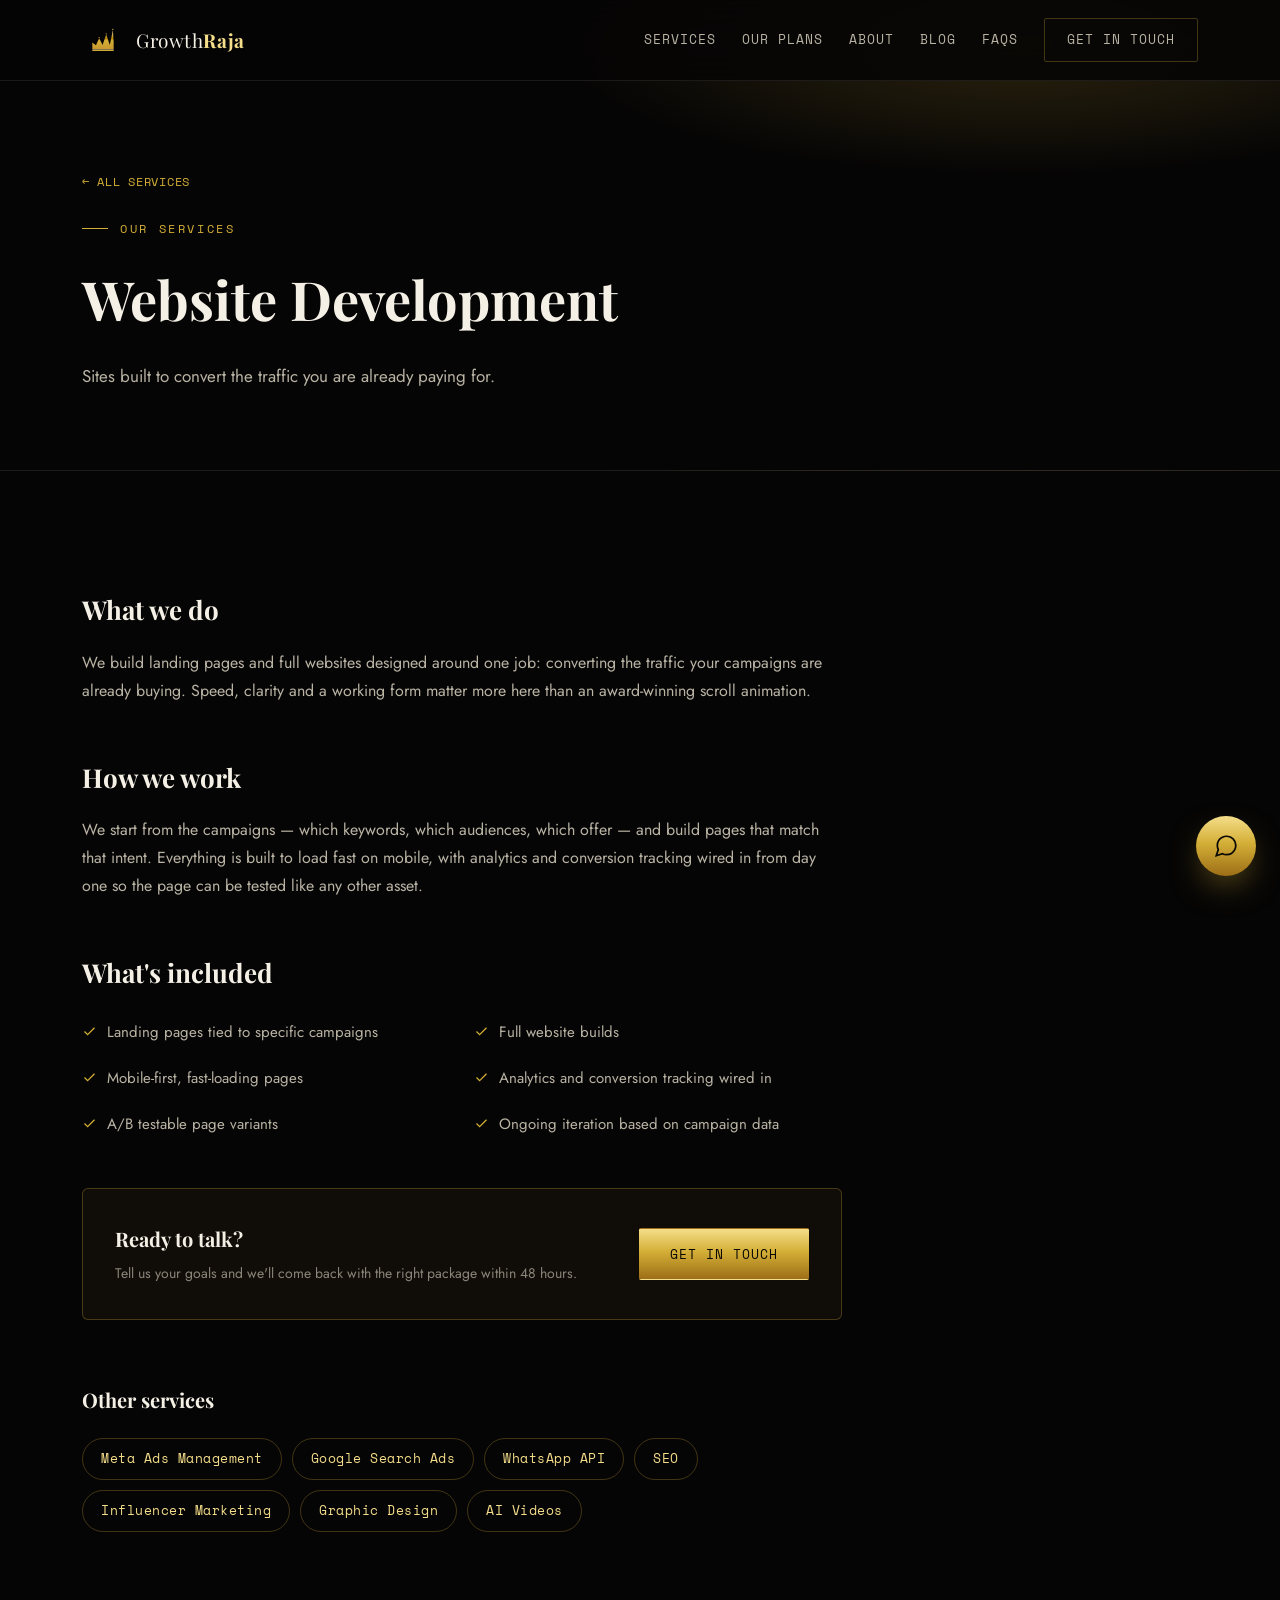
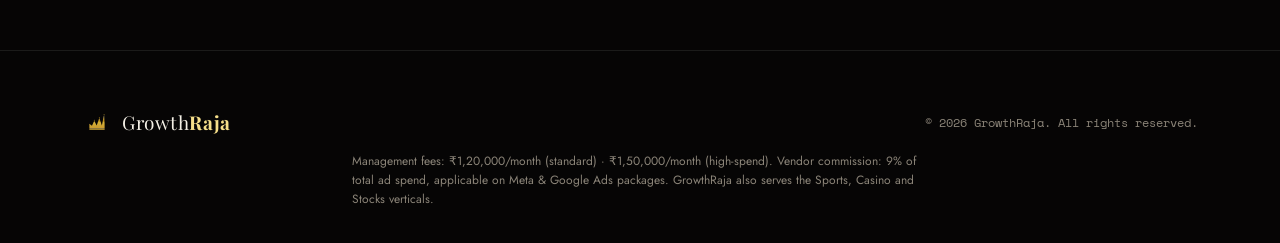
<file: website-development.html>
<!DOCTYPE html>
<html lang="en">
<head>
<meta charset="UTF-8">
<meta name="viewport" content="width=device-width, initial-scale=1.0">
<title>Website Development — GrowthRaja</title>
<meta name="description" content="Website and landing page development built for conversion — fast, clean and tied to your campaigns.">
<meta name="keywords" content="Sports marketing, Casino marketing, Stocks marketing, performance marketing agency">
<link rel="icon" href="logo.svg" type="image/svg+xml">
<link rel="stylesheet" href="style.css">
</head>
<body>

<header class="site-header">
  <div class="container nav-row">
    <a href="index.html" class="brand">
      <svg viewBox="0 0 1260 1260" xmlns="http://www.w3.org/2000/svg" aria-hidden="true">
        <defs>
          <linearGradient id="navGrad" x1="0%" y1="0%" x2="0%" y2="100%">
            <stop offset="0%" stop-color="#F7E7A6"/><stop offset="45%" stop-color="#B8860B"/>
            <stop offset="55%" stop-color="#D4AF37"/><stop offset="100%" stop-color="#C99A2E"/>
          </linearGradient>
        </defs>
        <g fill="url(#navGrad)" transform="translate(630 630) scale(1.28) translate(-630 -630)">
          <path d="M 380 840 L 380 690 L 465 755 L 540 590 L 620 745 L 705 500 L 790 745 L 862 395 L 880 690 L 880 840 Z"/>
          <rect x="380" y="852" width="500" height="36" rx="5"/>
          <circle cx="540" cy="575" r="15"/><circle cx="705" cy="485" r="15"/><circle cx="862" cy="380" r="16"/>
        </g>
      </svg>
      <span class="brand-text">Growth<b>Raja</b></span>
    </a>

    <nav id="navLinks" class="nav-links">
      <a href="index.html#services">Services</a>
      <a href="index.html#plans">Our Plans</a>
      <a href="index.html#about">About</a>
      <a href="blog.html">Blog</a>
      <a href="index.html#faqs">FAQs</a>
      <a href="index.html#contact" class="btn">Get In Touch</a>
    </nav>

    <button id="navToggle" class="nav-toggle" aria-label="Toggle menu" aria-expanded="false">
      <span></span><span></span><span></span>
    </button>
  </div>
</header>


<main>
  <section class="page-hero">
    <div class="container">
      <a href="index.html#services" class="back-link">&larr; All Services</a>
      <p class="eyebrow">Our Services</p>
      <h1>Website Development</h1>
      <p class="lede">Sites built to convert the traffic you are already paying for.</p>
    </div>
  </section>

  <section class="section">
    <div class="container">
      <div class="service-body reveal">
        <h2>What we do</h2>
        <p>We build landing pages and full websites designed around one job: converting the traffic your campaigns are already buying. Speed, clarity and a working form matter more here than an award-winning scroll animation.</p>
        <h2>How we work</h2>
        <p>We start from the campaigns — which keywords, which audiences, which offer — and build pages that match that intent. Everything is built to load fast on mobile, with analytics and conversion tracking wired in from day one so the page can be tested like any other asset.</p>
        <h2>What's included</h2>
        <ul class="service-feats">
          <li><svg viewBox="0 0 24 24" fill="none" stroke="currentColor" stroke-width="2"><path d="M20 6L9 17l-5-5"/></svg>Landing pages tied to specific campaigns</li>
          <li><svg viewBox="0 0 24 24" fill="none" stroke="currentColor" stroke-width="2"><path d="M20 6L9 17l-5-5"/></svg>Full website builds</li>
          <li><svg viewBox="0 0 24 24" fill="none" stroke="currentColor" stroke-width="2"><path d="M20 6L9 17l-5-5"/></svg>Mobile-first, fast-loading pages</li>
          <li><svg viewBox="0 0 24 24" fill="none" stroke="currentColor" stroke-width="2"><path d="M20 6L9 17l-5-5"/></svg>Analytics and conversion tracking wired in</li>
          <li><svg viewBox="0 0 24 24" fill="none" stroke="currentColor" stroke-width="2"><path d="M20 6L9 17l-5-5"/></svg>A/B testable page variants</li>
          <li><svg viewBox="0 0 24 24" fill="none" stroke="currentColor" stroke-width="2"><path d="M20 6L9 17l-5-5"/></svg>Ongoing iteration based on campaign data</li>
        </ul>

        <div class="service-cta">
          <div>
            <h3>Ready to talk?</h3>
            <p>Tell us your goals and we'll come back with the right package within 48 hours.</p>
          </div>
          <a href="index.html#contact" class="btn btn-solid">Get In Touch</a>
        </div>

        <div class="related-services">
          <h2>Other services</h2>
          <div class="related-list">
            <a href="meta-ads.html">Meta Ads Management</a>
            <a href="google-ads.html">Google Search Ads</a>
            <a href="whatsapp-api.html">WhatsApp API</a>
            <a href="seo.html">SEO</a>
            <a href="influencer-marketing.html">Influencer Marketing</a>
            <a href="graphic-design.html">Graphic Design</a>
            <a href="ai-videos.html">AI Videos</a>
          </div>
        </div>
      </div>
    </div>
  </section>
</main>

<footer>
  <div class="container footer-row">
    <div class="footer-brand">
      <svg viewBox="0 0 1260 1260" xmlns="http://www.w3.org/2000/svg" aria-hidden="true">
        <defs>
          <linearGradient id="footGrad" x1="0%" y1="0%" x2="0%" y2="100%">
            <stop offset="0%" stop-color="#F7E7A6"/><stop offset="45%" stop-color="#B8860B"/>
            <stop offset="55%" stop-color="#D4AF37"/><stop offset="100%" stop-color="#C99A2E"/>
          </linearGradient>
        </defs>
        <g fill="url(#footGrad)" transform="translate(630 630) scale(1.28) translate(-630 -630)">
          <path d="M 380 840 L 380 690 L 465 755 L 540 590 L 620 745 L 705 500 L 790 745 L 862 395 L 880 690 L 880 840 Z"/>
          <rect x="380" y="852" width="500" height="36" rx="5"/>
          <circle cx="540" cy="575" r="15"/><circle cx="705" cy="485" r="15"/><circle cx="862" cy="380" r="16"/>
        </g>
      </svg>
      <span class="brand-text">Growth<b>Raja</b></span>
    </div>
    <p class="copy">© 2026 GrowthRaja. All rights reserved.</p>
  </div>
  <p class="fine container">Management fees: ₹1,20,000/month (standard) · ₹1,50,000/month (high-spend). Vendor commission: 9% of total ad spend, applicable on Meta &amp; Google Ads packages. GrowthRaja also serves the Sports, Casino and Stocks verticals.</p>
</footer>


<!-- ============================ AI Chatbot Widget ============================ -->
<div id="chatWidget" class="chat-widget">
  <button id="chatToggle" class="chat-toggle" aria-label="Open GrowthRaja AI chat" aria-expanded="false">
    <svg id="chatIconOpen" viewBox="0 0 24 24" fill="none" stroke="currentColor" stroke-width="1.6"><path d="M21 11.5a8.38 8.38 0 01-.9 3.8 8.5 8.5 0 01-7.6 4.7 8.38 8.38 0 01-3.8-.9L3 21l1.9-5.7a8.38 8.38 0 01-.9-3.8 8.5 8.5 0 014.7-7.6 8.38 8.38 0 013.8-.9h.5a8.48 8.48 0 018 8v.5z"/></svg>
    <svg id="chatIconClose" viewBox="0 0 24 24" fill="none" stroke="currentColor" stroke-width="1.8" style="display:none;"><path d="M18 6L6 18M6 6l12 12"/></svg>
  </button>

  <div id="chatPanel" class="chat-panel" aria-hidden="true">
    <div class="chat-head">
      <svg viewBox="0 0 1260 1260" xmlns="http://www.w3.org/2000/svg" aria-hidden="true">
        <defs>
          <linearGradient id="chatGrad" x1="0%" y1="0%" x2="0%" y2="100%">
            <stop offset="0%" stop-color="#F7E7A6"/><stop offset="45%" stop-color="#B8860B"/>
            <stop offset="55%" stop-color="#D4AF37"/><stop offset="100%" stop-color="#C99A2E"/>
          </linearGradient>
        </defs>
        <g fill="url(#chatGrad)" transform="translate(630 630) scale(1.28) translate(-630 -630)">
          <path d="M 380 840 L 380 690 L 465 755 L 540 590 L 620 745 L 705 500 L 790 745 L 862 395 L 880 690 L 880 840 Z"/>
          <rect x="380" y="852" width="500" height="36" rx="5"/>
          <circle cx="540" cy="575" r="15"/><circle cx="705" cy="485" r="15"/><circle cx="862" cy="380" r="16"/>
        </g>
      </svg>
      <div>
        <div class="chat-title">GrowthRaja AI</div>
        <div class="chat-status"><span class="dot-live"></span>Usually replies instantly</div>
      </div>
    </div>

    <div id="chatMessages" class="chat-messages"></div>

    <div class="chat-quick" id="chatQuick">
      <button data-q="What packages do you have?">Packages</button>
      <button data-q="What is the minimum ad spend?">Min. ad spend</button>
      <button data-q="What are your fees?">Fees &amp; commission</button>
      <button data-q="Talk to a human">Talk to a human</button>
    </div>

    <form id="chatForm" class="chat-input-row">
      <input id="chatInput" type="text" placeholder="Ask about pricing, plans, services…" autocomplete="off">
      <button type="submit" aria-label="Send">
        <svg viewBox="0 0 24 24" fill="none" stroke="currentColor" stroke-width="1.8"><path d="M22 2L11 13M22 2l-7 20-4-9-9-4 20-7z"/></svg>
      </button>
    </form>

    <a href="https://t.me/GrowthRaja" target="_blank" rel="noopener" class="chat-telegram">
      <svg viewBox="0 0 24 24" fill="currentColor"><path d="M21.7 4.2L2.9 11.5c-1.3.5-1.3 1.2-.2 1.6l4.8 1.5 1.9 5.7c.2.6.4.8.9.8s.7-.2 1-.5l2.4-2.3 4.9 3.6c.9.6 1.5.3 1.8-.8l3.2-15c.4-1.4-.4-2-1.9-1.4zM8.7 13.6l9.9-6.3c.5-.3.9-.1.6.2l-8.4 7.6-.3 3.1-1.5-4.6z"/></svg>
      Chat with us on Telegram
    </a>
  </div>
</div>

<script src="script.js"></script>
</body>
</html>
</file>
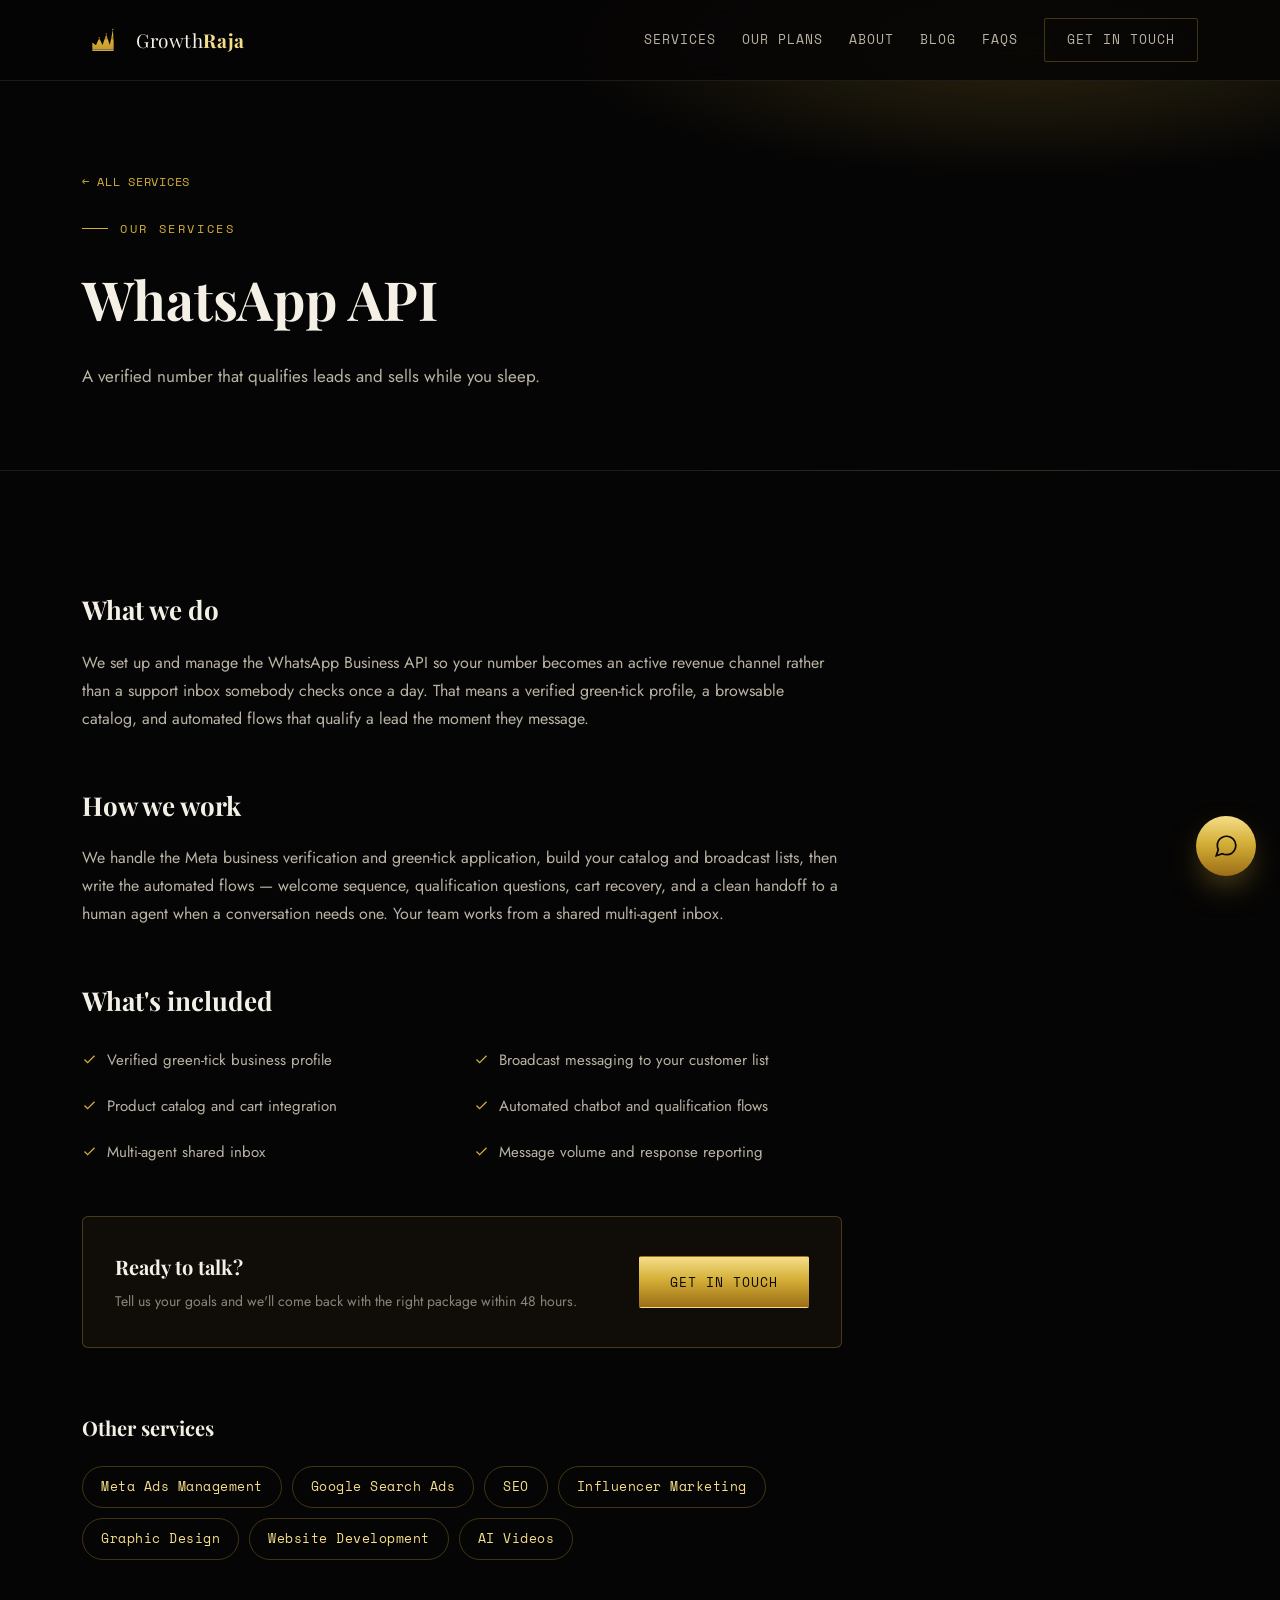
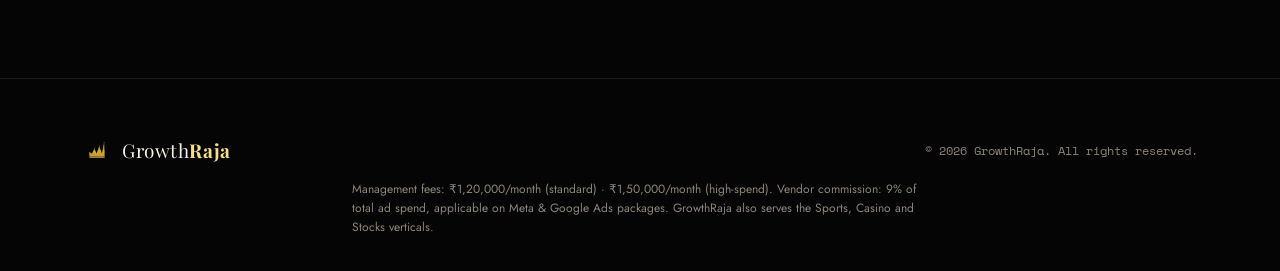
<file: whatsapp-api.html>
<!DOCTYPE html>
<html lang="en">
<head>
<meta charset="UTF-8">
<meta name="viewport" content="width=device-width, initial-scale=1.0">
<title>WhatsApp API — GrowthRaja</title>
<meta name="description" content="WhatsApp Business API setup and management — green-tick verification, broadcasts, catalog integration and automated flows.">
<meta name="keywords" content="Sports marketing, Casino marketing, Stocks marketing, performance marketing agency">
<link rel="icon" href="logo.svg" type="image/svg+xml">
<link rel="stylesheet" href="style.css">
</head>
<body>

<header class="site-header">
  <div class="container nav-row">
    <a href="index.html" class="brand">
      <svg viewBox="0 0 1260 1260" xmlns="http://www.w3.org/2000/svg" aria-hidden="true">
        <defs>
          <linearGradient id="navGrad" x1="0%" y1="0%" x2="0%" y2="100%">
            <stop offset="0%" stop-color="#F7E7A6"/><stop offset="45%" stop-color="#B8860B"/>
            <stop offset="55%" stop-color="#D4AF37"/><stop offset="100%" stop-color="#C99A2E"/>
          </linearGradient>
        </defs>
        <g fill="url(#navGrad)" transform="translate(630 630) scale(1.28) translate(-630 -630)">
          <path d="M 380 840 L 380 690 L 465 755 L 540 590 L 620 745 L 705 500 L 790 745 L 862 395 L 880 690 L 880 840 Z"/>
          <rect x="380" y="852" width="500" height="36" rx="5"/>
          <circle cx="540" cy="575" r="15"/><circle cx="705" cy="485" r="15"/><circle cx="862" cy="380" r="16"/>
        </g>
      </svg>
      <span class="brand-text">Growth<b>Raja</b></span>
    </a>

    <nav id="navLinks" class="nav-links">
      <a href="index.html#services">Services</a>
      <a href="index.html#plans">Our Plans</a>
      <a href="index.html#about">About</a>
      <a href="blog.html">Blog</a>
      <a href="index.html#faqs">FAQs</a>
      <a href="index.html#contact" class="btn">Get In Touch</a>
    </nav>

    <button id="navToggle" class="nav-toggle" aria-label="Toggle menu" aria-expanded="false">
      <span></span><span></span><span></span>
    </button>
  </div>
</header>


<main>
  <section class="page-hero">
    <div class="container">
      <a href="index.html#services" class="back-link">&larr; All Services</a>
      <p class="eyebrow">Our Services</p>
      <h1>WhatsApp API</h1>
      <p class="lede">A verified number that qualifies leads and sells while you sleep.</p>
    </div>
  </section>

  <section class="section">
    <div class="container">
      <div class="service-body reveal">
        <h2>What we do</h2>
        <p>We set up and manage the WhatsApp Business API so your number becomes an active revenue channel rather than a support inbox somebody checks once a day. That means a verified green-tick profile, a browsable catalog, and automated flows that qualify a lead the moment they message.</p>
        <h2>How we work</h2>
        <p>We handle the Meta business verification and green-tick application, build your catalog and broadcast lists, then write the automated flows — welcome sequence, qualification questions, cart recovery, and a clean handoff to a human agent when a conversation needs one. Your team works from a shared multi-agent inbox.</p>
        <h2>What's included</h2>
        <ul class="service-feats">
          <li><svg viewBox="0 0 24 24" fill="none" stroke="currentColor" stroke-width="2"><path d="M20 6L9 17l-5-5"/></svg>Verified green-tick business profile</li>
          <li><svg viewBox="0 0 24 24" fill="none" stroke="currentColor" stroke-width="2"><path d="M20 6L9 17l-5-5"/></svg>Broadcast messaging to your customer list</li>
          <li><svg viewBox="0 0 24 24" fill="none" stroke="currentColor" stroke-width="2"><path d="M20 6L9 17l-5-5"/></svg>Product catalog and cart integration</li>
          <li><svg viewBox="0 0 24 24" fill="none" stroke="currentColor" stroke-width="2"><path d="M20 6L9 17l-5-5"/></svg>Automated chatbot and qualification flows</li>
          <li><svg viewBox="0 0 24 24" fill="none" stroke="currentColor" stroke-width="2"><path d="M20 6L9 17l-5-5"/></svg>Multi-agent shared inbox</li>
          <li><svg viewBox="0 0 24 24" fill="none" stroke="currentColor" stroke-width="2"><path d="M20 6L9 17l-5-5"/></svg>Message volume and response reporting</li>
        </ul>

        <div class="service-cta">
          <div>
            <h3>Ready to talk?</h3>
            <p>Tell us your goals and we'll come back with the right package within 48 hours.</p>
          </div>
          <a href="index.html#contact" class="btn btn-solid">Get In Touch</a>
        </div>

        <div class="related-services">
          <h2>Other services</h2>
          <div class="related-list">
            <a href="meta-ads.html">Meta Ads Management</a>
            <a href="google-ads.html">Google Search Ads</a>
            <a href="seo.html">SEO</a>
            <a href="influencer-marketing.html">Influencer Marketing</a>
            <a href="graphic-design.html">Graphic Design</a>
            <a href="website-development.html">Website Development</a>
            <a href="ai-videos.html">AI Videos</a>
          </div>
        </div>
      </div>
    </div>
  </section>
</main>

<footer>
  <div class="container footer-row">
    <div class="footer-brand">
      <svg viewBox="0 0 1260 1260" xmlns="http://www.w3.org/2000/svg" aria-hidden="true">
        <defs>
          <linearGradient id="footGrad" x1="0%" y1="0%" x2="0%" y2="100%">
            <stop offset="0%" stop-color="#F7E7A6"/><stop offset="45%" stop-color="#B8860B"/>
            <stop offset="55%" stop-color="#D4AF37"/><stop offset="100%" stop-color="#C99A2E"/>
          </linearGradient>
        </defs>
        <g fill="url(#footGrad)" transform="translate(630 630) scale(1.28) translate(-630 -630)">
          <path d="M 380 840 L 380 690 L 465 755 L 540 590 L 620 745 L 705 500 L 790 745 L 862 395 L 880 690 L 880 840 Z"/>
          <rect x="380" y="852" width="500" height="36" rx="5"/>
          <circle cx="540" cy="575" r="15"/><circle cx="705" cy="485" r="15"/><circle cx="862" cy="380" r="16"/>
        </g>
      </svg>
      <span class="brand-text">Growth<b>Raja</b></span>
    </div>
    <p class="copy">© 2026 GrowthRaja. All rights reserved.</p>
  </div>
  <p class="fine container">Management fees: ₹1,20,000/month (standard) · ₹1,50,000/month (high-spend). Vendor commission: 9% of total ad spend, applicable on Meta &amp; Google Ads packages. GrowthRaja also serves the Sports, Casino and Stocks verticals.</p>
</footer>


<!-- ============================ AI Chatbot Widget ============================ -->
<div id="chatWidget" class="chat-widget">
  <button id="chatToggle" class="chat-toggle" aria-label="Open GrowthRaja AI chat" aria-expanded="false">
    <svg id="chatIconOpen" viewBox="0 0 24 24" fill="none" stroke="currentColor" stroke-width="1.6"><path d="M21 11.5a8.38 8.38 0 01-.9 3.8 8.5 8.5 0 01-7.6 4.7 8.38 8.38 0 01-3.8-.9L3 21l1.9-5.7a8.38 8.38 0 01-.9-3.8 8.5 8.5 0 014.7-7.6 8.38 8.38 0 013.8-.9h.5a8.48 8.48 0 018 8v.5z"/></svg>
    <svg id="chatIconClose" viewBox="0 0 24 24" fill="none" stroke="currentColor" stroke-width="1.8" style="display:none;"><path d="M18 6L6 18M6 6l12 12"/></svg>
  </button>

  <div id="chatPanel" class="chat-panel" aria-hidden="true">
    <div class="chat-head">
      <svg viewBox="0 0 1260 1260" xmlns="http://www.w3.org/2000/svg" aria-hidden="true">
        <defs>
          <linearGradient id="chatGrad" x1="0%" y1="0%" x2="0%" y2="100%">
            <stop offset="0%" stop-color="#F7E7A6"/><stop offset="45%" stop-color="#B8860B"/>
            <stop offset="55%" stop-color="#D4AF37"/><stop offset="100%" stop-color="#C99A2E"/>
          </linearGradient>
        </defs>
        <g fill="url(#chatGrad)" transform="translate(630 630) scale(1.28) translate(-630 -630)">
          <path d="M 380 840 L 380 690 L 465 755 L 540 590 L 620 745 L 705 500 L 790 745 L 862 395 L 880 690 L 880 840 Z"/>
          <rect x="380" y="852" width="500" height="36" rx="5"/>
          <circle cx="540" cy="575" r="15"/><circle cx="705" cy="485" r="15"/><circle cx="862" cy="380" r="16"/>
        </g>
      </svg>
      <div>
        <div class="chat-title">GrowthRaja AI</div>
        <div class="chat-status"><span class="dot-live"></span>Usually replies instantly</div>
      </div>
    </div>

    <div id="chatMessages" class="chat-messages"></div>

    <div class="chat-quick" id="chatQuick">
      <button data-q="What packages do you have?">Packages</button>
      <button data-q="What is the minimum ad spend?">Min. ad spend</button>
      <button data-q="What are your fees?">Fees &amp; commission</button>
      <button data-q="Talk to a human">Talk to a human</button>
    </div>

    <form id="chatForm" class="chat-input-row">
      <input id="chatInput" type="text" placeholder="Ask about pricing, plans, services…" autocomplete="off">
      <button type="submit" aria-label="Send">
        <svg viewBox="0 0 24 24" fill="none" stroke="currentColor" stroke-width="1.8"><path d="M22 2L11 13M22 2l-7 20-4-9-9-4 20-7z"/></svg>
      </button>
    </form>

    <a href="https://t.me/GrowthRaja" target="_blank" rel="noopener" class="chat-telegram">
      <svg viewBox="0 0 24 24" fill="currentColor"><path d="M21.7 4.2L2.9 11.5c-1.3.5-1.3 1.2-.2 1.6l4.8 1.5 1.9 5.7c.2.6.4.8.9.8s.7-.2 1-.5l2.4-2.3 4.9 3.6c.9.6 1.5.3 1.8-.8l3.2-15c.4-1.4-.4-2-1.9-1.4zM8.7 13.6l9.9-6.3c.5-.3.9-.1.6.2l-8.4 7.6-.3 3.1-1.5-4.6z"/></svg>
      Chat with us on Telegram
    </a>
  </div>
</div>

<script src="script.js"></script>
</body>
</html>
</file>
<file: style.css>
/* ==========================================================================
   GrowthRaja — stylesheet
   Tokens
   ========================================================================== */
@import url('https://fonts.googleapis.com/css2?family=Playfair+Display:ital,wght@0,500;0,600;0,700;0,800;1,500&family=Jost:wght@300;400;500;600&family=Space+Mono:wght@400;700&display=swap');

:root{
  --bg:            #060505;
  --bg-alt:        #0c0a08;
  --bg-card:       #100d09;
  --ink:           #f4f0e6;
  --ink-dim:       #b9b3a4;
  --muted:         #8b8478;
  --gold:          #d4af37;
  --gold-light:    #f5de8a;
  --gold-deep:     #9c6e17;
  --gold-line:     rgba(212,175,55,.28);
  --gold-glow:     rgba(212,175,55,.18);
  --line:          rgba(244,240,230,.09);

  --font-display:  'Playfair Display', Georgia, serif;
  --font-body:     'Jost', 'Segoe UI', sans-serif;
  --font-mono:     'Space Mono', monospace;

  --gold-grad: linear-gradient(180deg, var(--gold-light) 0%, var(--gold) 45%, var(--gold-deep) 100%);
  --gold-grad-text: linear-gradient(180deg, #fcefb4 0%, #e7c158 30%, #9c6e17 55%, #f6e2a0 80%, #b8860b 100%);

  --ease-slow: cubic-bezier(.22,.61,.36,1);
  --dur-card: .85s;
  --dur-reveal: 1.1s;

  --container: 1180px;
}

*, *::before, *::after{ box-sizing: border-box; }
html{ scroll-behavior: smooth; }
@media (prefers-reduced-motion: reduce){
  html{ scroll-behavior: auto; }
  *, *::before, *::after{ animation-duration: .01ms !important; animation-iteration-count: 1 !important; transition-duration: .01ms !important; scroll-behavior: auto !important; }
}

body{
  margin:0;
  background: var(--bg);
  color: var(--ink);
  font-family: var(--font-body);
  font-weight: 400;
  line-height: 1.6;
  -webkit-font-smoothing: antialiased;
  overflow-x: hidden;
}
body.locked{ overflow: hidden; height: 100vh; }

h1,h2,h3,h4{ font-family: var(--font-display); font-weight: 700; margin: 0; color: var(--ink); }
p{ margin: 0; }
a{ color: inherit; text-decoration: none; }
ul{ margin:0; padding:0; list-style:none; }
button{ font-family: inherit; cursor:pointer; }
img{ max-width:100%; display:block; }

.container{ max-width: var(--container); margin: 0 auto; padding: 0 32px; }
.eyebrow{
  font-family: var(--font-mono);
  font-size: 12px;
  letter-spacing: .22em;
  text-transform: uppercase;
  color: var(--gold);
  display:flex; align-items:center; gap:12px;
  margin-bottom: 18px;
}
.eyebrow::before{ content:''; width:26px; height:1px; background: var(--gold-line); background:var(--gold); }

.section{ padding: 118px 0; position: relative; }
.section-head{ max-width: 640px; margin-bottom: 64px; }
.section-head h2{ font-size: clamp(32px, 4vw, 48px); line-height: 1.15; }
.section-head .sub{ margin-top: 18px; color: var(--ink-dim); font-size: 17px; max-width: 520px; }
.deco-strip{ display:flex; gap:16px; margin-top: 26px; }
.deco-strip svg{ width: 26px; height:26px; color: var(--gold); opacity:.65; }

.gold-text{
  background: var(--gold-grad-text);
  -webkit-background-clip: text;
  background-clip: text;
  color: transparent;
}

.btn{
  display:inline-flex; align-items:center; gap:10px;
  padding: 15px 30px;
  border-radius: 2px;
  font-family: var(--font-mono);
  font-size: 13px;
  letter-spacing:.08em;
  text-transform: uppercase;
  border: 1px solid var(--gold-line);
  background: transparent;
  color: var(--gold-light);
  transition: background .7s var(--ease-slow), color .7s var(--ease-slow), border-color .7s var(--ease-slow), transform .5s var(--ease-slow);
}
.btn:hover{ background: var(--gold); color:#060505; border-color: var(--gold); transform: translateY(-2px); }
.btn-solid{ background: var(--gold-grad); color:#0a0805; border-color:transparent; }
.btn-solid:hover{ filter: brightness(1.08); transform: translateY(-2px); }
.btn-block{ width:100%; justify-content:center; }

/* ---------------------------- Entrance overlay --------------------------- */
#entrance{
  position: fixed; inset:0; z-index: 999;
  display:flex; flex-direction:column; align-items:center; justify-content:center;
  background: radial-gradient(ellipse at 50% 40%, #120e08 0%, #060505 70%);
  transition: opacity 1.05s var(--ease-slow), visibility 1.05s var(--ease-slow);
  text-align:center;
}
#entrance.hide{ opacity:0; visibility:hidden; pointer-events:none; }
#entrance .ent-logo{ width: 132px; height:132px; margin-bottom: 30px; opacity:.95; }
#entrance .ent-logo circle, #entrance .ent-logo path{ }
#entrance h1{
  font-size: clamp(30px, 5vw, 46px);
  letter-spacing:.04em;
}
#entrance .ent-sub{
  font-family: var(--font-mono); font-size: 12px; letter-spacing:.3em; text-transform:uppercase;
  color: var(--muted); margin-top:14px;
}
#enter-btn{ margin-top: 44px; }

/* --------------------------------- Header -------------------------------- */
header.site-header{
  position: fixed; top:0; left:0; right:0; z-index: 500;
  background: rgba(6,5,5,.88);
  backdrop-filter: blur(16px);
  -webkit-backdrop-filter: blur(16px);
  border-bottom: 1px solid var(--line);
  padding: 18px 0;
}
section[id], .partner-marquee-wrap, .gaming-sub{ scroll-margin-top: 96px; }
.nav-row{ display:flex; align-items:center; justify-content:space-between; gap:24px; }
.brand{ display:flex; align-items:center; gap:12px; flex-shrink:0; }
.brand svg{ width:42px; height:42px; }
.brand-text{ font-family: var(--font-display); font-size:19px; letter-spacing:.03em; }
.brand-text b{ color: var(--gold-light); font-weight:700; }

.nav-links{ display:flex; align-items:center; gap:26px; }
.nav-links a{
  font-family: var(--font-mono); font-size: 12.5px; letter-spacing:.08em; text-transform:uppercase;
  white-space: nowrap;
  color: var(--ink-dim);
  position:relative; padding: 4px 0;
  transition: color .5s var(--ease-slow);
}
.nav-links a::after{
  content:''; position:absolute; left:0; bottom:0; width:0; height:1px; background: var(--gold);
  transition: width .5s var(--ease-slow);
}
.nav-links a:hover{ color: var(--gold-light); }
.nav-links a:hover::after{ width:100%; }
.nav-links .btn{ padding:11px 22px; }

.nav-toggle{
  display:none; flex-direction:column; gap:6px; background:none; border:none; padding:8px;
  width: 40px; height: 40px; align-items:center; justify-content:center;
  position: relative; z-index: 520;
}
.nav-toggle span{ width:24px; height:2px; background: var(--gold); display:block; transition: transform .4s var(--ease-slow), opacity .4s var(--ease-slow); transform-origin: center; }
.nav-toggle[aria-expanded="true"] span:nth-child(1){ transform: translateY(8px) rotate(45deg); }
.nav-toggle[aria-expanded="true"] span:nth-child(2){ opacity:0; }
.nav-toggle[aria-expanded="true"] span:nth-child(3){ transform: translateY(-8px) rotate(-45deg); }

@media (max-width: 1180px){
  .nav-toggle{ display:flex; }
  .nav-links{
    position: fixed; inset: 0;
    width: 100%; height: 100vh;
    background: rgba(6,5,5,.97);
    backdrop-filter: blur(20px);
    -webkit-backdrop-filter: blur(20px);
    flex-direction:column; align-items:flex-start; justify-content:center; gap:0;
    padding: 0 40px;
    opacity: 0;
    pointer-events: none;
    transform: none;
    transition: opacity .5s var(--ease-slow);
    z-index: 510;
    overflow-y: auto;
    -webkit-overflow-scrolling: touch;
  }
  .nav-links.open{ opacity:1; pointer-events:auto; }
  .nav-links a{
    padding: 18px 0; width:100%; border-bottom: 1px solid var(--line);
    font-size: 14px; letter-spacing:.1em;
    opacity:0; transform: translateY(12px);
    transition: opacity .4s var(--ease-slow), transform .4s var(--ease-slow), color .4s var(--ease-slow);
  }
  .nav-links.open a{
    opacity:1; transform: translateY(0);
  }
  .nav-links.open a:nth-child(1){ transition-delay: .05s; }
  .nav-links.open a:nth-child(2){ transition-delay: .08s; }
  .nav-links.open a:nth-child(3){ transition-delay: .11s; }
  .nav-links.open a:nth-child(4){ transition-delay: .14s; }
  .nav-links.open a:nth-child(5){ transition-delay: .17s; }
  .nav-links.open a:nth-child(6){ transition-delay: .20s; }
  .nav-links.open a:nth-child(7){ transition-delay: .23s; }
  .nav-links.open a:nth-child(8){ transition-delay: .26s; }
  .nav-links.open a:nth-child(9){ transition-delay: .29s; }
  .nav-links.open a:nth-child(10){ transition-delay: .32s; }
  .nav-links .btn{ margin-top: 24px; }
}

/* ---------------------------------- Hero --------------------------------- */
.hero{
  min-height: 100vh;
  display:flex; align-items:center;
  position: relative;
  padding-top: 120px;
  background:
    radial-gradient(ellipse 60% 45% at 80% 15%, var(--gold-glow), transparent 60%),
    radial-gradient(ellipse 50% 40% at 10% 90%, rgba(212,175,55,.08), transparent 60%);
}
.hero-grid{ display:grid; grid-template-columns: 1.15fr .85fr; gap: 60px; align-items:center; }
.hero h1{
  font-size: clamp(40px, 6vw, 74px);
  line-height: 1.06;
  letter-spacing: -.01em;
}
.hero .lede{ margin-top: 26px; font-size: 18px; color: var(--ink-dim); max-width: 480px; }
.hero-cta{ display:flex; gap:18px; margin-top: 40px; flex-wrap:wrap; }
.hero-stats{ display:flex; gap: 42px; margin-top: 64px; }
.hero-stats .stat b{ display:block; font-family: var(--font-mono); font-size: 30px; color: var(--gold-light); }
.hero-stats .stat span{ font-size: 12px; color: var(--muted); text-transform:uppercase; letter-spacing:.08em; }

.hero-emblem{ position:relative; display:flex; justify-content:center; }
.hero-emblem svg{ width: 100%; max-width: 420px; animation: spin-slow 60s linear infinite; }
@keyframes spin-slow{ to{ transform: rotate(360deg); } }
.hero-emblem .crown-fixed{ position:absolute; inset:0; display:flex; align-items:center; justify-content:center; }
.hero-emblem .crown-fixed svg{ width: 112px; animation:none; }

/* ------------------------- Decorative accent icons ------------------------- */
.hero-deco{ position:absolute; inset:0; overflow:hidden; pointer-events:none; z-index:0; }
.hero-deco .deco-icon{ position:absolute; color: var(--gold); opacity:.14; }
.hero-deco .d1{ top: 8%;  left: 4%;  width: 86px; transform: rotate(-18deg); }
.hero-deco .d2{ top: 68%; left: 8%;  width: 60px; transform: rotate(12deg); }
.hero-deco .d3{ top: 14%; left: 46%; width: 46px; transform: rotate(8deg); opacity:.1; }
.hero-deco .d4{ bottom: 10%; left: 38%; width: 70px; transform: rotate(-10deg); }
.hero-deco .d5{ top: 22%; right: 3%; width: 64px; transform: rotate(16deg); opacity:.1; }
.hero .hero-grid{ position: relative; z-index: 1; }

.card-corner-mark{ position:absolute; top:16px; left:18px; width:22px; height:22px; color: var(--gold); opacity:.85; }

.about-grid-wrap{ display:grid; grid-template-columns: 1.1fr .9fr; gap: 56px; align-items:center; }
.about-illustration{ position:relative; display:flex; align-items:center; justify-content:center; min-height: 280px; }
.about-illustration svg{ width:100%; max-width: 320px; }
@media (max-width: 900px){
  .about-grid-wrap{ grid-template-columns: 1fr; }
  .about-illustration{ order:-1; min-height:200px; }
  .about-illustration svg{ max-width: 220px; }
}

@media (max-width: 900px){
  .hero-grid{ grid-template-columns: 1fr; }
  .hero-emblem{ order:-1; margin-bottom: 10px; }
  .hero-emblem svg{ max-width: 220px; }
  .hero-stats{ gap: 28px; flex-wrap:wrap; }
}

/* --------------------------------- Ticker -------------------------------- */
.ticker-wrap{
  border-top: 1px solid var(--line); border-bottom: 1px solid var(--line);
  padding: 26px 0; overflow:hidden; background: var(--bg-alt);
}
.ticker{ display:flex; width: max-content; animation: ticker-scroll 42s linear infinite; }
.ticker:hover{ animation-play-state: paused; }
@keyframes ticker-scroll{ from{ transform: translateX(0); } to{ transform: translateX(-50%); } }
.ticker-item{
  display:flex; align-items:center; gap:14px;
  font-family: var(--font-mono); font-size: 14px; letter-spacing:.04em;
  color: var(--ink-dim); padding: 0 34px; white-space:nowrap;
}
.ticker-item b{ color: var(--gold-light); }
.ticker-item .dot{ width:5px; height:5px; border-radius:50%; background: var(--gold); }

/* -------------------------------- Services ------------------------------- */
.reveal{ opacity:0; transform: translateY(36px); transition: opacity var(--dur-reveal) var(--ease-slow), transform var(--dur-reveal) var(--ease-slow); }
.reveal.in{ opacity:1; transform: translateY(0); }
.reveal:nth-child(2){ transition-delay: .08s; }
.reveal:nth-child(3){ transition-delay: .16s; }
.reveal:nth-child(4){ transition-delay: .24s; }

.card-stack{ display:grid; grid-template-columns: repeat(3, 1fr); gap: 26px; perspective: 1400px; }
.pcard{
  display:block;
  color: inherit;
  text-decoration: none;
  background: linear-gradient(160deg, var(--bg-card), #0a0806);
  border: 1px solid var(--line);
  border-radius: 4px;
  padding: 38px 30px;
  transition: transform var(--dur-card) var(--ease-slow), border-color var(--dur-card) var(--ease-slow), box-shadow var(--dur-card) var(--ease-slow);
  will-change: transform;
}
.pcard:hover{
  border-color: var(--gold-line);
  box-shadow: 0 26px 60px -20px rgba(0,0,0,.6), 0 0 0 1px rgba(212,175,55,.06) inset;
}
.pcard .icon{ width:44px; height:44px; margin-bottom: 22px; color: var(--gold); }
.pcard h3{ font-size: 21px; margin-bottom: 12px; }
.pcard p{ color: var(--ink-dim); font-size: 14.5px; }
.pcard .card-link{
  display:inline-block; margin-top: 18px;
  font-family: var(--font-mono); font-size: 12px; letter-spacing:.06em; text-transform:uppercase;
  color: var(--gold);
  transition: transform .5s var(--ease-slow);
}
.pcard:hover .card-link{ transform: translateX(4px); }

/* --------------------------------- Results --------------------------------- */
.metric-grid{ display:grid; grid-template-columns: repeat(4, 1fr); gap: 20px; }
.metric-card{
  background: var(--bg-card); border: 1px solid var(--line); border-radius: 4px;
  padding: 32px 26px; text-align:center;
  transition: transform var(--dur-card) var(--ease-slow), border-color var(--dur-card) var(--ease-slow), box-shadow var(--dur-card) var(--ease-slow);
}
.metric-card:hover{ border-color: var(--gold-line); box-shadow: 0 26px 60px -20px rgba(0,0,0,.6); }
.metric-card .icon{ width:32px; height:32px; margin: 0 auto 16px; color: var(--gold); }
.metric-num{ font-family: var(--font-mono); font-size: 34px; color: var(--gold-light); }
.metric-label{ font-size: 13px; color: var(--muted); text-transform:uppercase; letter-spacing:.06em; margin-top: 8px; }
.metric-note{ font-size: 12.5px; color: var(--muted); margin-top: 18px; }

.gaming-callout{
  margin-top: 48px;
  padding: 32px 34px;
  border: 1px solid var(--gold-line);
  border-radius: 6px;
  background: linear-gradient(160deg, var(--bg-card), #0a0806);
}
.gaming-callout-head{ display:flex; align-items:flex-start; gap: 22px; }
.gaming-callout .icon{ width:34px; height:34px; color: var(--gold); flex-shrink:0; margin-top:2px; }
.gaming-callout h3{ font-size: 20px; margin-bottom: 10px; }
.gaming-callout-head p{ color: var(--ink-dim); font-size: 14.5px; line-height:1.7; }
@media (max-width: 600px){ .gaming-callout-head{ flex-direction:column; } }

.gaming-subgrid{
  display:grid; grid-template-columns: repeat(3, 1fr); gap: 20px;
  margin-top: 30px; padding-top: 28px; border-top: 1px solid var(--line);
}
.gaming-sub svg{ width:26px; height:26px; color: var(--gold); margin-bottom: 12px; }
.gaming-sub h4{ font-family: var(--font-display); font-size: 16px; margin-bottom: 6px; color: var(--gold-light); }
.gaming-sub p{ font-size: 13.5px; color: var(--muted); line-height:1.6; }
@media (max-width: 700px){ .gaming-subgrid{ grid-template-columns: 1fr; } }

@media (max-width: 900px){ .metric-grid{ grid-template-columns: repeat(2, 1fr); } }
@media (max-width: 500px){ .metric-grid{ grid-template-columns: 1fr; } }

/* ----------------------------- Partner marquee ----------------------------- */
.partner-marquee-wrap{ padding: 44px 0 0; }
.partner-marquee-label{
  text-align:center; font-family: var(--font-mono); font-size: 12px; letter-spacing:.1em; text-transform:uppercase;
  color: var(--muted); margin-bottom: 26px;
}
.partner-marquee{
  border-top: 1px solid var(--line); border-bottom: 1px solid var(--line);
  padding: 22px 0; overflow:hidden; background: var(--bg-alt);
}
.partner-track{ display:flex; align-items:center; width: max-content; animation: ticker-scroll 22s linear infinite; }
.partner-track:hover{ animation-play-state: paused; }
.partner-chip{
  display:flex; align-items:center; justify-content:center;
  width: 92px; height: 76px;
  margin: 0 16px;
  padding: 12px;
  background: var(--bg-card);
  border: 1px solid var(--line);
  border-radius: 14px;
  flex-shrink:0;
  filter: grayscale(20%) brightness(1.05);
  opacity: 0.92;
  transition: filter .4s var(--ease-slow), opacity .4s var(--ease-slow), transform .4s var(--ease-slow), border-color .4s var(--ease-slow);
}
.partner-chip.wide{ width: 172px; }
.partner-chip:hover{
  filter: grayscale(0%) brightness(1);
  opacity: 1;
  transform: translateY(-4px);
  border-color: var(--gold-line);
}
.partner-chip img{
  max-width: 100%;
  max-height: 100%;
  width: auto;
  height: auto;
  object-fit: contain;
  border-radius: 6px;
}

@media (max-width: 900px){ .card-stack{ grid-template-columns: 1fr; } }

/* --------------------------------- Plans --------------------------------- */
.plans-tabs{
  display:flex; flex-wrap:wrap; gap:10px; margin-bottom: 46px;
  border-bottom: 1px solid var(--line); padding-bottom: 26px;
}
.plan-tab{
  font-family: var(--font-mono); font-size: 12.5px; letter-spacing:.06em; text-transform:uppercase;
  padding: 11px 20px; border: 1px solid var(--gold-line); border-radius: 2px;
  background: transparent; color: var(--ink-dim);
  transition: background .55s var(--ease-slow), color .55s var(--ease-slow), border-color .55s var(--ease-slow);
}
.plan-tab.active, .plan-tab:hover{ background: var(--gold); color:#0a0805; border-color: var(--gold); }

.plan-group{ display:none; }
.plan-group.active{ display:block; }
.plan-group-head{ display:flex; justify-content:space-between; align-items:flex-end; gap:20px; margin-bottom: 34px; flex-wrap:wrap; }
.plan-group-head h3{ font-size: 26px; }
.plan-group-head p{ color: var(--muted); font-size: 14px; max-width: 440px; }

.plan-grid{ display:grid; grid-template-columns: repeat(3, 1fr); gap: 24px; }
.plan-grid.single{ grid-template-columns: minmax(280px, 420px); }

.plan-card{
  background: var(--bg-card);
  border: 1px solid var(--line);
  border-radius: 4px;
  padding: 36px 30px 30px;
  display:flex; flex-direction:column;
  position:relative;
  transition: transform var(--dur-card) var(--ease-slow), border-color var(--dur-card) var(--ease-slow), box-shadow var(--dur-card) var(--ease-slow);
}
.plan-card:hover{ border-color: var(--gold-line); box-shadow: 0 30px 70px -24px rgba(0,0,0,.65); }
.plan-card.featured{ border-color: var(--gold); box-shadow: 0 0 0 1px var(--gold-line) inset; }
.plan-card .badge{
  position:absolute; top:-13px; right:24px;
  font-family: var(--font-mono); font-size: 10.5px; letter-spacing:.1em; text-transform:uppercase;
  background: var(--gold-grad); color:#0a0805; padding: 5px 12px; border-radius: 2px;
}
.plan-num{ font-family: var(--font-mono); font-size: 12px; color: var(--gold); letter-spacing:.15em; margin-bottom: 10px; }
.plan-card h4{ font-size: 22px; margin-bottom: 6px; }
.plan-card .tier{ font-size: 13px; color: var(--muted); margin-bottom: 22px; }

.plan-price{ margin-bottom: 22px; }
.plan-price .amt{ font-family: var(--font-mono); font-size: 30px; color: var(--gold-light); }
.plan-price .per{ font-size: 12.5px; color: var(--muted); margin-top: 3px; }

.plan-feats{ margin-bottom: 30px; flex:1; }
.plan-feats li{
  display:flex; align-items:flex-start; gap:10px;
  font-size: 14.5px; color: var(--ink-dim);
  padding: 9px 0; border-top: 1px solid var(--line);
}
.plan-feats li:first-child{ border-top:none; }
.plan-feats li svg{ width:14px; height:14px; margin-top:3px; flex-shrink:0; color: var(--gold); }

.plan-note{
  margin-top: 30px; padding: 20px 24px;
  border: 1px dashed var(--gold-line); border-radius: 4px;
  font-size: 13.5px; color: var(--ink-dim);
  display:flex; gap:12px; align-items:flex-start;
}
.plan-note svg{ width:18px; height:18px; color: var(--gold); flex-shrink:0; margin-top:2px; }
.plan-note b{ color: var(--gold-light); }

@media (max-width: 900px){
  .plan-grid{ grid-template-columns: 1fr; }
}

/* ---------------------------------- About ---------------------------------- */
.about-wrap{ }
.about-grid{
  display:flex; flex-wrap:wrap; gap: 14px; margin-top: 44px;
}
.about-chip{
  border: 1px solid var(--gold-line);
  background: var(--bg-card);
  border-radius: 999px;
  padding: 13px 24px;
  font-family: var(--font-mono);
  font-size: 13px;
  letter-spacing: .04em;
  color: var(--gold-light);
  transition: background .6s var(--ease-slow), transform .5s var(--ease-slow);
}
.about-chip:hover{ background: var(--gold-grad); color:#0a0805; transform: translateY(-2px); }

/* ---------------------------------- Blog ----------------------------------- */
.blog-grid{ display:grid; grid-template-columns: repeat(2, 1fr); gap: 24px; }
.blog-card{
  display:block; color:inherit; text-decoration:none;
  background: var(--bg-card); border: 1px solid var(--line); border-radius: 4px;
  padding: 30px 28px;
  transition: transform var(--dur-card) var(--ease-slow), border-color var(--dur-card) var(--ease-slow), box-shadow var(--dur-card) var(--ease-slow);
}
.blog-card:hover{ border-color: var(--gold-line); box-shadow: 0 26px 60px -20px rgba(0,0,0,.6); }
.blog-meta{
  font-family: var(--font-mono); font-size: 11px; letter-spacing:.1em; text-transform:uppercase; color: var(--gold);
}
.blog-card h3{ font-size: 19px; margin: 12px 0 10px; line-height:1.3; }
.blog-card p{ color: var(--ink-dim); font-size: 14.5px; }
.blog-card .card-link{
  display:inline-block; margin-top: 16px;
  font-family: var(--font-mono); font-size: 12px; letter-spacing:.06em; text-transform:uppercase;
  color: var(--gold);
  transition: transform .5s var(--ease-slow);
}
.blog-card:hover .card-link{ transform: translateX(4px); }

@media (max-width: 700px){ .blog-grid{ grid-template-columns: 1fr; } }

/* ---------------------------------- FAQ ----------------------------------- */
.faq-list{ max-width: 800px; }
.faq-item{ border-bottom: 1px solid var(--line); }
.faq-q{
  width:100%; background:none; border:none; text-align:left;
  display:flex; justify-content:space-between; align-items:center; gap:20px;
  padding: 26px 4px; color: var(--ink); font-family: var(--font-display); font-size: 18px;
}
.faq-q .plus{
  width:22px; height:22px; position:relative; flex-shrink:0;
  transition: transform .6s var(--ease-slow);
}
.faq-q .plus::before, .faq-q .plus::after{
  content:''; position:absolute; background: var(--gold); top:50%; left:50%;
}
.faq-q .plus::before{ width:14px; height:1px; transform: translate(-50%,-50%); }
.faq-q .plus::after{ width:1px; height:14px; transform: translate(-50%,-50%); transition: opacity .5s var(--ease-slow); }
.faq-item.open .faq-q .plus{ transform: rotate(45deg); }
.faq-a{
  max-height:0; overflow:hidden;
  transition: max-height .7s var(--ease-slow), padding .7s var(--ease-slow);
  color: var(--ink-dim); font-size: 15px; padding: 0 4px;
}
.faq-item.open .faq-a{ max-height: 260px; padding: 0 4px 26px; }

/* -------------------------------- Contact -------------------------------- */
.contact-wrap{ display:grid; grid-template-columns: .9fr 1.1fr; gap: 60px; }
.contact-info .item{ margin-bottom: 30px; }
.contact-info .item span{ display:block; font-family: var(--font-mono); font-size:11px; letter-spacing:.14em; text-transform:uppercase; color: var(--muted); margin-bottom:6px; }
.contact-info .item a, .contact-info .item p{ font-size: 17px; color: var(--ink); }

.field{ margin-bottom: 22px; }
.field label{ display:block; font-family: var(--font-mono); font-size: 11px; letter-spacing:.12em; text-transform:uppercase; color: var(--muted); margin-bottom: 9px; }
.field input, .field textarea{
  width:100%; background: var(--bg-card); border: 1px solid var(--line); border-radius: 2px;
  padding: 14px 16px; color: var(--ink); font-family: var(--font-body); font-size: 15px;
  transition: border-color .5s var(--ease-slow);
}
.field input:focus, .field textarea:focus{ outline:none; border-color: var(--gold); }
.field textarea{ resize: vertical; min-height: 120px; }

/* --------------------------------- Footer -------------------------------- */
footer{ border-top: 1px solid var(--line); padding: 56px 0 34px; }
.footer-row{ display:flex; justify-content:space-between; align-items:center; flex-wrap:wrap; gap:20px; }
.footer-brand{ display:flex; align-items:center; gap:10px; }
.footer-brand svg{ width:30px; height:30px; }
footer .copy{ font-family: var(--font-mono); font-size:12px; color: var(--muted); }
footer .fine{ font-size: 12px; color: var(--muted); margin-top: 14px; max-width: 640px; }

@media (max-width: 900px){
  .contact-wrap{ grid-template-columns: 1fr; }
  .section{ padding: 84px 0; }
}

/* Focus visibility */
a:focus-visible, button:focus-visible, input:focus-visible, textarea:focus-visible{
  outline: 2px solid var(--gold); outline-offset: 3px;
}

/* ============================ AI Chatbot Widget ============================ */
/* ========================= Floating Telegram button ========================= */
.floating-telegram{
  position: fixed; left: 24px; bottom: 24px; z-index: 600;
  width: 56px; height: 56px; border-radius: 50%;
  background: #29A9EB;
  display:flex; align-items:center; justify-content:center;
  color: #fff;
  box-shadow: 0 10px 30px -8px rgba(41,169,235,.5);
  transition: transform .5s var(--ease-slow), box-shadow .5s var(--ease-slow);
}
.floating-telegram:hover{ transform: translateY(-3px) scale(1.06); box-shadow: 0 14px 36px -6px rgba(41,169,235,.6); }
.floating-telegram svg{ width: 24px; height: 24px; }
@media (max-width: 500px){ .floating-telegram{ left: 16px; bottom: 16px; width: 50px; height: 50px; } .floating-telegram svg{ width: 22px; height: 22px; } }

/* ============================ AI Chatbot Widget ============================ */
.chat-widget{ position: fixed; right: 24px; bottom: 24px; z-index: 600; }

.chat-toggle{
  width: 60px; height: 60px; border-radius: 50%;
  background: var(--gold-grad); border: none;
  display:flex; align-items:center; justify-content:center;
  color: #0a0805; box-shadow: 0 14px 34px -10px rgba(212,175,55,.55);
  transition: transform .5s var(--ease-slow), box-shadow .5s var(--ease-slow);
}
.chat-toggle:hover{ transform: translateY(-3px) scale(1.04); }
.chat-toggle svg{ width: 26px; height: 26px; }

.chat-panel{
  position: absolute; right: 0; bottom: 76px;
  width: 350px; max-width: calc(100vw - 40px);
  max-height: 70vh;
  background: #0b0906;
  border: 1px solid var(--gold-line);
  border-radius: 8px;
  box-shadow: 0 30px 80px -20px rgba(0,0,0,.7);
  display:flex; flex-direction:column;
  opacity:0; transform: translateY(16px) scale(.98); pointer-events:none;
  transition: opacity .5s var(--ease-slow), transform .5s var(--ease-slow);
  overflow:hidden;
}
.chat-panel.open{ opacity:1; transform: translateY(0) scale(1); pointer-events:auto; }

.chat-head{
  display:flex; align-items:center; gap:12px;
  padding: 18px 20px; border-bottom: 1px solid var(--line);
  background: linear-gradient(180deg, rgba(212,175,55,.08), transparent);
}
.chat-head svg{ width:34px; height:34px; flex-shrink:0; }
.chat-title{ font-family: var(--font-display); font-size: 15px; color: var(--ink); }
.chat-status{ font-family: var(--font-mono); font-size: 11px; color: var(--muted); display:flex; align-items:center; gap:6px; margin-top:3px; }
.dot-live{ width:6px; height:6px; border-radius:50%; background:#5fd97a; display:inline-block; }

.chat-messages{
  flex:1; overflow-y:auto; padding: 18px 20px; display:flex; flex-direction:column; gap:12px;
  min-height: 160px; max-height: 320px;
}
.chat-msg{ font-size: 14px; line-height:1.5; padding: 11px 14px; border-radius: 6px; max-width: 88%; }
.chat-msg.bot{ background: var(--bg-card); border:1px solid var(--line); color: var(--ink-dim); align-self:flex-start; border-bottom-left-radius:2px; }
.chat-msg.user{ background: var(--gold-grad); color:#0a0805; align-self:flex-end; border-bottom-right-radius:2px; }

.chat-quick{ display:flex; flex-wrap:wrap; gap:8px; padding: 0 20px 14px; }
.chat-quick button{
  font-family: var(--font-mono); font-size: 11.5px; letter-spacing:.03em;
  border: 1px solid var(--gold-line); background: transparent; color: var(--gold-light);
  padding: 8px 13px; border-radius: 999px;
  transition: background .5s var(--ease-slow), color .5s var(--ease-slow);
}
.chat-quick button:hover{ background: var(--gold); color:#0a0805; }

.chat-input-row{
  display:flex; align-items:center; gap:8px;
  padding: 14px 16px; border-top: 1px solid var(--line);
}
.chat-input-row input{
  flex:1; background: var(--bg-card); border: 1px solid var(--line); border-radius: 999px;
  padding: 11px 16px; color: var(--ink); font-family: var(--font-body); font-size: 13.5px;
  transition: border-color .5s var(--ease-slow);
}
.chat-input-row input:focus{ outline:none; border-color: var(--gold); }
.chat-input-row button{
  width: 38px; height:38px; border-radius:50%; flex-shrink:0;
  background: var(--gold-grad); border:none; color:#0a0805;
  display:flex; align-items:center; justify-content:center;
  transition: transform .4s var(--ease-slow);
}
.chat-input-row button:hover{ transform: scale(1.06); }
.chat-input-row button svg{ width:16px; height:16px; }

.chat-telegram{
  display:flex; align-items:center; justify-content:center; gap:9px;
  padding: 13px; margin: 0 16px 16px;
  border-radius: 999px; border: 1px solid var(--gold-line);
  font-family: var(--font-mono); font-size: 12px; letter-spacing:.06em; text-transform:uppercase;
  color: var(--gold-light);
  transition: background .5s var(--ease-slow), color .5s var(--ease-slow);
}
.chat-telegram svg{ width:16px; height:16px; }
.chat-telegram:hover{ background: var(--gold); color:#0a0805; }

@media (max-width: 500px){
  .chat-widget{ right: 16px; bottom: 16px; }
  .chat-panel{ width: calc(100vw - 32px); bottom: 74px; }
}

/* ======================= Service detail & Blog pages ======================= */
.page-hero{
  padding: 168px 0 80px;
  background:
    radial-gradient(ellipse 60% 45% at 80% 10%, var(--gold-glow), transparent 60%);
  border-bottom: 1px solid var(--line);
}
.back-link{
  display:inline-flex; align-items:center; gap:8px;
  font-family: var(--font-mono); font-size: 12px; letter-spacing:.06em; text-transform:uppercase;
  color: var(--gold); margin-bottom: 28px;
  transition: transform .5s var(--ease-slow);
}
.back-link:hover{ transform: translateX(-4px); }
.page-hero h1{ font-size: clamp(34px, 5vw, 54px); max-width: 720px; }
.page-hero .lede{ margin-top: 20px; font-size: 17px; color: var(--ink-dim); max-width: 620px; }

.service-body{ max-width: 760px; }
.service-body h2{ font-size: 26px; margin: 52px 0 18px; }
.service-body h2:first-child{ margin-top:0; }
.service-body p{ color: var(--ink-dim); font-size: 16px; line-height:1.75; margin-bottom: 16px; }
.service-feats{ margin: 22px 0 0; display:grid; grid-template-columns: repeat(2, 1fr); gap: 14px 24px; }
.service-feats li{
  display:flex; align-items:flex-start; gap:10px;
  font-size: 15px; color: var(--ink-dim); padding: 4px 0;
}
.service-feats li svg{ width:15px; height:15px; margin-top:4px; flex-shrink:0; color: var(--gold); }
@media (max-width: 640px){ .service-feats{ grid-template-columns: 1fr; } }

.service-cta{
  margin-top: 48px; padding: 34px 32px;
  border: 1px solid var(--gold-line); border-radius: 6px;
  background: var(--bg-card);
  display:flex; align-items:center; justify-content:space-between; gap: 24px; flex-wrap:wrap;
}
.service-cta h3{ font-size: 20px; margin-bottom: 6px; }
.service-cta p{ color: var(--muted); font-size: 14px; margin:0; }

.related-services{ margin-top: 64px; }
.related-services h2{ font-size: 20px; margin-bottom: 22px; }
.related-list{ display:flex; flex-wrap:wrap; gap: 10px; }
.related-list a{
  font-family: var(--font-mono); font-size: 12.5px; letter-spacing:.04em;
  border: 1px solid var(--gold-line); border-radius: 999px; padding: 10px 18px;
  color: var(--gold-light);
  transition: background .5s var(--ease-slow), color .5s var(--ease-slow);
}
.related-list a:hover{ background: var(--gold); color:#0a0805; }

/* Blog listing / post page */
.blog-post{ max-width: 720px; margin: 0 auto 90px; padding-top: 60px; border-top: 1px solid var(--line); }
.blog-post:first-of-type{ border-top:none; padding-top:0; }
.blog-post .blog-meta{ display:block; margin-bottom: 14px; }
.blog-post h2{ font-family: var(--font-display); font-size: 30px; margin-bottom: 20px; }
.blog-post p{ color: var(--ink-dim); font-size: 16px; line-height: 1.8; margin-bottom: 16px; }


/* ---- placeholder client chips (delete once real logos are in) ---- */
.partner-chip.placeholder{
  display:inline-flex; align-items:center; justify-content:center;
  min-width:120px; height:56px; padding:0 18px;
  border:1px dashed var(--gold-line); border-radius:3px;
  font-family:var(--font-mono); font-size:11px; letter-spacing:.14em;
  text-transform:uppercase; color:var(--muted); white-space:nowrap;
}
</file>
